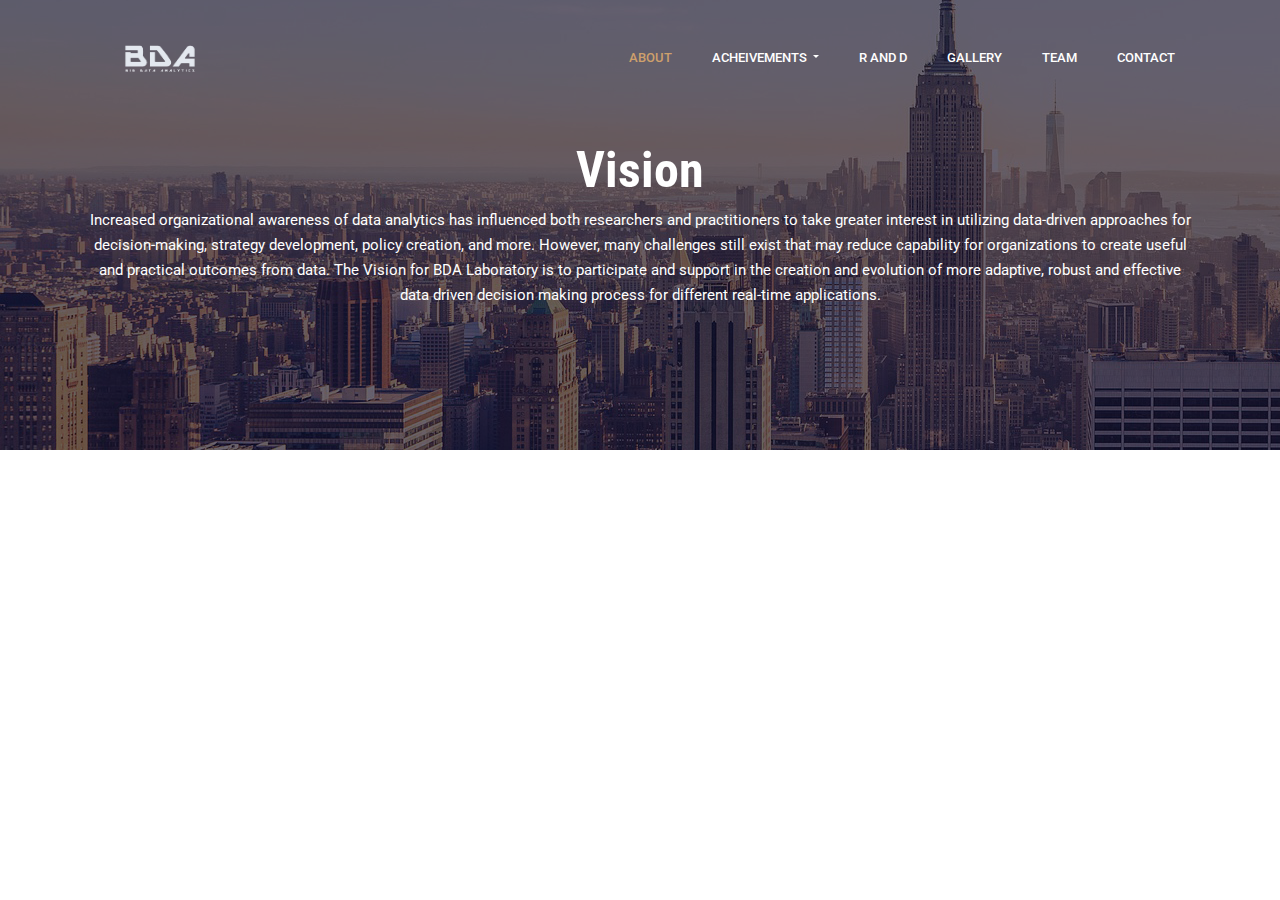
<file: about.html>
<!DOCTYPE html>
<html lang="zxx" class="no-js">

<head>
	<!-- Mobile Specific Meta -->
	<meta name="viewport" content="width=device-width, initial-scale=1, shrink-to-fit=no">
	<!-- Favicon-->
	<link rel="shortcut icon" href="img/fav.png">
	<!-- Author Meta -->
	<meta name="author" content="colorlib">
	<!-- Meta Description -->
	<meta name="description" content="">
	<!-- Meta Keyword -->
	<meta name="keywords" content="">
	<!-- meta character set -->
	<meta charset="UTF-8">
	<!-- Site Title -->
	<title>About</title>

	<link href="https://fonts.googleapis.com/css?family=Roboto+Condensed:300,400,700|Roboto:400,500" rel="stylesheet">
	<!--
			CSS
			============================================= -->
	<link rel="stylesheet" href="css/linearicons.css">
	<link rel="stylesheet" href="css/font-awesome.min.css">
	<link rel="stylesheet" href="css/bootstrap.css">
	<link rel="stylesheet" href="css/owl.carousel.css">
	<link rel="stylesheet" href="css/magnific-popup.css">
	<link rel="stylesheet" href="css/nice-select.css">
	<link rel="stylesheet" href="css/main.css">
</head>

<body>

	<!-- Start Header Area -->
	<header class="default-header">
		<nav class="navbar navbar-expand-lg navbar-light">
			<div class="container">
				<a class="navbar-brand" href="index.html">
					<img src="img/new.png" height=60px width=150px alt="">
				</a>
				<button class="navbar-toggler" type="button" data-toggle="collapse" data-target="#navbarSupportedContent"
				 aria-controls="navbarSupportedContent" aria-expanded="false" aria-label="Toggle navigation">
					<span class="fa fa-bars"></span>
				</button>

				<div class="collapse navbar-collapse justify-content-end align-items-center" id="navbarSupportedContent">
					<ul class="navbar-nav">
						
						<li><a class="active" href="about.html">About</a></li>
					
						<li class="dropdown">
							<a class="dropdown-toggle" href="achievements.html" id="navbardrop" >
								Acheivements
							</a>
							<!-- <div class="dropdown-menu">
								<a class="dropdown-item" href="projects.html">Projects</a>
								<a class="dropdown-item" href="elements.html">Elements</a>
							</div> -->
						</li>
						<li><a href="services.html">R and D</a></li>
						<li><a href="test.html">Gallery</a></li>
						<!-- <li class="dropdown">
							<a class="dropdown-toggle" href="#" id="navbardrop" data-toggle="dropdown">
								Blog
							</a>
							<div class="dropdown-menu">
								<a class="dropdown-item" href="blog-home.html">Blog</a>
								<a class="dropdown-item" href="blog-single.html">Blog Details</a>
							</div>
						</li> -->
						<li><a href="team.html">Team</a></li>
						<li><a href="contact.html">Contact</a></li>
					</ul>
				</div>
			</div>
		</nav>
	</header>
	<!-- End Header Area -->

	<!-- Start top-section Area -->
	<section class="banner-area relative">
		<div class="overlay overlay-bg"></div>
		<div class="container">
			<div class="row justify-content-between align-items-center text-center banner-content">
				<div class="col-lg-12">
					<h1 class="text-white">Vision</h1>
					<p>Increased organizational awareness of data analytics has influenced both researchers and practitioners to take greater interest in utilizing data-driven approaches for decision-making, strategy development, policy creation, and more. However, many challenges still exist that may reduce capability for organizations to create useful and practical outcomes from data. The Vision for BDA Laboratory is to participate and support in the creation and evolution of more adaptive, robust and effective data driven decision making process for different real-time applications.</p>
				</div>
			</div>
		</div>
	</section>
	<!-- End top-section Area -->

	<!-- Start features Area -->
<!-- 	<section class="features-area section-gap-top" id="news">
		<div class="container">
			<div class="row feature_inner">
				<div class="col-lg-3 col-md-6">
					<div class="feature-item">
						<i class="fi flaticon-compass"></i>
						<h4>Creative Design</h4>
						<p>Hac facilisi ac vitae consec tetu commodo vel magna suspendisse on senectus pharetra magnfauc </p>
					</div>
				</div>
				<div class="col-lg-3 col-md-6">
					<div class="feature-item">
						<i class="fi flaticon-desk"></i>
						<h4>Experienced Style</h4>
						<p>Hac facilisi ac vitae consec tetu commodo vel magna suspendisse on senectus pharetra magnfauc </p>
					</div>
				</div>
				<div class="col-lg-3 col-md-6">
					<div class="feature-item">
						<i class="fi flaticon-bathroom"></i>
						<h4>Product Research</h4>
						<p>Hac facilisi ac vitae consec tetu commodo vel magna suspendisse on senectus pharetra magnfauc </p>
					</div>
				</div>
				<div class="col-lg-3 col-md-6">
					<div class="feature-item">
						<i class="fi flaticon-beach"></i>
						<h4>Affordable Price</h4>
						<p>Hac facilisi ac vitae consec tetu commodo vel magna suspendisse on senectus pharetra magnfauc </p>
					</div>
				</div>
			</div>
		</div>
	</section>-->

	<!-- Start About Area -->
<!-- 	<section class="about-area section-gap-bottom">
		<div class="container">
			<div class="row align-items-center justify-content-center">
				<div class="col-lg-7 col-md-12 about-left">
					<img class="img-fluid" src="img/about.png" alt="">
				</div>
				<div class="col-lg-5 col-md-12 about-right">
					<div class="section-title text-left">
						<h4>About Us</h4>
						<h2>We are world <br /> number one Company</h2>
					</div>
					<div>
						<p>
							Face male he light it moveth darkness winged eveni seas after life every gathering is forth two kind lesser i
							from seas him open him From creepeth after, life is above image from replenish behold great
						</p>
					</div>
					<a href="#" class="primary-btn">Read More</a>
				</div>
			</div>
		</div>
	</section> -->
	<!-- End About Area -->

	<!-- Start testimonial Area -->
	<!-- <section class="testimonial-area relative section-gap-top bg-white" id="testimonial">
		<div class="container">
			<div class="row d-flex justify-content-center">
				<div class="col-lg-12">
					<div class="section-title text-center">
						<h4>Testimonials</h4>
						<h2>Happy Clients</h2>
					</div>
				</div>
			</div>
			<div class="row">
				<div class="active-testimonial">
					<div class="single-testimonial item d-flex flex-row">
						<div class="thumb">
							<img class="" src="img/testimonial/t1.png" alt="">
						</div>
						<div class="desc">
							<p>
								Give dry stars form. Us called an won't winged had land cru abundantly land Midst
							</p>
							<h4>Danyel Yarde</h4>
							<div class="bottom">
								<p>CEO & Founder</p>
							</div>
						</div>
					</div>
					<div class="single-testimonial item d-flex flex-row">
						<div class="thumb">
							<img class="" src="img/testimonial/t2.png" alt="">
						</div>
						<div class="desc">
							<p>
								Give dry stars form. Us called an won't winged had land cru abundantly land Midst
							</p>
							<h4>Manel djuice</h4>
							<div class="bottom">
								<p>CEO & Founder</p>
							</div>
						</div>
					</div>
					<div class="single-testimonial item d-flex flex-row">
						<div class="thumb">
							<img class="" src="img/testimonial/t3.png" alt="">
						</div>
						<div class="desc">
							<p>
								Give dry stars form. Us called an won't winged had land cru abundantly land Midst
							</p>
							<h4>Mark Alviro Wiens</h4>
							<div class="bottom">
								<p>CEO & Founder</p>
							</div>
						</div>
					</div>
					<div class="single-testimonial item d-flex flex-row">
						<div class="thumb">
							<img class="" src="img/testimonial/t2.png" alt="">
						</div>
						<div class="desc">
							<p>
								Give dry stars form. Us called an won't winged had land cru abundantly land Midst
							</p>
							<h4>Manel djuice</h4>
							<div class="bottom">
								<p>CEO & Founder</p>
							</div>
						</div>
					</div>
					<div class="single-testimonial item d-flex flex-row">
						<div class="thumb">
							<img class="" src="img/testimonial/t1.png" alt="">
						</div>
						<div class="desc">
							<p>
								Give dry stars form. Us called an won't winged had land cru abundantly land Midst
							</p>
							<h4>Mark Alviro Wiens</h4>
							<div class="bottom">
								<p>CEO & Founder</p>
							</div>
						</div>
					</div>
				</div>
			</div>
		</div>
	</section> -->
	<!-- End testimonial Area -->

	<!-- Start brands Area -->
<!-- 	<section class="brands-area">
		<div class="container no-padding">
			<div class="brand-wrap section-gap">
				<div class="row align-items-center active-brand-carusel justify-content-start no-gutters">
					<div class="col single-brand">
						<a href="#"><img class="mx-auto" src="img/brands/b1.png" alt=""></a>
					</div>
					<div class="col single-brand">
						<a href="#"><img class="mx-auto" src="img/brands/b2.png" alt=""></a>
					</div>
					<div class="col single-brand">
						<a href="#"><img class="mx-auto" src="img/brands/b3.png" alt=""></a>
					</div>
					<div class="col single-brand">
						<a href="#"><img class="mx-auto" src="img/brands/b4.png" alt=""></a>
					</div>
					<div class="col single-brand">
						<a href="#"><img class="mx-auto" src="img/brands/b5.png" alt=""></a>
					</div>
				</div>
			</div>
		</div>
	</section> --> 
	<!-- End brands Area -->

	<!-- start footer Area -->
	<!-- <footer class="footer-area section-gap">
		<div class="container">
			<div class="row">
				<div class="col-lg-2 col-md-6 single-footer-widget">
					<h4>Top Products</h4>
					<ul>
						<li><a href="#">Managed Website</a></li>
						<li><a href="#">Manage Reputation</a></li>
						<li><a href="#">Power Tools</a></li>
						<li><a href="#">Marketing Service</a></li>
					</ul>
				</div>
				<div class="col-lg-2 col-md-6 single-footer-widget">
					<h4>Quick Links</h4>
					<ul>
						<li><a href="#">Jobs</a></li>
						<li><a href="#">Brand Assets</a></li>
						<li><a href="#">Investor Relations</a></li>
						<li><a href="#">Terms of Service</a></li>
					</ul>
				</div>
				<div class="col-lg-2 col-md-6 single-footer-widget">
					<h4>Features</h4>
					<ul>
						<li><a href="#">Jobs</a></li>
						<li><a href="#">Brand Assets</a></li>
						<li><a href="#">Investor Relations</a></li>
						<li><a href="#">Terms of Service</a></li>
					</ul>
				</div>
				<div class="col-lg-2 col-md-6 single-footer-widget">
					<h4>Resources</h4>
					<ul>
						<li><a href="#">Guides</a></li>
						<li><a href="#">Research</a></li>
						<li><a href="#">Experts</a></li>
						<li><a href="#">Agencies</a></li>
					</ul>
				</div>
				<div class="col-lg-4 col-md-6 single-footer-widget">
					<h4>Newsletter</h4>
					<p>You can trust us. we only send promo offers,</p>
					<div class="form-wrap" id="mc_embed_signup">
						<form target="_blank" action="https://spondonit.us12.list-manage.com/subscribe/post?u=1462626880ade1ac87bd9c93a&amp;id=92a4423d01"
						 method="get" class="form-inline">
							<input class="form-control" name="EMAIL" placeholder="Your Email Address" onfocus="this.placeholder = ''" onblur="this.placeholder = 'Your Email Address'"
							 required="" type="email" />
							<button class="click-btn btn btn-default">
								<span>subscribe</span>
							</button>
							<div style="position: absolute; left: -5000px;">
								<input name="b_36c4fd991d266f23781ded980_aefe40901a" tabindex="-1" value="" type="text" />
							</div>

							<div class="info"></div>
						</form>
					</div>
				</div>
			</div>
			<div class="row footer-bottom d-flex justify-content-between">
				<p class="col-lg-8 col-sm-12 footer-text m-0 text-white">
					
Copyright &copy;<script>document.write(new Date().getFullYear());</script> All rights reserved | This template is made with <i class="fa fa-heart-o" aria-hidden="true"></i> by <a href="https://colorlib.com" target="_blank">Colorlib</a>
< Link back to Colorlib can't be removed. Template is licensed under CC BY 3.0. -->
	<!-- 			</p>
				<div class="col-lg-4 col-sm-12 footer-social">
					<a href="#"><i class="fa fa-facebook-f"></i></a>
					<a href="#"><i class="fa fa-twitter"></i></a>
					<a href="#"><i class="fa fa-dribbble"></i></a>
					<a href="#"><i class="fa fa-linkedin"></i></a>
				</div>
			</div>
		</div>
	</footer> -->
	<!-- End footer Area -->

	<script src="js/vendor/jquery-2.2.4.min.js"></script>
	<script src="https://cdnjs.cloudflare.com/ajax/libs/popper.js/1.11.0/umd/popper.min.js" integrity="sha384-b/U6ypiBEHpOf/4+1nzFpr53nxSS+GLCkfwBdFNTxtclqqenISfwAzpKaMNFNmj4"
	 crossorigin="anonymous"></script>
	<script src="js/vendor/bootstrap.min.js"></script>
	<script src="js/jquery.ajaxchimp.min.js"></script>
	<script src="js/parallax.min.js"></script>
	<script src="js/owl.carousel.min.js"></script>
	<script src="js/isotope.pkgd.min.js"></script>
	<script src="js/jquery.nice-select.min.js"></script>
	<script src="js/jquery.magnific-popup.min.js"></script>
	<script src="js/jquery.sticky.js"></script>
	<script src="js/main.js"></script>
</body>

</html>
</file>
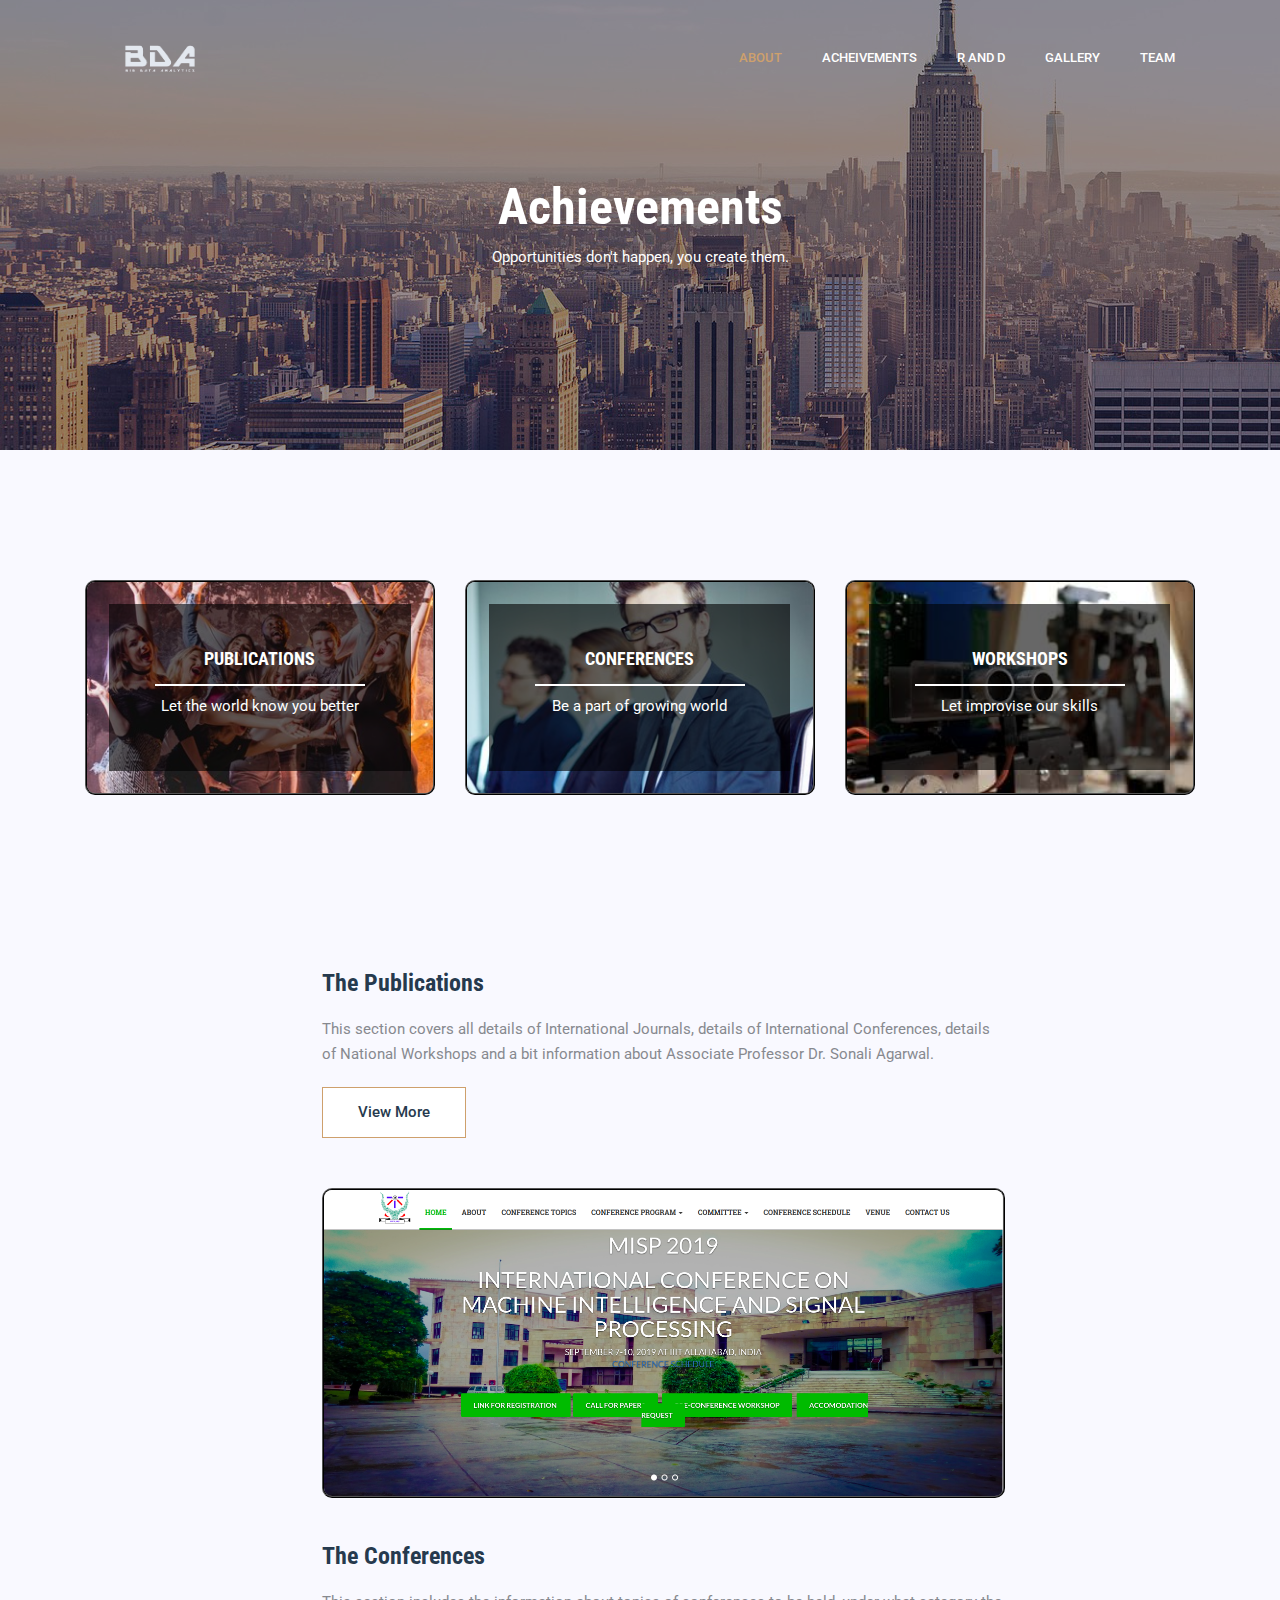
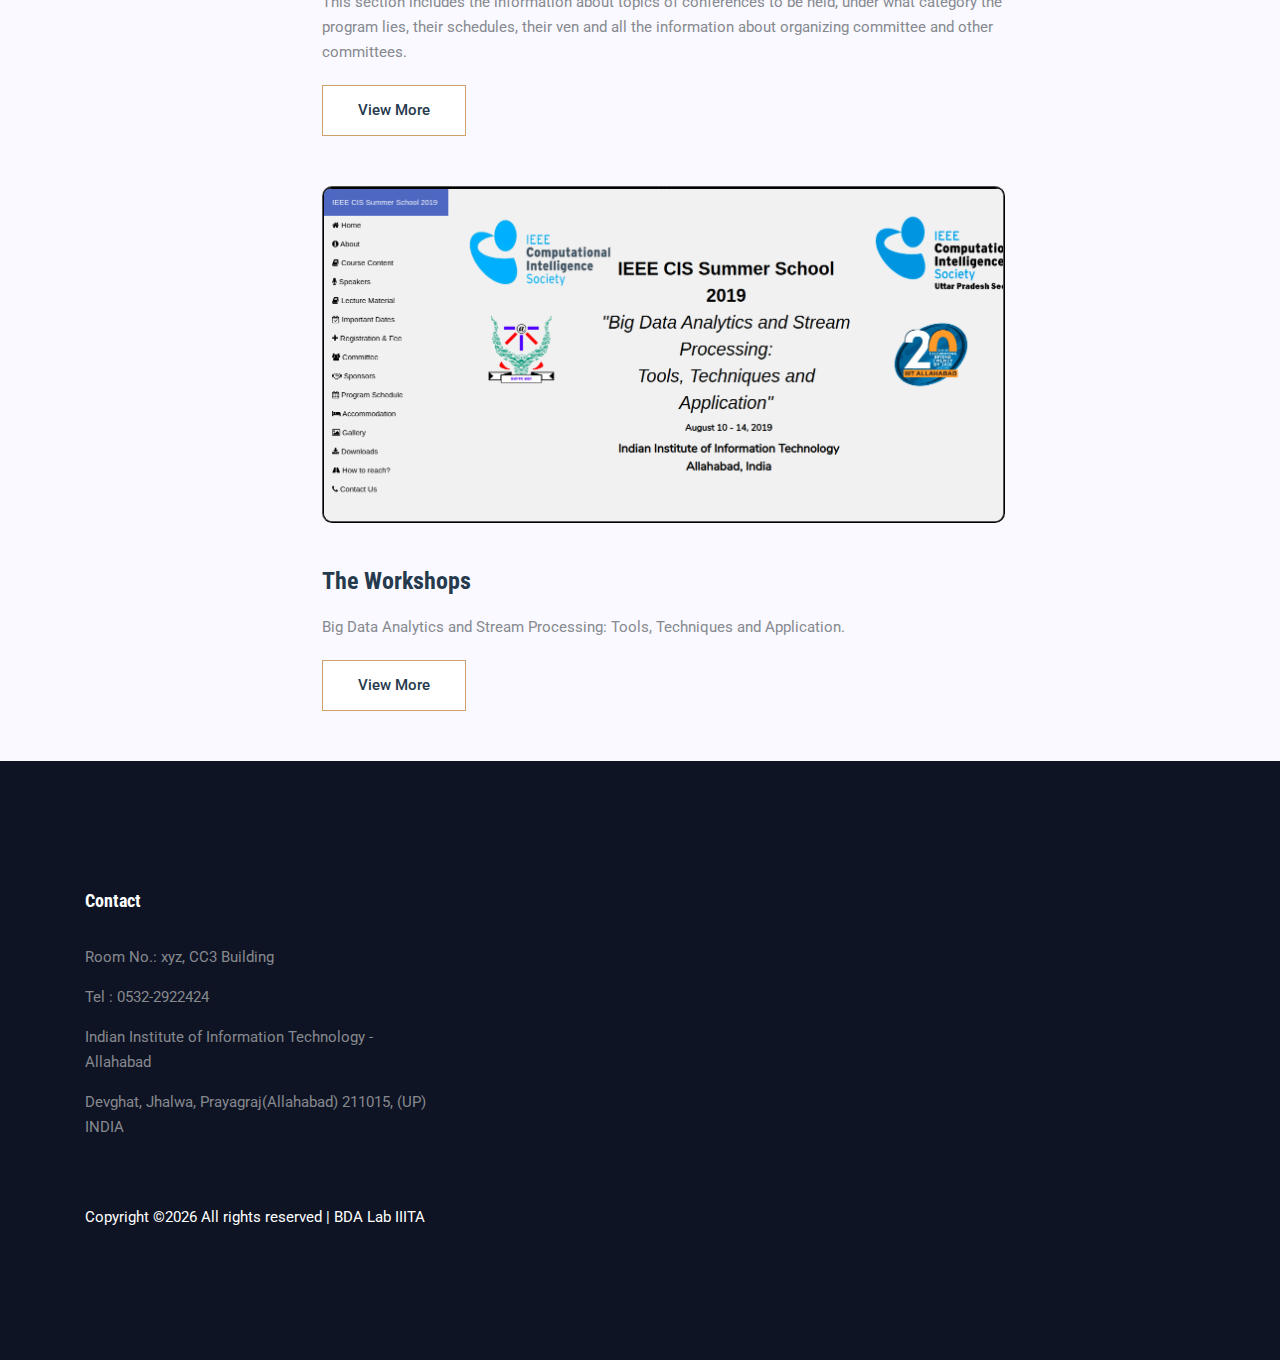
<file: achievements.html>
<!DOCTYPE html>
<html lang="zxx" class="no-js">

<head>
	<!-- Mobile Specific Meta -->
	<meta name="viewport" content="width=device-width, initial-scale=1, shrink-to-fit=no">
	<!-- Favicon-->
	<link rel="shortcut icon" href="img/fav.png">
	<!-- Author Meta -->
	<meta name="author" content="colorlib">
	<!-- Meta Description -->
	<meta name="description" content="">
	<!-- Meta Keyword -->
	<meta name="keywords" content="">
	<!-- meta character set -->
	<meta charset="UTF-8">
	<!-- Site Title -->
	<title>Achievements</title>

	<link href="https://fonts.googleapis.com/css?family=Roboto+Condensed:300,400,700|Roboto:400,500" rel="stylesheet">
	<!--
			CSS
			============================================= -->
	<link rel="stylesheet" href="css/linearicons.css">
	<link rel="stylesheet" href="css/font-awesome.min.css">
	<link rel="stylesheet" href="css/bootstrap.css">
	<link rel="stylesheet" href="css/owl.carousel.css">
	<link rel="stylesheet" href="css/magnific-popup.css">
	<link rel="stylesheet" href="css/nice-select.css">
	<link rel="stylesheet" href="css/main.css">
    <style>
        .img-fluid{
            border: 2px solid black;
            border-style: ridge;
            border-radius: 10px;
            max-width: 100%;
            max-height: 100%;
            margin-bottom: 25px;
        }
        .overlay{
            opacity: 0.7;
        }
    </style>
</head>

<body>

	<!-- Start Header Area -->
	<header class="default-header">
		<nav class="navbar navbar-expand-lg navbar-light">
			<div class="container">
				<a class="navbar-brand" href="index.html">
					<img src="img/new.png" height=60px width=150px alt="">
				</a>
				<button class="navbar-toggler" type="button" data-toggle="collapse" data-target="#navbarSupportedContent"
				 aria-controls="navbarSupportedContent" aria-expanded="false" aria-label="Toggle navigation">
					<span class="fa fa-bars"></span>
				</button>

				<div class="collapse navbar-collapse justify-content-end align-items-center" id="navbarSupportedContent">
					<ul class="navbar-nav">
						
						<li><a class="active" href="index.html">About</a></li>
					
						<li>
							<a href="achievements.html">Acheivements</a>
						</li>
						<li><a href="services.html">R and D</a></li>
						<li><a href="test.html">Gallery</a></li>
						<!-- <li class="dropdown">
							<a class="dropdown-toggle" href="#" id="navbardrop" data-toggle="dropdown">
								Blog
							</a>
							<div class="dropdown-menu">
								<a class="dropdown-item" href="blog-home.html">Blog</a>
								<a class="dropdown-item" href="blog-single.html">Blog Details</a>
							</div>
						</li> -->
						<li><a href="team.html">Team</a></li>
						<!-- <li><a href="contact.html">Contact</a></li> -->
					</ul>
				</div>
			</div>
		</nav>
	</header>
	<!-- End Header Area -->

	<!-- Start Banner Area -->
	<section class="banner-area relative">
		<div class="overlay overlay-bg"></div>
		<div class="container">
			<div class="row justify-content-between align-items-center text-center banner-content">
				<div class="col-lg-12">
					<h1 class="text-white">Achievements</h1>
					<p>Opportunities don't happen, you create them.</p>
				</div>
			</div>
		</div>
	</section>
	<!-- End Banner Area -->

	<!-- Start top-category-widget Area -->
	<section class="top-category-widget-area section-gap">
		<div class="container">
			<div class="row">
				<div class="col-lg-4">
					<div class="single-cat-widget">
						<div class="content relative">
							<div class="overlay overlay-bg"></div>
							<a  target="_blank">
								<div class="thumb">
									<img class="content-image img-fluid d-block mx-auto" src="img/blog/cat-widget1.jpg" alt="">
								</div>
								<div class="content-details">
									<h4 class="content-title mx-auto text-uppercase">Publications</h4>
									<span></span>
									<p>Let the world know you better</p>
								</div>
							</a>
						</div>
					</div>
				</div>
				<div class="col-lg-4">
					<div class="single-cat-widget">
						<div class="content relative">
							<div class="overlay overlay-bg"></div>
							<a href="#Conferences" target="_blank">
								<div class="thumb">
									<img class="content-image img-fluid d-block mx-auto" src="img/blog/cat-widget2.jpg" alt="">
								</div>
								<div class="content-details">
									<h4 class="content-title mx-auto text-uppercase">Conferences</h4>
									<span></span>
									<p>Be a part of growing world</p>
								</div>
							</a>
						</div>
					</div>
				</div>
				<div class="col-lg-4">
					<div class="single-cat-widget">
						<div class="content relative">
							<div class="overlay overlay-bg"></div>
							<a href="#Workshops" target="_blank">
								<div class="thumb">
									<img class="content-image img-fluid d-block mx-auto" src="img/blog/cat3.jpeg" alt="">
								</div>
								<div class="content-details">
									<h4 class="content-title mx-auto text-uppercase">Workshops</h4>
									<span></span>
									<p>Let improvise our skills</p>
								</div>
							</a>
						</div>
					</div>
				</div>
			</div>
		</div>
	</section>
	<!-- End top-category-widget Area -->

	<!-- Start post-content Area -->
	<section class="post-content-area">
		<div class="container">
			<div class="row">
				<div class="col-lg-10 posts-list">
					<div id="publications" class="single-post row">
						<div class="col-lg-3  col-md-3 meta-details">
						</div>
 						<div class="col-lg-9 col-md-9 ">
							<a class="posts-title" href="blog-single.html">
								<h3>The Publications</h3>
							</a>
							<p class="excert">
								This section covers all details of International Journals, details of International Conferences, details of National Workshops and a bit information about Associate Professor Dr. Sonali Agarwal.
							</p>
							<a href="publications.html" class="primary-btn">View More</a>
						</div>
					</div>

					<div id="Conferences" class="single-post row">
						<div class="col-lg-3  col-md-3 meta-details">
						</div>
						<div class="col-lg-9 col-md-9 ">
							<div class="feature-img">
								<img class="img-fluid" src="img/blog/misp.png" alt="">
							</div>
							<a class="posts-title" href="blog-single.html">
								<h3>The Conferences</h3>
							</a>
							<p class="excert">
								This section includes the information about topics of conferences to be held, under what category the program lies, their schedules, their ven and all the information about organizing committee and other committees. 
							</p>
							<a href="https://misp.iiita.ac.in/#header" class="primary-btn">View More</a>
						</div>
					</div>

					<div id="Workshops" class="single-post row">
						<div class="col-lg-3  col-md-3 meta-details">
						</div>
						<div class="col-lg-9 col-md-9">
							<div class="feature-img">
								<img class="img-fluid" src="img/blog/bdasp.png" alt="">
							</div>
							<a class="posts-title" href="blog-single.html">
								<h3>The Workshops</h3>
							</a>
							<p class="excert">
								Big Data Analytics and Stream Processing: Tools, Techniques and Application.
							</p>
							<a href="https://bdasp.iiita.ac.in/" class="primary-btn">View More</a>
						</div>
					</div>
				</div>
			</div>
		</div>
	</section>
	<!-- End post-content Area -->

	<!-- start footer Area -->
	<footer class="footer-area section-gap">
		<div class="container">
			<div class="row">
				
				<div class="col-lg-4 col-md-6 single-footer-widget">
					<h4>Contact</h4>
					<ul>
						<li>Room No.: xyz, CC3 Building</li>
						<li>Tel : 0532-2922424</li>
						<li>Indian Institute of Information Technology - Allahabad</li>
						<li>Devghat, Jhalwa, Prayagraj(Allahabad) 211015, (UP) INDIA</li>
					</ul>
				</div>
			</div>
			<div class="row footer-bottom d-flex justify-content-between">
				<p class="col-lg-8 col-sm-12 footer-text m-0 text-white">
					<!-- Link back to Colorlib can't be removed. Template is licensed under CC BY 3.0. -->
Copyright &copy;<script>document.write(new Date().getFullYear());</script> All rights reserved | BDA Lab IIITA
<!-- Link back to Colorlib can't be removed. Template is licensed under CC BY 3.0. -->
				</p>
			</div>
		</div>
	</footer>
	<!-- End footer Area -->

	<script src="js/vendor/jquery-2.2.4.min.js"></script>
	<script src="https://cdnjs.cloudflare.com/ajax/libs/popper.js/1.11.0/umd/popper.min.js" integrity="sha384-b/U6ypiBEHpOf/4+1nzFpr53nxSS+GLCkfwBdFNTxtclqqenISfwAzpKaMNFNmj4"
	 crossorigin="anonymous"></script>
	<script src="js/vendor/bootstrap.min.js"></script>
	<script src="js/jquery.ajaxchimp.min.js"></script>
	<script src="js/parallax.min.js"></script>
	<script src="js/owl.carousel.min.js"></script>
	<script src="js/isotope.pkgd.min.js"></script>
	<script src="js/jquery.nice-select.min.js"></script>
	<script src="js/jquery.magnific-popup.min.js"></script>
	<script src="js/jquery.sticky.js"></script>
	<script src="js/main.js"></script>
</body>

</html>
</file>
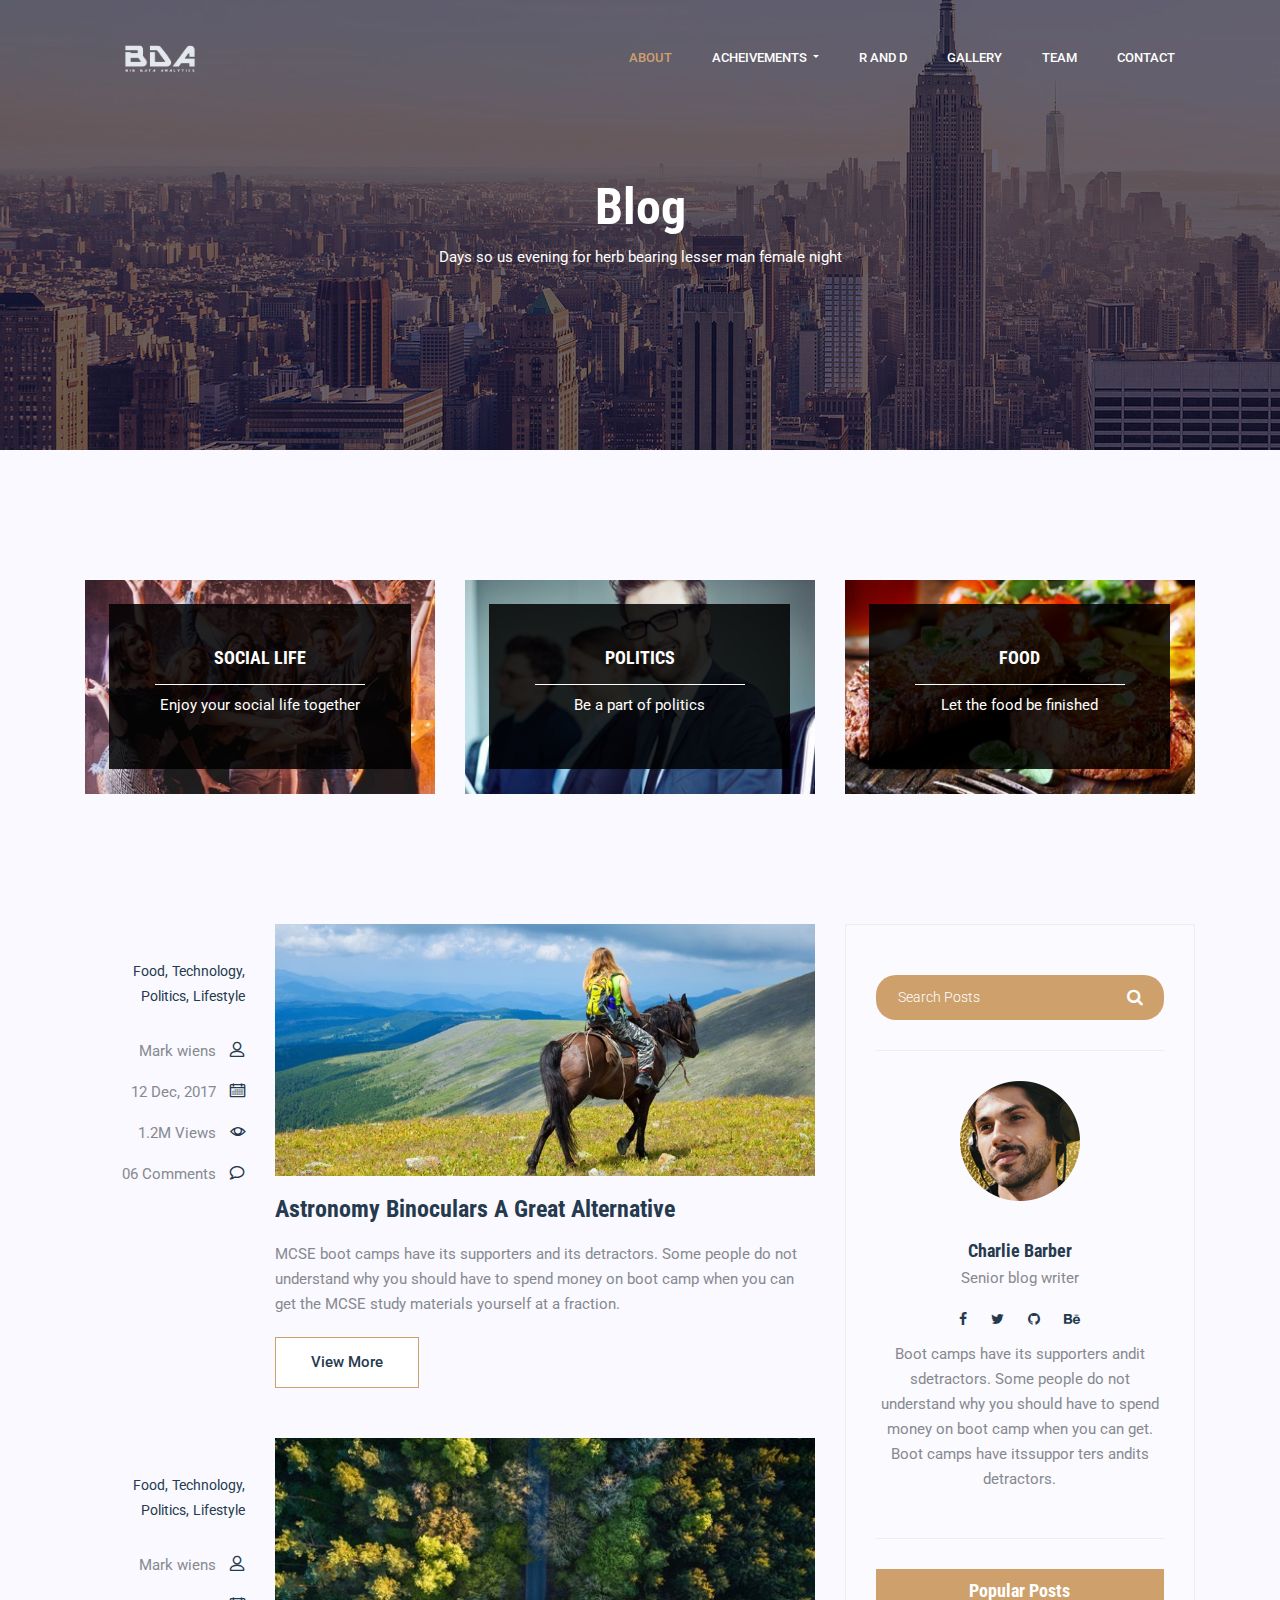
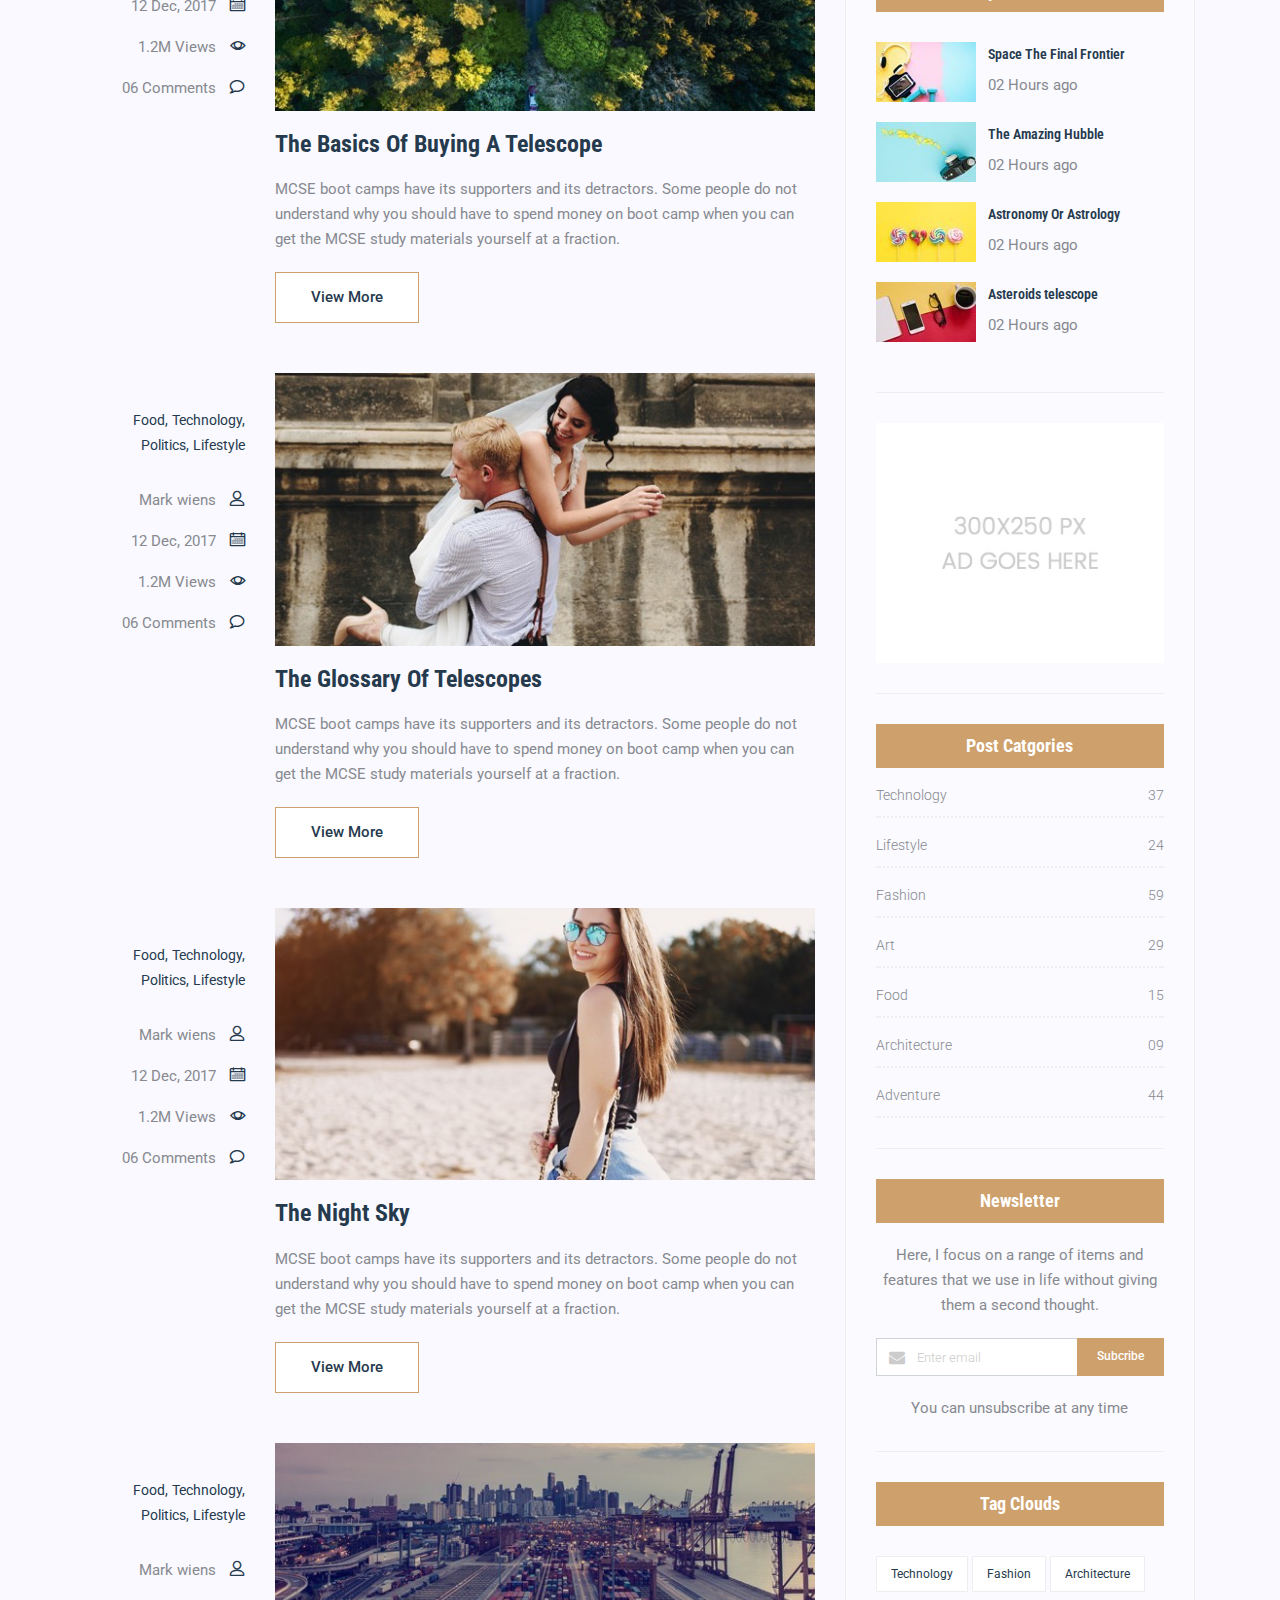
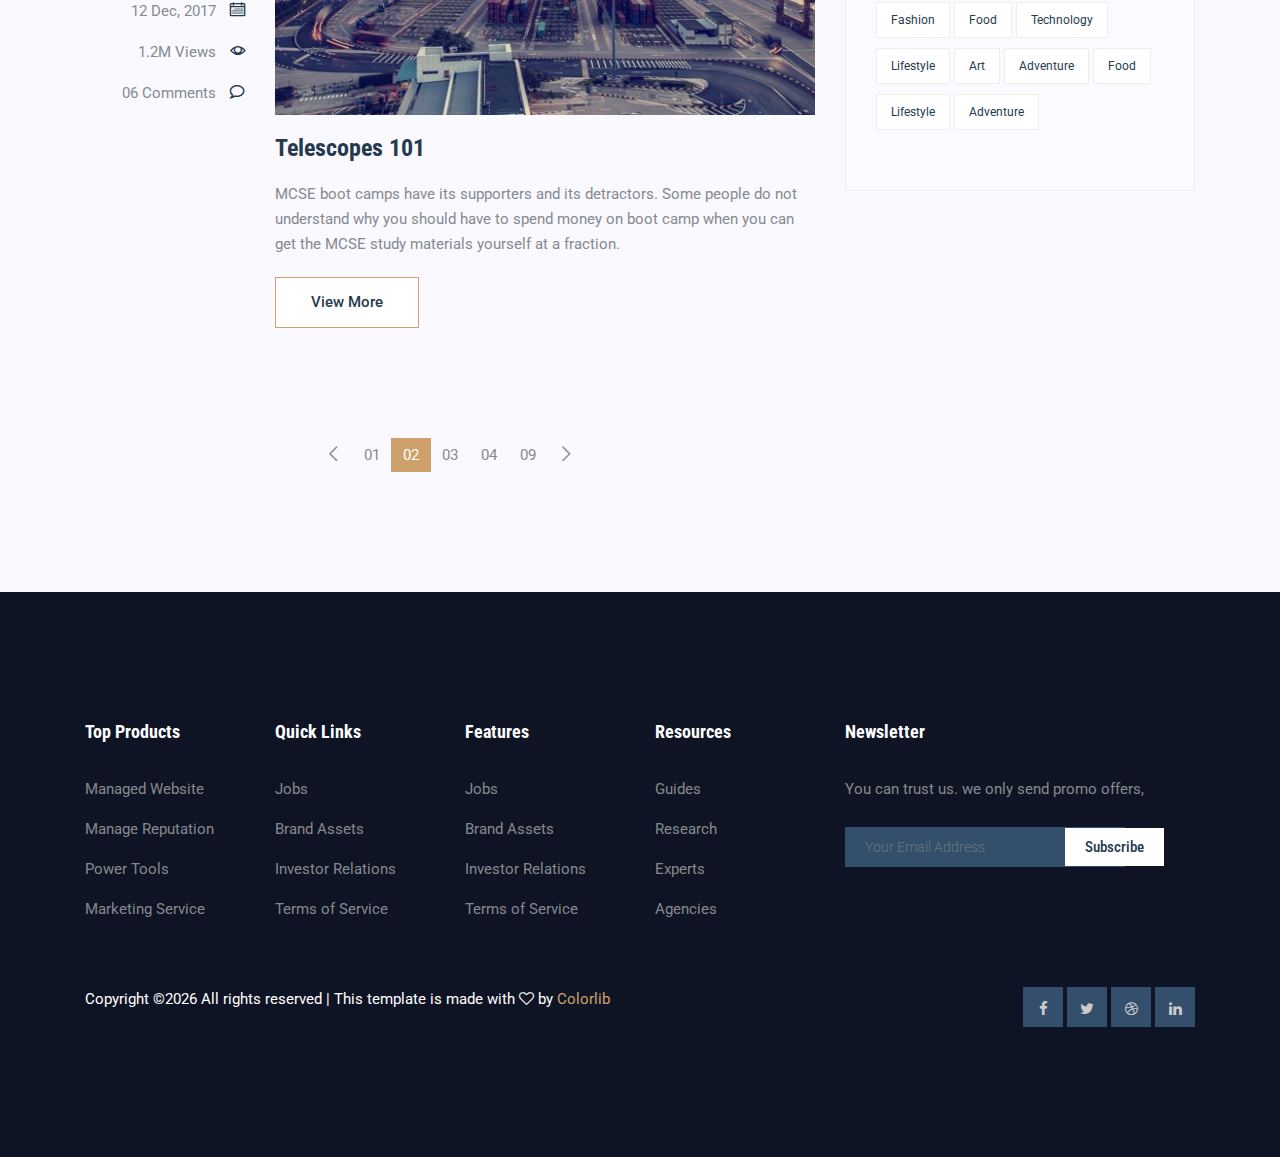
<file: blog-home.html>
<!DOCTYPE html>
<html lang="zxx" class="no-js">

<head>
	<!-- Mobile Specific Meta -->
	<meta name="viewport" content="width=device-width, initial-scale=1, shrink-to-fit=no">
	<!-- Favicon-->
	<link rel="shortcut icon" href="img/fav.png">
	<!-- Author Meta -->
	<meta name="author" content="colorlib">
	<!-- Meta Description -->
	<meta name="description" content="">
	<!-- Meta Keyword -->
	<meta name="keywords" content="">
	<!-- meta character set -->
	<meta charset="UTF-8">
	<!-- Site Title -->
	<title>Blog</title>

	<link href="https://fonts.googleapis.com/css?family=Roboto+Condensed:300,400,700|Roboto:400,500" rel="stylesheet">
	<!--
			CSS
			============================================= -->
	<link rel="stylesheet" href="css/linearicons.css">
	<link rel="stylesheet" href="css/font-awesome.min.css">
	<link rel="stylesheet" href="css/bootstrap.css">
	<link rel="stylesheet" href="css/owl.carousel.css">
	<link rel="stylesheet" href="css/magnific-popup.css">
	<link rel="stylesheet" href="css/nice-select.css">
	<link rel="stylesheet" href="css/main.css">
</head>

<body>

	<!-- Start Header Area -->
	<header class="default-header">
		<nav class="navbar navbar-expand-lg navbar-light">
			<div class="container">
				<a class="navbar-brand" href="index.html">
					<img src="img/new.png" height=60px width=150px alt="">
				</a>
				<button class="navbar-toggler" type="button" data-toggle="collapse" data-target="#navbarSupportedContent"
				 aria-controls="navbarSupportedContent" aria-expanded="false" aria-label="Toggle navigation">
					<span class="fa fa-bars"></span>
				</button>

				<div class="collapse navbar-collapse justify-content-end align-items-center" id="navbarSupportedContent">
					<ul class="navbar-nav">
						<li><a class="active" href="about.html">About</a></li>
					
						<li class="dropdown">
							<a class="dropdown-toggle" href="#" id="navbardrop" data-toggle="dropdown">
								Acheivements
							</a>
							<div class="dropdown-menu">
								<a class="dropdown-item" href="projects.html">Projects</a>
								<a class="dropdown-item" href="elements.html">Elements</a>
							</div>
						</li>
						<li><a href="services.html">R and D</a></li>
						<li><a href="index.html">Gallery</a></li>
						<!-- <li class="dropdown">
							<a class="dropdown-toggle" href="#" id="navbardrop" data-toggle="dropdown">
								Blog
							</a>
							<div class="dropdown-menu">
								<a class="dropdown-item" href="blog-home.html">Blog</a>
								<a class="dropdown-item" href="blog-single.html">Blog Details</a>
							</div>
						</li> -->
						<li><a href="blog-home.html">Team</a></li>
						<li><a href="contact.html">Contact</a></li>
					</ul>
				</div>
			</div>
		</nav>
	</header>
	<!-- End Header Area -->

	<!-- Start Banner Area -->
	<section class="banner-area relative">
		<div class="overlay overlay-bg"></div>
		<div class="container">
			<div class="row justify-content-between align-items-center text-center banner-content">
				<div class="col-lg-12">
					<h1 class="text-white">Blog</h1>
					<p>Days so us evening for herb bearing lesser man female night</p>
				</div>
			</div>
		</div>
	</section>
	<!-- End Banner Area -->

	<!-- Start top-category-widget Area -->
	<section class="top-category-widget-area section-gap">
		<div class="container">
			<div class="row">
				<div class="col-lg-4">
					<div class="single-cat-widget">
						<div class="content relative">
							<div class="overlay overlay-bg"></div>
							<a href="#" target="_blank">
								<div class="thumb">
									<img class="content-image img-fluid d-block mx-auto" src="img/blog/cat-widget1.jpg" alt="">
								</div>
								<div class="content-details">
									<h4 class="content-title mx-auto text-uppercase">Social life</h4>
									<span></span>
									<p>Enjoy your social life together</p>
								</div>
							</a>
						</div>
					</div>
				</div>
				<div class="col-lg-4">
					<div class="single-cat-widget">
						<div class="content relative">
							<div class="overlay overlay-bg"></div>
							<a href="#" target="_blank">
								<div class="thumb">
									<img class="content-image img-fluid d-block mx-auto" src="img/blog/cat-widget2.jpg" alt="">
								</div>
								<div class="content-details">
									<h4 class="content-title mx-auto text-uppercase">Politics</h4>
									<span></span>
									<p>Be a part of politics</p>
								</div>
							</a>
						</div>
					</div>
				</div>
				<div class="col-lg-4">
					<div class="single-cat-widget">
						<div class="content relative">
							<div class="overlay overlay-bg"></div>
							<a href="#" target="_blank">
								<div class="thumb">
									<img class="content-image img-fluid d-block mx-auto" src="img/blog/cat-widget3.jpg" alt="">
								</div>
								<div class="content-details">
									<h4 class="content-title mx-auto text-uppercase">Food</h4>
									<span></span>
									<p>Let the food be finished</p>
								</div>
							</a>
						</div>
					</div>
				</div>
			</div>
		</div>
	</section>
	<!-- End top-category-widget Area -->

	<!-- Start post-content Area -->
	<section class="post-content-area">
		<div class="container">
			<div class="row">
				<div class="col-lg-8 posts-list">
					<div class="single-post row">
						<div class="col-lg-3  col-md-3 meta-details">
							<ul class="tags">
								<li><a href="#">Food,</a></li>
								<li><a href="#">Technology,</a></li>
								<li><a href="#">Politics,</a></li>
								<li><a href="#">Lifestyle</a></li>
							</ul>
							<div class="user-details row">
								<p class="user-name col-lg-12 col-md-12 col-6"><a href="#">Mark wiens</a> <span class="lnr lnr-user"></span></p>
								<p class="date col-lg-12 col-md-12 col-6"><a href="#">12 Dec, 2017</a> <span class="lnr lnr-calendar-full"></span></p>
								<p class="view col-lg-12 col-md-12 col-6"><a href="#">1.2M Views</a> <span class="lnr lnr-eye"></span></p>
								<p class="comments col-lg-12 col-md-12 col-6"><a href="#">06 Comments</a> <span class="lnr lnr-bubble"></span></p>
							</div>
						</div>
						<div class="col-lg-9 col-md-9 ">
							<div class="feature-img">
								<img class="img-fluid" src="img/blog/feature-img1.jpg" alt="">
							</div>
							<a class="posts-title" href="blog-single.html">
								<h3>Astronomy Binoculars A Great Alternative</h3>
							</a>
							<p class="excert">
								MCSE boot camps have its supporters and its detractors. Some people do not understand why you should have to
								spend money
								on boot camp when you can get the MCSE study materials yourself at a fraction.
							</p>
							<a href="blog-single.html" class="primary-btn">View More</a>
						</div>
					</div>
					<div class="single-post row">
						<div class="col-lg-3  col-md-3 meta-details">
							<ul class="tags">
								<li><a href="#">Food,</a></li>
								<li><a href="#">Technology,</a></li>
								<li><a href="#">Politics,</a></li>
								<li><a href="#">Lifestyle</a></li>
							</ul>
							<div class="user-details row">
								<p class="user-name col-lg-12 col-md-12 col-6"><a href="#">Mark wiens</a> <span class="lnr lnr-user"></span></p>
								<p class="date col-lg-12 col-md-12 col-6"><a href="#">12 Dec, 2017</a> <span class="lnr lnr-calendar-full"></span></p>
								<p class="view col-lg-12 col-md-12 col-6"><a href="#">1.2M Views</a> <span class="lnr lnr-eye"></span></p>
								<p class="comments col-lg-12 col-md-12 col-6"><a href="#">06 Comments</a> <span class="lnr lnr-bubble"></span></p>
							</div>
						</div>
						<div class="col-lg-9 col-md-9 ">
							<div class="feature-img">
								<img class="img-fluid" src="img/blog/feature-img2.jpg" alt="">
							</div>
							<a class="posts-title" href="blog-single.html">
								<h3>The Basics Of Buying A Telescope</h3>
							</a>
							<p class="excert">
								MCSE boot camps have its supporters and its detractors. Some people do not understand why you should have to
								spend money
								on boot camp when you can get the MCSE study materials yourself at a fraction.
							</p>
							<a href="blog-single.html" class="primary-btn">View More</a>
						</div>
					</div>
					<div class="single-post row">
						<div class="col-lg-3  col-md-3 meta-details">
							<ul class="tags">
								<li><a href="#">Food,</a></li>
								<li><a href="#">Technology,</a></li>
								<li><a href="#">Politics,</a></li>
								<li><a href="#">Lifestyle</a></li>
							</ul>
							<div class="user-details row">
								<p class="user-name col-lg-12 col-md-12 col-6"><a href="#">Mark wiens</a> <span class="lnr lnr-user"></span></p>
								<p class="date col-lg-12 col-md-12 col-6"><a href="#">12 Dec, 2017</a> <span class="lnr lnr-calendar-full"></span></p>
								<p class="view col-lg-12 col-md-12 col-6"><a href="#">1.2M Views</a> <span class="lnr lnr-eye"></span></p>
								<p class="comments col-lg-12 col-md-12 col-6"><a href="#">06 Comments</a> <span class="lnr lnr-bubble"></span></p>
							</div>
						</div>
						<div class="col-lg-9 col-md-9">
							<div class="feature-img">
								<img class="img-fluid" src="img/blog/feature-img3.jpg" alt="">
							</div>
							<a class="posts-title" href="blog-single.html">
								<h3>The Glossary Of Telescopes</h3>
							</a>
							<p class="excert">
								MCSE boot camps have its supporters and its detractors. Some people do not understand why you should have to
								spend money
								on boot camp when you can get the MCSE study materials yourself at a fraction.
							</p>
							<a href="blog-single.html" class="primary-btn">View More</a>
						</div>
					</div>
					<div class="single-post row">
						<div class="col-lg-3  col-md-3 meta-details">
							<ul class="tags">
								<li><a href="#">Food,</a></li>
								<li><a href="#">Technology,</a></li>
								<li><a href="#">Politics,</a></li>
								<li><a href="#">Lifestyle</a></li>
							</ul>
							<div class="user-details row">
								<p class="user-name col-lg-12 col-md-12 col-6"><a href="#">Mark wiens</a> <span class="lnr lnr-user"></span></p>
								<p class="date col-lg-12 col-md-12 col-6"><a href="#">12 Dec, 2017</a> <span class="lnr lnr-calendar-full"></span></p>
								<p class="view col-lg-12 col-md-12 col-6"><a href="#">1.2M Views</a> <span class="lnr lnr-eye"></span></p>
								<p class="comments col-lg-12 col-md-12 col-6"><a href="#">06 Comments</a> <span class="lnr lnr-bubble"></span></p>
							</div>
						</div>
						<div class="col-lg-9 col-md-9">
							<div class="feature-img">
								<img class="img-fluid" src="img/blog/feature-img4.jpg" alt="">
							</div>
							<a class="posts-title" href="blog-single.html">
								<h3>The Night Sky</h3>
							</a>
							<p class="excert">
								MCSE boot camps have its supporters and its detractors. Some people do not understand why you should have to
								spend money
								on boot camp when you can get the MCSE study materials yourself at a fraction.
							</p>
							<a href="blog-single.html" class="primary-btn">View More</a>
						</div>
					</div>
					<div class="single-post row">
						<div class="col-lg-3 col-md-3 meta-details">
							<ul class="tags">
								<li><a href="#">Food,</a></li>
								<li><a href="#">Technology,</a></li>
								<li><a href="#">Politics,</a></li>
								<li><a href="#">Lifestyle</a></li>
							</ul>
							<div class="user-details row">
								<p class="user-name col-lg-12 col-md-12 col-6"><a href="#">Mark wiens</a> <span class="lnr lnr-user"></span></p>
								<p class="date col-lg-12 col-md-12 col-6"><a href="#">12 Dec, 2017</a> <span class="lnr lnr-calendar-full"></span></p>
								<p class="view col-lg-12 col-md-12 col-6"><a href="#">1.2M Views</a> <span class="lnr lnr-eye"></span></p>
								<p class="comments col-lg-12 col-md-12 col-6"><a href="#">06 Comments</a> <span class="lnr lnr-bubble"></span></p>
							</div>
						</div>
						<div class="col-lg-9 col-md-9">
							<div class="feature-img">
								<img class="img-fluid" src="img/blog/feature-img5.jpg" alt="">
							</div>
							<a class="posts-title" href="blog-single.html">
								<h3>Telescopes 101</h3>
							</a>
							<p class="excert">
								MCSE boot camps have its supporters and its detractors. Some people do not understand why you should have to
								spend money
								on boot camp when you can get the MCSE study materials yourself at a fraction.
							</p>
							<a href="blog-single.html" class="primary-btn">View More</a>
						</div>
					</div>
					<nav class="blog-pagination justify-content-center d-flex">
						<ul class="pagination">
							<li class="page-item">
								<a href="#" class="page-link" aria-label="Previous">
									<span aria-hidden="true">
										<span class="lnr lnr-chevron-left"></span>
									</span>
								</a>
							</li>
							<li class="page-item"><a href="#" class="page-link">01</a></li>
							<li class="page-item active"><a href="#" class="page-link">02</a></li>
							<li class="page-item"><a href="#" class="page-link">03</a></li>
							<li class="page-item"><a href="#" class="page-link">04</a></li>
							<li class="page-item"><a href="#" class="page-link">09</a></li>
							<li class="page-item">
								<a href="#" class="page-link" aria-label="Next">
									<span aria-hidden="true">
										<span class="lnr lnr-chevron-right"></span>
									</span>
								</a>
							</li>
						</ul>
					</nav>
				</div>
				<div class="col-lg-4 sidebar-widgets">
					<div class="widget-wrap">
						<div class="single-sidebar-widget search-widget">
							<form class="search-form" action="#">
								<input placeholder="Search Posts" name="search" type="text" onfocus="this.placeholder = ''" onblur="this.placeholder = 'Search Posts'">
								<button type="submit"><i class="fa fa-search"></i></button>
							</form>
						</div>
						<div class="single-sidebar-widget user-info-widget">
							<img src="img/blog/user-info.png" alt="">
							<a href="#">
								<h4>Charlie Barber</h4>
							</a>
							<p>
								Senior blog writer
							</p>
							<ul class="social-links">
								<li><a href="#"><i class="fa fa-facebook"></i></a></li>
								<li><a href="#"><i class="fa fa-twitter"></i></a></li>
								<li><a href="#"><i class="fa fa-github"></i></a></li>
								<li><a href="#"><i class="fa fa-behance"></i></a></li>
							</ul>
							<p>
								Boot camps have its supporters andit sdetractors. Some people do not understand why you should have to spend
								money on boot
								camp when you can get. Boot camps have itssuppor ters andits detractors.
							</p>
						</div>
						<div class="single-sidebar-widget popular-post-widget">
							<h4 class="popular-title">Popular Posts</h4>
							<div class="popular-post-list">
								<div class="single-post-list d-flex flex-row align-items-center">
									<div class="thumb">
										<img class="img-fluid" src="img/blog/pp1.jpg" alt="">
									</div>
									<div class="details">
										<a href="blog-single.html">
											<h6>Space The Final Frontier</h6>
										</a>
										<p>02 Hours ago</p>
									</div>
								</div>
								<div class="single-post-list d-flex flex-row align-items-center">
									<div class="thumb">
										<img class="img-fluid" src="img/blog/pp2.jpg" alt="">
									</div>
									<div class="details">
										<a href="blog-single.html">
											<h6>The Amazing Hubble</h6>
										</a>
										<p>02 Hours ago</p>
									</div>
								</div>
								<div class="single-post-list d-flex flex-row align-items-center">
									<div class="thumb">
										<img class="img-fluid" src="img/blog/pp3.jpg" alt="">
									</div>
									<div class="details">
										<a href="blog-single.html">
											<h6>Astronomy Or Astrology</h6>
										</a>
										<p>02 Hours ago</p>
									</div>
								</div>
								<div class="single-post-list d-flex flex-row align-items-center">
									<div class="thumb">
										<img class="img-fluid" src="img/blog/pp4.jpg" alt="">
									</div>
									<div class="details">
										<a href="blog-single.html">
											<h6>Asteroids telescope</h6>
										</a>
										<p>02 Hours ago</p>
									</div>
								</div>
							</div>
						</div>
						<div class="single-sidebar-widget ads-widget">
							<a href="#"><img class="img-fluid" src="img/blog/ads-banner.jpg" alt=""></a>
						</div>
						<div class="single-sidebar-widget post-category-widget">
							<h4 class="category-title">Post Catgories</h4>
							<ul class="cat-list">
								<li>
									<a href="#" class="d-flex justify-content-between">
										<p>Technology</p>
										<p>37</p>
									</a>
								</li>
								<li>
									<a href="#" class="d-flex justify-content-between">
										<p>Lifestyle</p>
										<p>24</p>
									</a>
								</li>
								<li>
									<a href="#" class="d-flex justify-content-between">
										<p>Fashion</p>
										<p>59</p>
									</a>
								</li>
								<li>
									<a href="#" class="d-flex justify-content-between">
										<p>Art</p>
										<p>29</p>
									</a>
								</li>
								<li>
									<a href="#" class="d-flex justify-content-between">
										<p>Food</p>
										<p>15</p>
									</a>
								</li>
								<li>
									<a href="#" class="d-flex justify-content-between">
										<p>Architecture</p>
										<p>09</p>
									</a>
								</li>
								<li>
									<a href="#" class="d-flex justify-content-between">
										<p>Adventure</p>
										<p>44</p>
									</a>
								</li>
							</ul>
						</div>
						<div class="single-sidebar-widget newsletter-widget">
							<h4 class="newsletter-title">Newsletter</h4>
							<p>
								Here, I focus on a range of items and features that we use in life without giving them a second thought.
							</p>
							<div class="form-group d-flex flex-row">
								<div class="col-autos">
									<div class="input-group">
										<div class="input-group-prepend">
											<div class="input-group-text"><i class="fa fa-envelope" aria-hidden="true"></i>
											</div>
										</div>
										<input type="text" class="form-control" id="inlineFormInputGroup" placeholder="Enter email" onfocus="this.placeholder = ''"
										 onblur="this.placeholder = 'Enter email'">
									</div>
								</div>
								<a href="#" class="bbtns">Subcribe</a>
							</div>
							<p class="text-bottom">
								You can unsubscribe at any time
							</p>
						</div>
						<div class="single-sidebar-widget tag-cloud-widget">
							<h4 class="tagcloud-title">Tag Clouds</h4>
							<ul>
								<li><a href="#">Technology</a></li>
								<li><a href="#">Fashion</a></li>
								<li><a href="#">Architecture</a></li>
								<li><a href="#">Fashion</a></li>
								<li><a href="#">Food</a></li>
								<li><a href="#">Technology</a></li>
								<li><a href="#">Lifestyle</a></li>
								<li><a href="#">Art</a></li>
								<li><a href="#">Adventure</a></li>
								<li><a href="#">Food</a></li>
								<li><a href="#">Lifestyle</a></li>
								<li><a href="#">Adventure</a></li>
							</ul>
						</div>
					</div>
				</div>
			</div>
		</div>
	</section>
	<!-- End post-content Area -->

	<!-- start footer Area -->
	<footer class="footer-area section-gap">
		<div class="container">
			<div class="row">
				<div class="col-lg-2 col-md-6 single-footer-widget">
					<h4>Top Products</h4>
					<ul>
						<li><a href="#">Managed Website</a></li>
						<li><a href="#">Manage Reputation</a></li>
						<li><a href="#">Power Tools</a></li>
						<li><a href="#">Marketing Service</a></li>
					</ul>
				</div>
				<div class="col-lg-2 col-md-6 single-footer-widget">
					<h4>Quick Links</h4>
					<ul>
						<li><a href="#">Jobs</a></li>
						<li><a href="#">Brand Assets</a></li>
						<li><a href="#">Investor Relations</a></li>
						<li><a href="#">Terms of Service</a></li>
					</ul>
				</div>
				<div class="col-lg-2 col-md-6 single-footer-widget">
					<h4>Features</h4>
					<ul>
						<li><a href="#">Jobs</a></li>
						<li><a href="#">Brand Assets</a></li>
						<li><a href="#">Investor Relations</a></li>
						<li><a href="#">Terms of Service</a></li>
					</ul>
				</div>
				<div class="col-lg-2 col-md-6 single-footer-widget">
					<h4>Resources</h4>
					<ul>
						<li><a href="#">Guides</a></li>
						<li><a href="#">Research</a></li>
						<li><a href="#">Experts</a></li>
						<li><a href="#">Agencies</a></li>
					</ul>
				</div>
				<div class="col-lg-4 col-md-6 single-footer-widget">
					<h4>Newsletter</h4>
					<p>You can trust us. we only send promo offers,</p>
					<div class="form-wrap" id="mc_embed_signup">
						<form target="_blank" action="https://spondonit.us12.list-manage.com/subscribe/post?u=1462626880ade1ac87bd9c93a&amp;id=92a4423d01"
						 method="get" class="form-inline">
							<input class="form-control" name="EMAIL" placeholder="Your Email Address" onfocus="this.placeholder = ''" onblur="this.placeholder = 'Your Email Address'"
							 required="" type="email" />
							<button class="click-btn btn btn-default">
								<span>subscribe</span>
							</button>
							<div style="position: absolute; left: -5000px;">
								<input name="b_36c4fd991d266f23781ded980_aefe40901a" tabindex="-1" value="" type="text" />
							</div>

							<div class="info"></div>
						</form>
					</div>
				</div>
			</div>
			<div class="row footer-bottom d-flex justify-content-between">
				<p class="col-lg-8 col-sm-12 footer-text m-0 text-white">
					<!-- Link back to Colorlib can't be removed. Template is licensed under CC BY 3.0. -->
Copyright &copy;<script>document.write(new Date().getFullYear());</script> All rights reserved | This template is made with <i class="fa fa-heart-o" aria-hidden="true"></i> by <a href="https://colorlib.com" target="_blank">Colorlib</a>
<!-- Link back to Colorlib can't be removed. Template is licensed under CC BY 3.0. -->
				</p>
				<div class="col-lg-4 col-sm-12 footer-social">
					<a href="#"><i class="fa fa-facebook-f"></i></a>
					<a href="#"><i class="fa fa-twitter"></i></a>
					<a href="#"><i class="fa fa-dribbble"></i></a>
					<a href="#"><i class="fa fa-linkedin"></i></a>
				</div>
			</div>
		</div>
	</footer>
	<!-- End footer Area -->

	<script src="js/vendor/jquery-2.2.4.min.js"></script>
	<script src="https://cdnjs.cloudflare.com/ajax/libs/popper.js/1.11.0/umd/popper.min.js" integrity="sha384-b/U6ypiBEHpOf/4+1nzFpr53nxSS+GLCkfwBdFNTxtclqqenISfwAzpKaMNFNmj4"
	 crossorigin="anonymous"></script>
	<script src="js/vendor/bootstrap.min.js"></script>
	<script src="js/jquery.ajaxchimp.min.js"></script>
	<script src="js/parallax.min.js"></script>
	<script src="js/owl.carousel.min.js"></script>
	<script src="js/isotope.pkgd.min.js"></script>
	<script src="js/jquery.nice-select.min.js"></script>
	<script src="js/jquery.magnific-popup.min.js"></script>
	<script src="js/jquery.sticky.js"></script>
	<script src="js/main.js"></script>
</body>

</html>
</file>
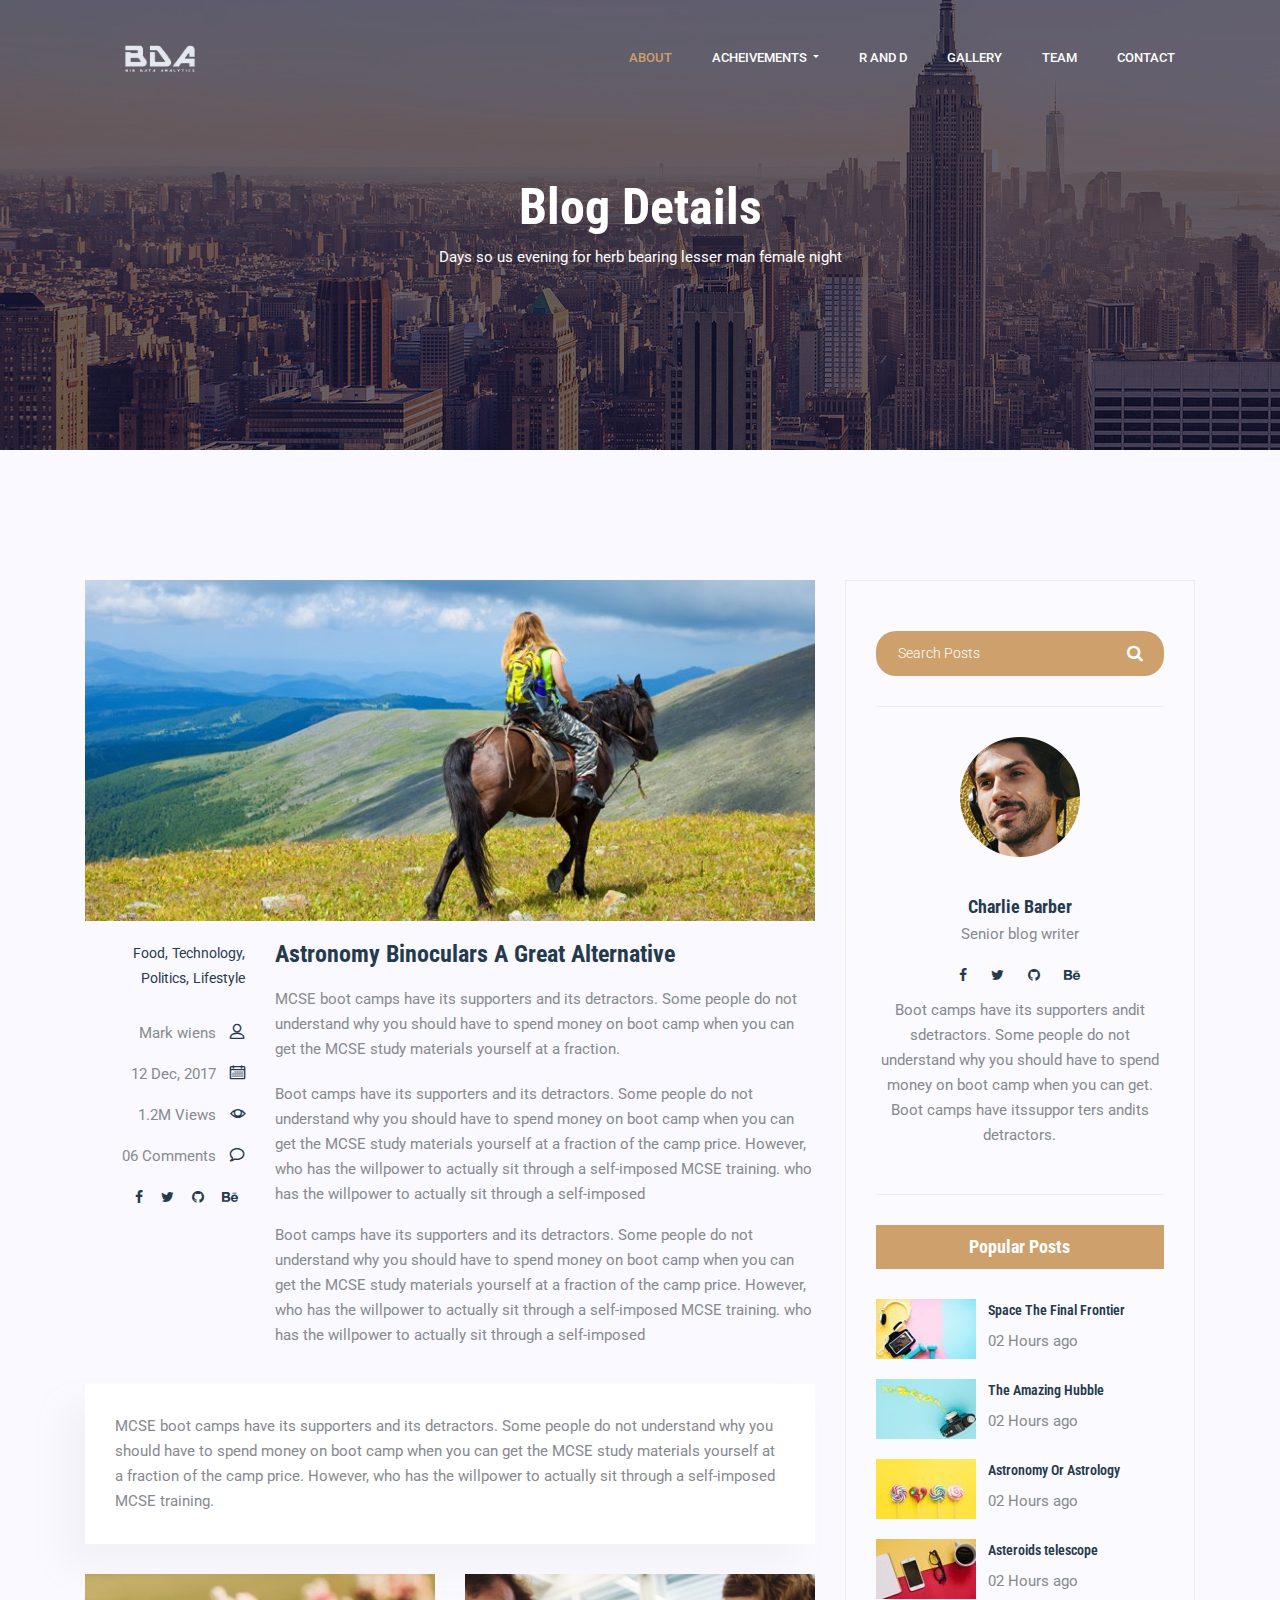
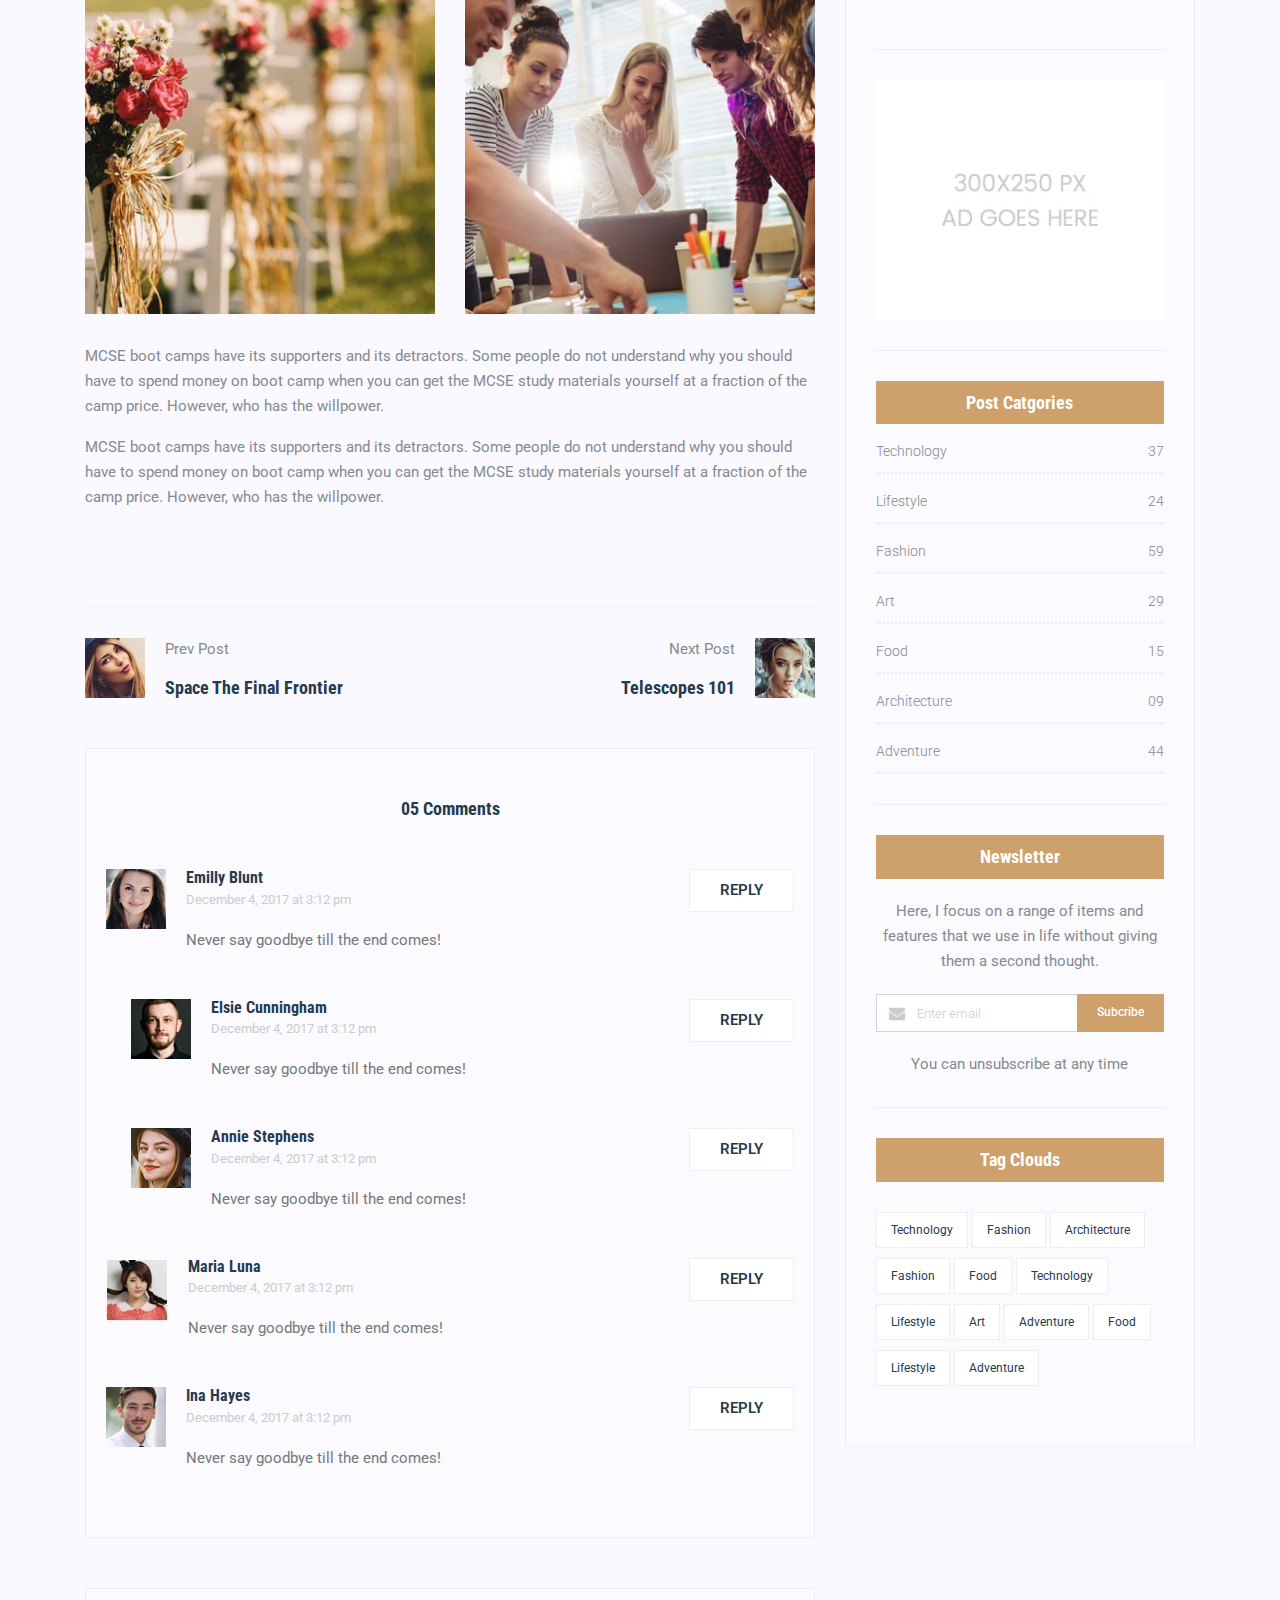
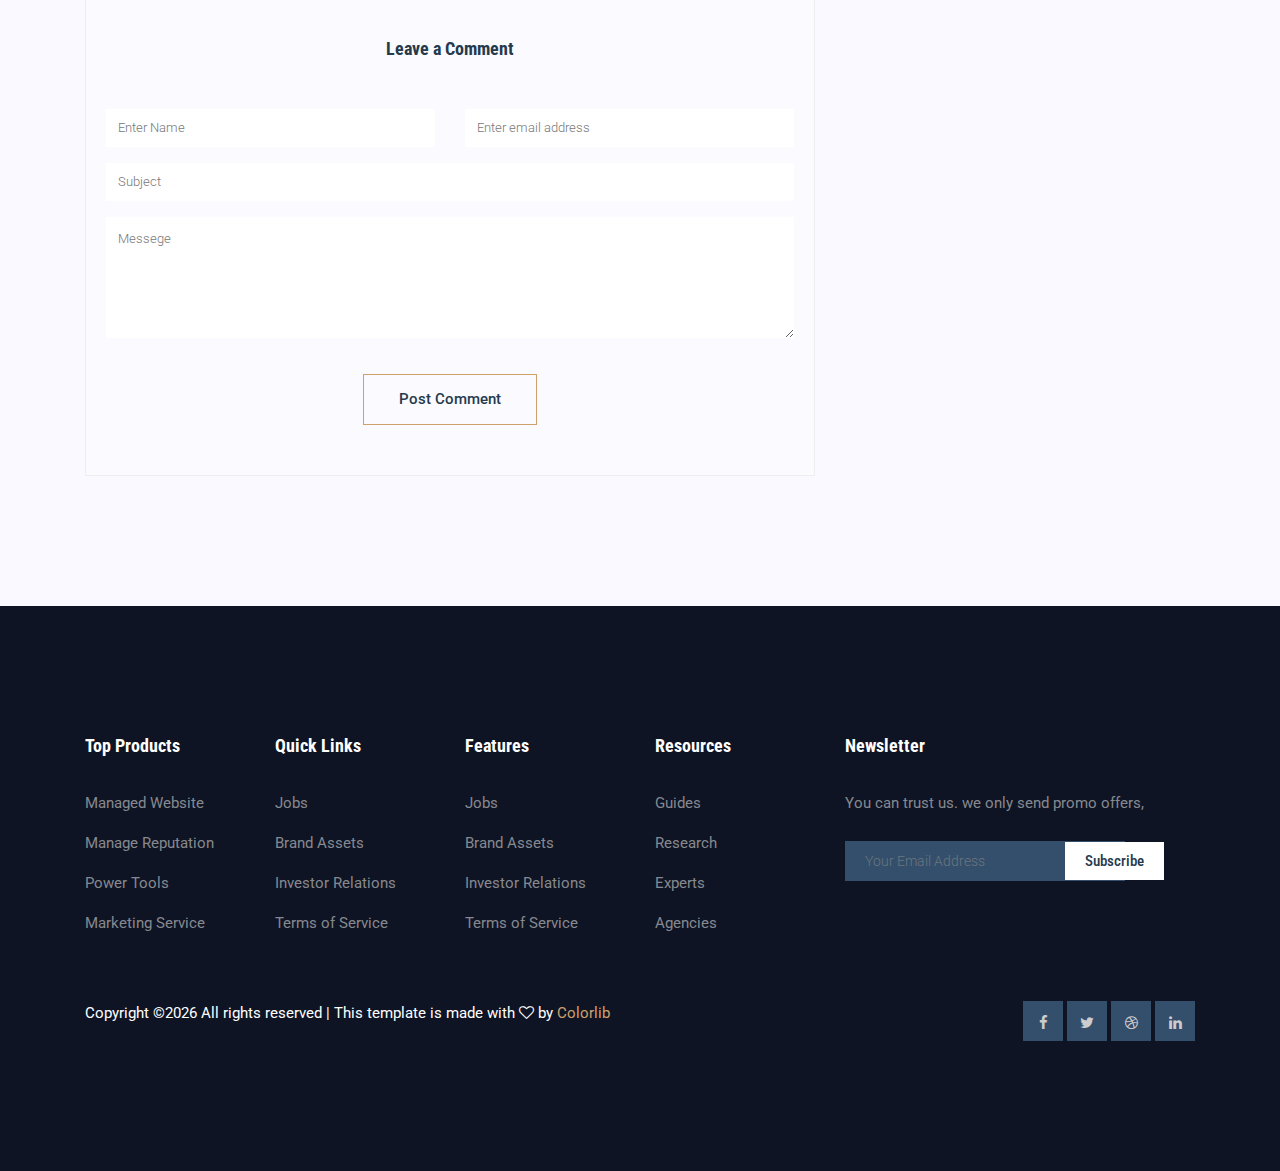
<file: blog-single.html>
<!DOCTYPE html>
<html lang="zxx" class="no-js">

<head>
	<!-- Mobile Specific Meta -->
	<meta name="viewport" content="width=device-width, initial-scale=1, shrink-to-fit=no">
	<!-- Favicon-->
	<link rel="shortcut icon" href="img/fav.png">
	<!-- Author Meta -->
	<meta name="author" content="colorlib">
	<!-- Meta Description -->
	<meta name="description" content="">
	<!-- Meta Keyword -->
	<meta name="keywords" content="">
	<!-- meta character set -->
	<meta charset="UTF-8">
	<!-- Site Title -->
	<title>Blog Details</title>

	<link href="https://fonts.googleapis.com/css?family=Roboto+Condensed:300,400,700|Roboto:400,500" rel="stylesheet">
	<!--
			CSS
			============================================= -->
	<link rel="stylesheet" href="css/linearicons.css">
	<link rel="stylesheet" href="css/font-awesome.min.css">
	<link rel="stylesheet" href="css/bootstrap.css">
	<link rel="stylesheet" href="css/owl.carousel.css">
	<link rel="stylesheet" href="css/magnific-popup.css">
	<link rel="stylesheet" href="css/nice-select.css">
	<link rel="stylesheet" href="css/main.css">
</head>

<body>

	<!-- Start Header Area -->
	<header class="default-header">
		<nav class="navbar navbar-expand-lg navbar-light">
			<div class="container">
				<a class="navbar-brand" href="index.html">
					<img src="img/new.png" height=60px width=150px alt="">
				</a>
				<button class="navbar-toggler" type="button" data-toggle="collapse" data-target="#navbarSupportedContent"
				 aria-controls="navbarSupportedContent" aria-expanded="false" aria-label="Toggle navigation">
					<span class="fa fa-bars"></span>
				</button>

				<div class="collapse navbar-collapse justify-content-end align-items-center" id="navbarSupportedContent">
					<ul class="navbar-nav">
						<li><a class="active" href="about.html">About</a></li>
					
						<li class="dropdown">
							<a class="dropdown-toggle" href="#" id="navbardrop" data-toggle="dropdown">
								Acheivements
							</a>
							<div class="dropdown-menu">
								<a class="dropdown-item" href="projects.html">Projects</a>
								<a class="dropdown-item" href="elements.html">Elements</a>
							</div>
						</li>
						<li><a href="services.html">R and D</a></li>
						<li><a href="index.html">Gallery</a></li>
						<!-- <li class="dropdown">
							<a class="dropdown-toggle" href="#" id="navbardrop" data-toggle="dropdown">
								Blog
							</a>
							<div class="dropdown-menu">
								<a class="dropdown-item" href="blog-home.html">Blog</a>
								<a class="dropdown-item" href="blog-single.html">Blog Details</a>
							</div>
						</li> -->
						<li><a href="blog-home.html">Team</a></li>
						<li><a href="contact.html">Contact</a></li>
					</ul>
				</div>
			</div>
		</nav>
	</header>
	<!-- End Header Area -->

	<!-- Start Banner Area -->
	<section class="banner-area relative">
		<div class="overlay overlay-bg"></div>
		<div class="container">
			<div class="row justify-content-between align-items-center text-center banner-content">
				<div class="col-lg-12">
					<h1 class="text-white">Blog Details</h1>
					<p>Days so us evening for herb bearing lesser man female night</p>
				</div>
			</div>
		</div>
	</section>
	<!-- End Banner Area -->

	<!-- Start post-content Area -->
	<section class="post-content-area single-post-area section-gap">
		<div class="container">
			<div class="row">
				<div class="col-lg-8 posts-list">
					<div class="single-post row">
						<div class="col-lg-12">
							<div class="feature-img">
								<img class="img-fluid" src="img/blog/feature-img1.jpg" alt="">
							</div>
						</div>
						<div class="col-lg-3  col-md-3 meta-details">
							<ul class="tags">
								<li><a href="#">Food,</a></li>
								<li><a href="#">Technology,</a></li>
								<li><a href="#">Politics,</a></li>
								<li><a href="#">Lifestyle</a></li>
							</ul>
							<div class="user-details row">
								<p class="user-name col-lg-12 col-md-12 col-6"><a href="#">Mark wiens</a> <span class="lnr lnr-user"></span></p>
								<p class="date col-lg-12 col-md-12 col-6"><a href="#">12 Dec, 2017</a> <span class="lnr lnr-calendar-full"></span></p>
								<p class="view col-lg-12 col-md-12 col-6"><a href="#">1.2M Views</a> <span class="lnr lnr-eye"></span></p>
								<p class="comments col-lg-12 col-md-12 col-6"><a href="#">06 Comments</a> <span class="lnr lnr-bubble"></span></p>
								<ul class="social-links col-lg-12 col-md-12 col-6">
									<li><a href="#"><i class="fa fa-facebook"></i></a></li>
									<li><a href="#"><i class="fa fa-twitter"></i></a></li>
									<li><a href="#"><i class="fa fa-github"></i></a></li>
									<li><a href="#"><i class="fa fa-behance"></i></a></li>
								</ul>
							</div>
						</div>
						<div class="col-lg-9 col-md-9">
							<h3 class="mt-20 mb-20">Astronomy Binoculars A Great Alternative</h3>
							<p class="excert">
								MCSE boot camps have its supporters and its detractors. Some people do not understand why you should have to spend money
								on boot camp when you can get the MCSE study materials yourself at a fraction.
							</p>
							<p>
								Boot camps have its supporters and its detractors. Some people do not understand why you should have to spend money on boot
								camp when you can get the MCSE study materials yourself at a fraction of the camp price. However, who has the willpower
								to actually sit through a self-imposed MCSE training. who has the willpower to actually sit through a self-imposed
							</p>
							<p>
								Boot camps have its supporters and its detractors. Some people do not understand why you should have to spend money on boot
								camp when you can get the MCSE study materials yourself at a fraction of the camp price. However, who has the willpower
								to actually sit through a self-imposed MCSE training. who has the willpower to actually sit through a self-imposed
							</p>
						</div>
						<div class="col-lg-12">
							<div class="quotes">
								MCSE boot camps have its supporters and its detractors. Some people do not understand why you should have to spend money
								on boot camp when you can get the MCSE study materials yourself at a fraction of the camp price. However, who has
								the willpower to actually sit through a self-imposed MCSE training.
							</div>
							<div class="row mt-30 mb-30">
								<div class="col-6">
									<img class="img-fluid" src="img/blog/post-img1.jpg" alt="">
								</div>
								<div class="col-6">
									<img class="img-fluid" src="img/blog/post-img2.jpg" alt="">
								</div>
								<div class="col-lg-12 mt-30">
									<p>
										MCSE boot camps have its supporters and its detractors. Some people do not understand why you should have to spend money
										on boot camp when you can get the MCSE study materials yourself at a fraction of the camp price. However, who has
										the willpower.
									</p>
									<p>
										MCSE boot camps have its supporters and its detractors. Some people do not understand why you should have to spend money
										on boot camp when you can get the MCSE study materials yourself at a fraction of the camp price. However, who has
										the willpower.
									</p>
								</div>
							</div>
						</div>
					</div>
					<div class="navigation-area">
						<div class="row">
							<div class="col-lg-6 col-md-6 col-12 nav-left flex-row d-flex justify-content-start align-items-center">
								<div class="thumb">
									<a href="#"><img class="img-fluid" src="img/blog/prev.jpg" alt=""></a>
								</div>
								<div class="arrow">
									<a href="#"><span class="lnr text-white lnr-arrow-left"></span></a>
								</div>
								<div class="detials">
									<p>Prev Post</p>
									<a href="#"><h4>Space The Final Frontier</h4></a>
								</div>
							</div>
							<div class="col-lg-6 col-md-6 col-12 nav-right flex-row d-flex justify-content-end align-items-center">
								<div class="detials">
									<p>Next Post</p>
									<a href="#"><h4>Telescopes 101</h4></a>
								</div>
								<div class="arrow">
									<a href="#"><span class="lnr text-white lnr-arrow-right"></span></a>
								</div>
								<div class="thumb">
									<a href="#"><img class="img-fluid" src="img/blog/next.jpg" alt=""></a>
								</div>
							</div>
						</div>
					</div>
					<div class="comments-area">
						<h4>05 Comments</h4>
						<div class="comment-list">
							<div class="single-comment justify-content-between d-flex">
								<div class="user justify-content-between d-flex">
									<div class="thumb">
										<img src="img/blog/c1.jpg" alt="">
									</div>
									<div class="desc">
										<h5><a href="#">Emilly Blunt</a></h5>
										<p class="date">December 4, 2017 at 3:12 pm </p>
										<p class="comment">
											Never say goodbye till the end comes!
										</p>
									</div>
								</div>
								<div class="reply-btn">
									<a href="" class="btn-reply text-uppercase">reply</a>
								</div>
							</div>
						</div>
						<div class="comment-list left-padding">
							<div class="single-comment justify-content-between d-flex">
								<div class="user justify-content-between d-flex">
									<div class="thumb">
										<img src="img/blog/c2.jpg" alt="">
									</div>
									<div class="desc">
										<h5><a href="#">Elsie Cunningham</a></h5>
										<p class="date">December 4, 2017 at 3:12 pm </p>
										<p class="comment">
											Never say goodbye till the end comes!
										</p>
									</div>
								</div>
								<div class="reply-btn">
									<a href="" class="btn-reply text-uppercase">reply</a>
								</div>
							</div>
						</div>
						<div class="comment-list left-padding">
							<div class="single-comment justify-content-between d-flex">
								<div class="user justify-content-between d-flex">
									<div class="thumb">
										<img src="img/blog/c3.jpg" alt="">
									</div>
									<div class="desc">
										<h5><a href="#">Annie Stephens</a></h5>
										<p class="date">December 4, 2017 at 3:12 pm </p>
										<p class="comment">
											Never say goodbye till the end comes!
										</p>
									</div>
								</div>
								<div class="reply-btn">
									<a href="" class="btn-reply text-uppercase">reply</a>
								</div>
							</div>
						</div>
						<div class="comment-list">
							<div class="single-comment justify-content-between d-flex">
								<div class="user justify-content-between d-flex">
									<div class="thumb">
										<img src="img/blog/c4.jpg" alt="">
									</div>
									<div class="desc">
										<h5><a href="#">Maria Luna</a></h5>
										<p class="date">December 4, 2017 at 3:12 pm </p>
										<p class="comment">
											Never say goodbye till the end comes!
										</p>
									</div>
								</div>
								<div class="reply-btn">
									<a href="" class="btn-reply text-uppercase">reply</a>
								</div>
							</div>
						</div>
						<div class="comment-list">
							<div class="single-comment justify-content-between d-flex">
								<div class="user justify-content-between d-flex">
									<div class="thumb">
										<img src="img/blog/c5.jpg" alt="">
									</div>
									<div class="desc">
										<h5><a href="#">Ina Hayes</a></h5>
										<p class="date">December 4, 2017 at 3:12 pm </p>
										<p class="comment">
											Never say goodbye till the end comes!
										</p>
									</div>
								</div>
								<div class="reply-btn">
									<a href="" class="btn-reply text-uppercase">reply</a>
								</div>
							</div>
						</div>
					</div>
					<div class="comment-form">
						<h4>Leave a Comment</h4>
						<form>
							<div class="form-group form-inline">
								<div class="form-group col-lg-6 col-md-12 name">
									<input type="text" class="form-control" id="name" placeholder="Enter Name" onfocus="this.placeholder = ''" onblur="this.placeholder = 'Enter Name'">
								</div>
								<div class="form-group col-lg-6 col-md-12 email">
									<input type="email" class="form-control" id="email" placeholder="Enter email address" onfocus="this.placeholder = ''" onblur="this.placeholder = 'Enter email address'">
								</div>
							</div>
							<div class="form-group">
								<input type="text" class="form-control" id="subject" placeholder="Subject" onfocus="this.placeholder = ''" onblur="this.placeholder = 'Subject'">
							</div>
							<div class="form-group">
								<textarea class="form-control mb-10" rows="5" name="message" placeholder="Messege" onfocus="this.placeholder = ''" onblur="this.placeholder = 'Messege'"
								 required=""></textarea>
							</div>
							<a href="#" class="primary-btn">Post Comment</a>
						</form>
					</div>
				</div>
				<div class="col-lg-4 sidebar-widgets">
					<div class="widget-wrap">
						<div class="single-sidebar-widget search-widget">
							<form class="search-form" action="#">
								<input placeholder="Search Posts" name="search" type="text" onfocus="this.placeholder = ''" onblur="this.placeholder = 'Search Posts'">
								<button type="submit"><i class="fa fa-search"></i></button>
							</form>
						</div>
						<div class="single-sidebar-widget user-info-widget">
							<img src="img/blog/user-info.png" alt="">
							<a href="#"><h4>Charlie Barber</h4></a>
							<p>
								Senior blog writer
							</p>
							<ul class="social-links">
								<li><a href="#"><i class="fa fa-facebook"></i></a></li>
								<li><a href="#"><i class="fa fa-twitter"></i></a></li>
								<li><a href="#"><i class="fa fa-github"></i></a></li>
								<li><a href="#"><i class="fa fa-behance"></i></a></li>
							</ul>
							<p>
								Boot camps have its supporters andit sdetractors. Some people do not understand why you should have to spend money on boot
								camp when you can get. Boot camps have itssuppor ters andits detractors.
							</p>
						</div>
						<div class="single-sidebar-widget popular-post-widget">
							<h4 class="popular-title">Popular Posts</h4>
							<div class="popular-post-list">
								<div class="single-post-list d-flex flex-row align-items-center">
									<div class="thumb">
										<img class="img-fluid" src="img/blog/pp1.jpg" alt="">
									</div>
									<div class="details">
										<a href="blog-single.html"><h6>Space The Final Frontier</h6></a>
										<p>02 Hours ago</p>
									</div>
								</div>
								<div class="single-post-list d-flex flex-row align-items-center">
									<div class="thumb">
										<img class="img-fluid" src="img/blog/pp2.jpg" alt="">
									</div>
									<div class="details">
										<a href="blog-single.html"><h6>The Amazing Hubble</h6></a>
										<p>02 Hours ago</p>
									</div>
								</div>
								<div class="single-post-list d-flex flex-row align-items-center">
									<div class="thumb">
										<img class="img-fluid" src="img/blog/pp3.jpg" alt="">
									</div>
									<div class="details">
										<a href="blog-single.html"><h6>Astronomy Or Astrology</h6></a>
										<p>02 Hours ago</p>
									</div>
								</div>
								<div class="single-post-list d-flex flex-row align-items-center">
									<div class="thumb">
										<img class="img-fluid" src="img/blog/pp4.jpg" alt="">
									</div>
									<div class="details">
										<a href="blog-single.html"><h6>Asteroids telescope</h6></a>
										<p>02 Hours ago</p>
									</div>
								</div>
							</div>
						</div>
						<div class="single-sidebar-widget ads-widget">
							<a href="#"><img class="img-fluid" src="img/blog/ads-banner.jpg" alt=""></a>
						</div>
						<div class="single-sidebar-widget post-category-widget">
							<h4 class="category-title">Post Catgories</h4>
							<ul class="cat-list">
								<li>
									<a href="#" class="d-flex justify-content-between">
										<p>Technology</p>
										<p>37</p>
									</a>
								</li>
								<li>
									<a href="#" class="d-flex justify-content-between">
										<p>Lifestyle</p>
										<p>24</p>
									</a>
								</li>
								<li>
									<a href="#" class="d-flex justify-content-between">
										<p>Fashion</p>
										<p>59</p>
									</a>
								</li>
								<li>
									<a href="#" class="d-flex justify-content-between">
										<p>Art</p>
										<p>29</p>
									</a>
								</li>
								<li>
									<a href="#" class="d-flex justify-content-between">
										<p>Food</p>
										<p>15</p>
									</a>
								</li>
								<li>
									<a href="#" class="d-flex justify-content-between">
										<p>Architecture</p>
										<p>09</p>
									</a>
								</li>
								<li>
									<a href="#" class="d-flex justify-content-between">
										<p>Adventure</p>
										<p>44</p>
									</a>
								</li>
							</ul>
						</div>
						<div class="single-sidebar-widget newsletter-widget">
							<h4 class="newsletter-title">Newsletter</h4>
							<p>
								Here, I focus on a range of items and features that we use in life without giving them a second thought.
							</p>
							<div class="form-group d-flex flex-row">
								<div class="col-autos">
									<div class="input-group">
										<div class="input-group-prepend">
											<div class="input-group-text"><i class="fa fa-envelope" aria-hidden="true"></i>
											</div>
										</div>
										<input type="text" class="form-control" id="inlineFormInputGroup" placeholder="Enter email" onfocus="this.placeholder = ''"
										 onblur="this.placeholder = 'Enter email'">
									</div>
								</div>
								<a href="#" class="bbtns">Subcribe</a>
							</div>
							<p class="text-bottom">
								You can unsubscribe at any time
							</p>
						</div>
						<div class="single-sidebar-widget tag-cloud-widget">
							<h4 class="tagcloud-title">Tag Clouds</h4>
							<ul>
								<li><a href="#">Technology</a></li>
								<li><a href="#">Fashion</a></li>
								<li><a href="#">Architecture</a></li>
								<li><a href="#">Fashion</a></li>
								<li><a href="#">Food</a></li>
								<li><a href="#">Technology</a></li>
								<li><a href="#">Lifestyle</a></li>
								<li><a href="#">Art</a></li>
								<li><a href="#">Adventure</a></li>
								<li><a href="#">Food</a></li>
								<li><a href="#">Lifestyle</a></li>
								<li><a href="#">Adventure</a></li>
							</ul>
						</div>
					</div>
				</div>
			</div>
		</div>
	</section>
	<!-- End post-content Area -->

	<!-- start footer Area -->
	<footer class="footer-area section-gap">
			<div class="container">
				<div class="row">
					<div class="col-lg-2 col-md-6 single-footer-widget">
						<h4>Top Products</h4>
						<ul>
							<li><a href="#">Managed Website</a></li>
							<li><a href="#">Manage Reputation</a></li>
							<li><a href="#">Power Tools</a></li>
							<li><a href="#">Marketing Service</a></li>
						</ul>
					</div>
					<div class="col-lg-2 col-md-6 single-footer-widget">
						<h4>Quick Links</h4>
						<ul>
							<li><a href="#">Jobs</a></li>
							<li><a href="#">Brand Assets</a></li>
							<li><a href="#">Investor Relations</a></li>
							<li><a href="#">Terms of Service</a></li>
						</ul>
					</div>
					<div class="col-lg-2 col-md-6 single-footer-widget">
						<h4>Features</h4>
						<ul>
							<li><a href="#">Jobs</a></li>
							<li><a href="#">Brand Assets</a></li>
							<li><a href="#">Investor Relations</a></li>
							<li><a href="#">Terms of Service</a></li>
						</ul>
					</div>
					<div class="col-lg-2 col-md-6 single-footer-widget">
						<h4>Resources</h4>
						<ul>
							<li><a href="#">Guides</a></li>
							<li><a href="#">Research</a></li>
							<li><a href="#">Experts</a></li>
							<li><a href="#">Agencies</a></li>
						</ul>
					</div>
					<div class="col-lg-4 col-md-6 single-footer-widget">
						<h4>Newsletter</h4>
						<p>You can trust us. we only send promo offers,</p>
						<div class="form-wrap" id="mc_embed_signup">
							<form target="_blank" action="https://spondonit.us12.list-manage.com/subscribe/post?u=1462626880ade1ac87bd9c93a&amp;id=92a4423d01"
							 method="get" class="form-inline">
								<input class="form-control" name="EMAIL" placeholder="Your Email Address" onfocus="this.placeholder = ''" onblur="this.placeholder = 'Your Email Address'"
								 required="" type="email" />
								<button class="click-btn btn btn-default">
									<span>subscribe</span>
								</button>
								<div style="position: absolute; left: -5000px;">
									<input name="b_36c4fd991d266f23781ded980_aefe40901a" tabindex="-1" value="" type="text" />
								</div>
	
								<div class="info"></div>
							</form>
						</div>
					</div>
				</div>
				<div class="row footer-bottom d-flex justify-content-between">
					<p class="col-lg-8 col-sm-12 footer-text m-0 text-white">
						<!-- Link back to Colorlib can't be removed. Template is licensed under CC BY 3.0. -->
Copyright &copy;<script>document.write(new Date().getFullYear());</script> All rights reserved | This template is made with <i class="fa fa-heart-o" aria-hidden="true"></i> by <a href="https://colorlib.com" target="_blank">Colorlib</a>
<!-- Link back to Colorlib can't be removed. Template is licensed under CC BY 3.0. -->
					</p>
					<div class="col-lg-4 col-sm-12 footer-social">
						<a href="#"><i class="fa fa-facebook-f"></i></a>
						<a href="#"><i class="fa fa-twitter"></i></a>
						<a href="#"><i class="fa fa-dribbble"></i></a>
						<a href="#"><i class="fa fa-linkedin"></i></a>
					</div>
				</div>
			</div>
		</footer>
		<!-- End footer Area -->
	
		<script src="js/vendor/jquery-2.2.4.min.js"></script>
		<script src="https://cdnjs.cloudflare.com/ajax/libs/popper.js/1.11.0/umd/popper.min.js" integrity="sha384-b/U6ypiBEHpOf/4+1nzFpr53nxSS+GLCkfwBdFNTxtclqqenISfwAzpKaMNFNmj4"
		 crossorigin="anonymous"></script>
		<script src="js/vendor/bootstrap.min.js"></script>
		<script src="js/jquery.ajaxchimp.min.js"></script>
		<script src="js/parallax.min.js"></script>
		<script src="js/owl.carousel.min.js"></script>
		<script src="js/isotope.pkgd.min.js"></script>
		<script src="js/jquery.nice-select.min.js"></script>
		<script src="js/jquery.magnific-popup.min.js"></script>
		<script src="js/jquery.sticky.js"></script>
		<script src="js/main.js"></script>
	</body>
	
	</html>
</file>
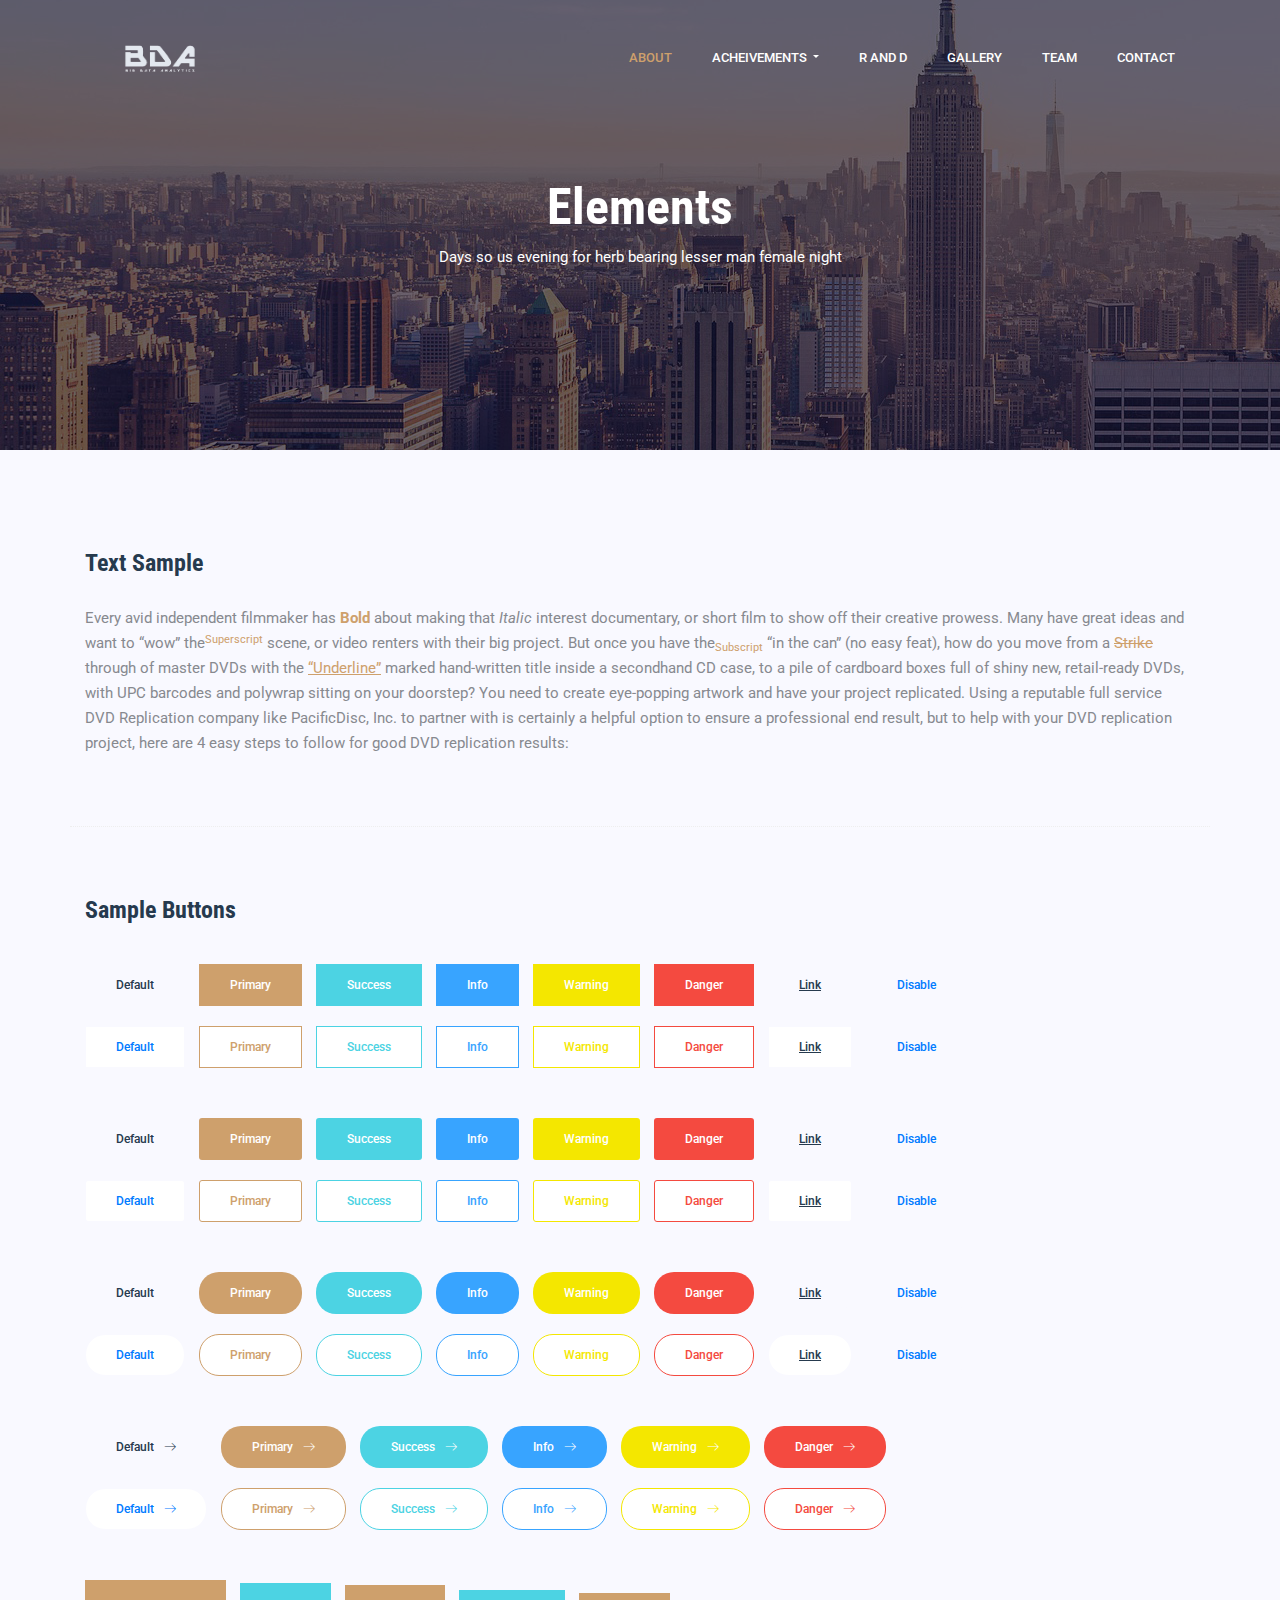
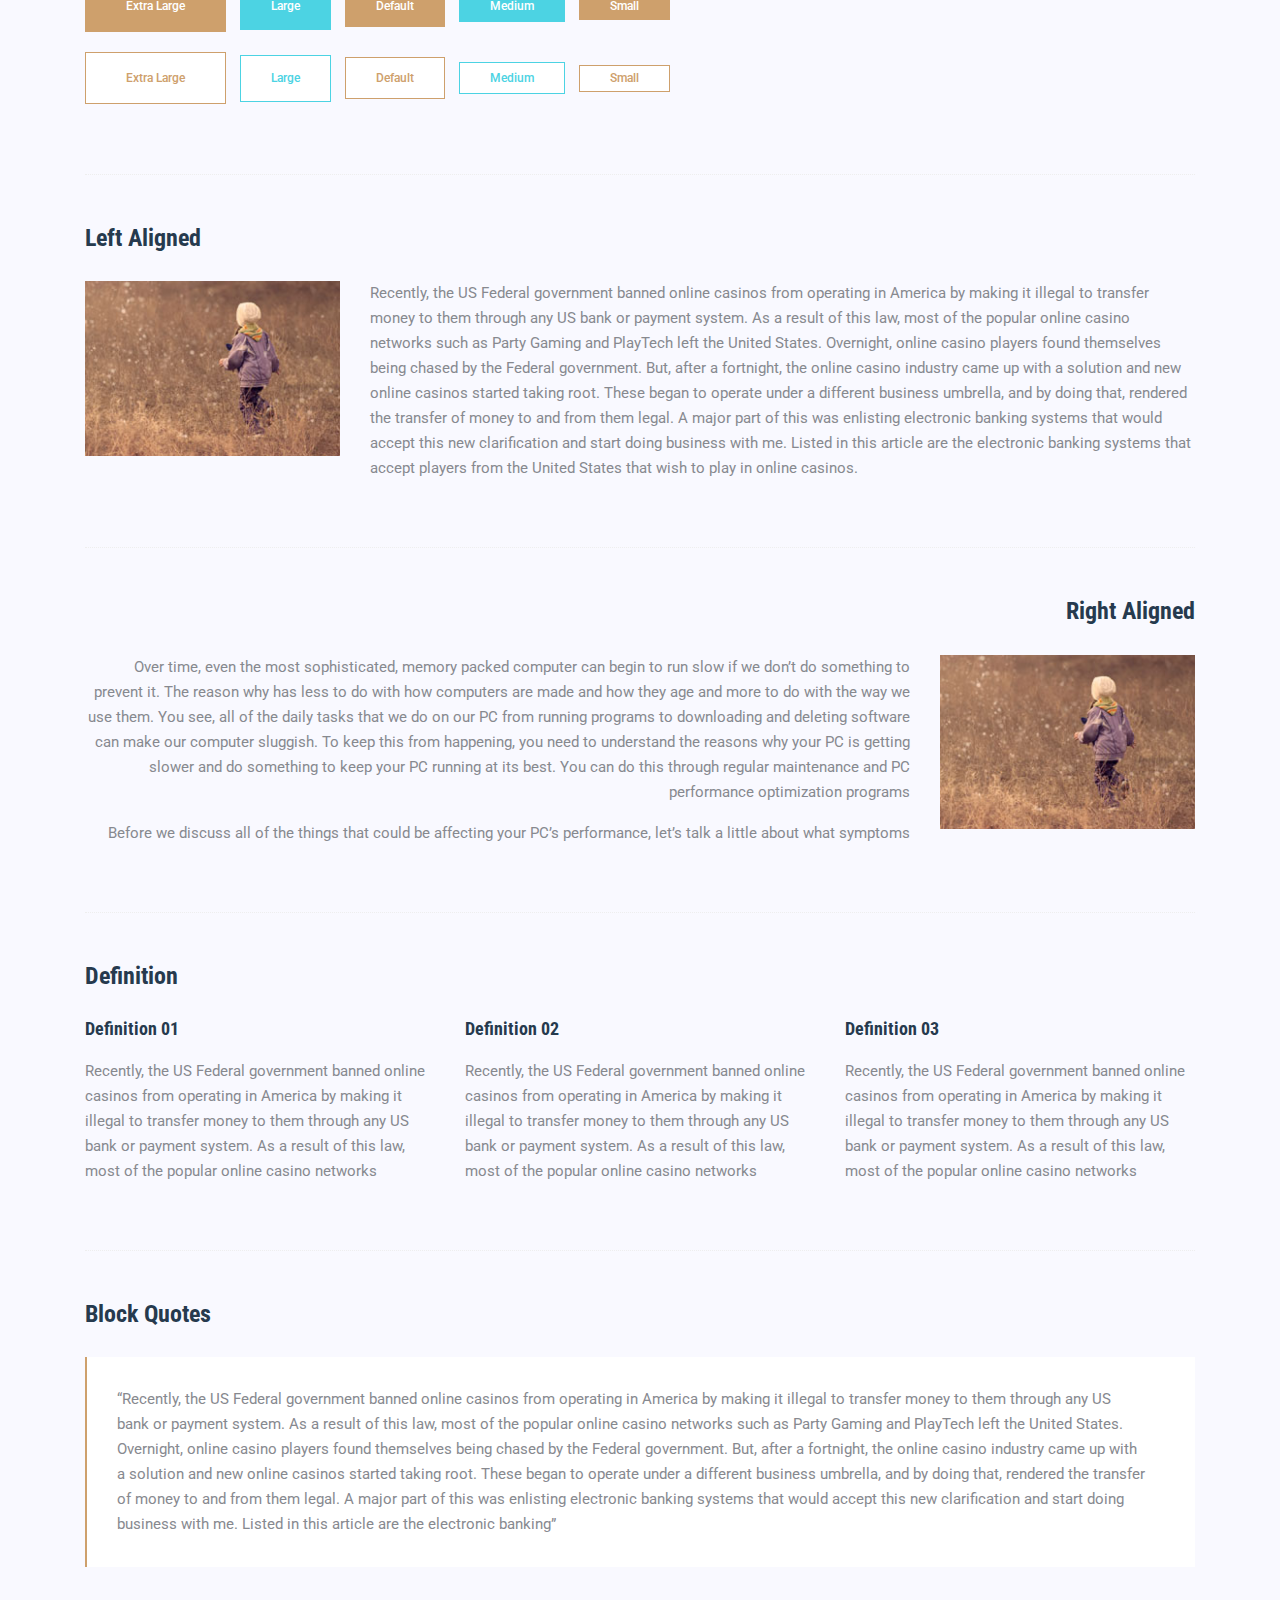
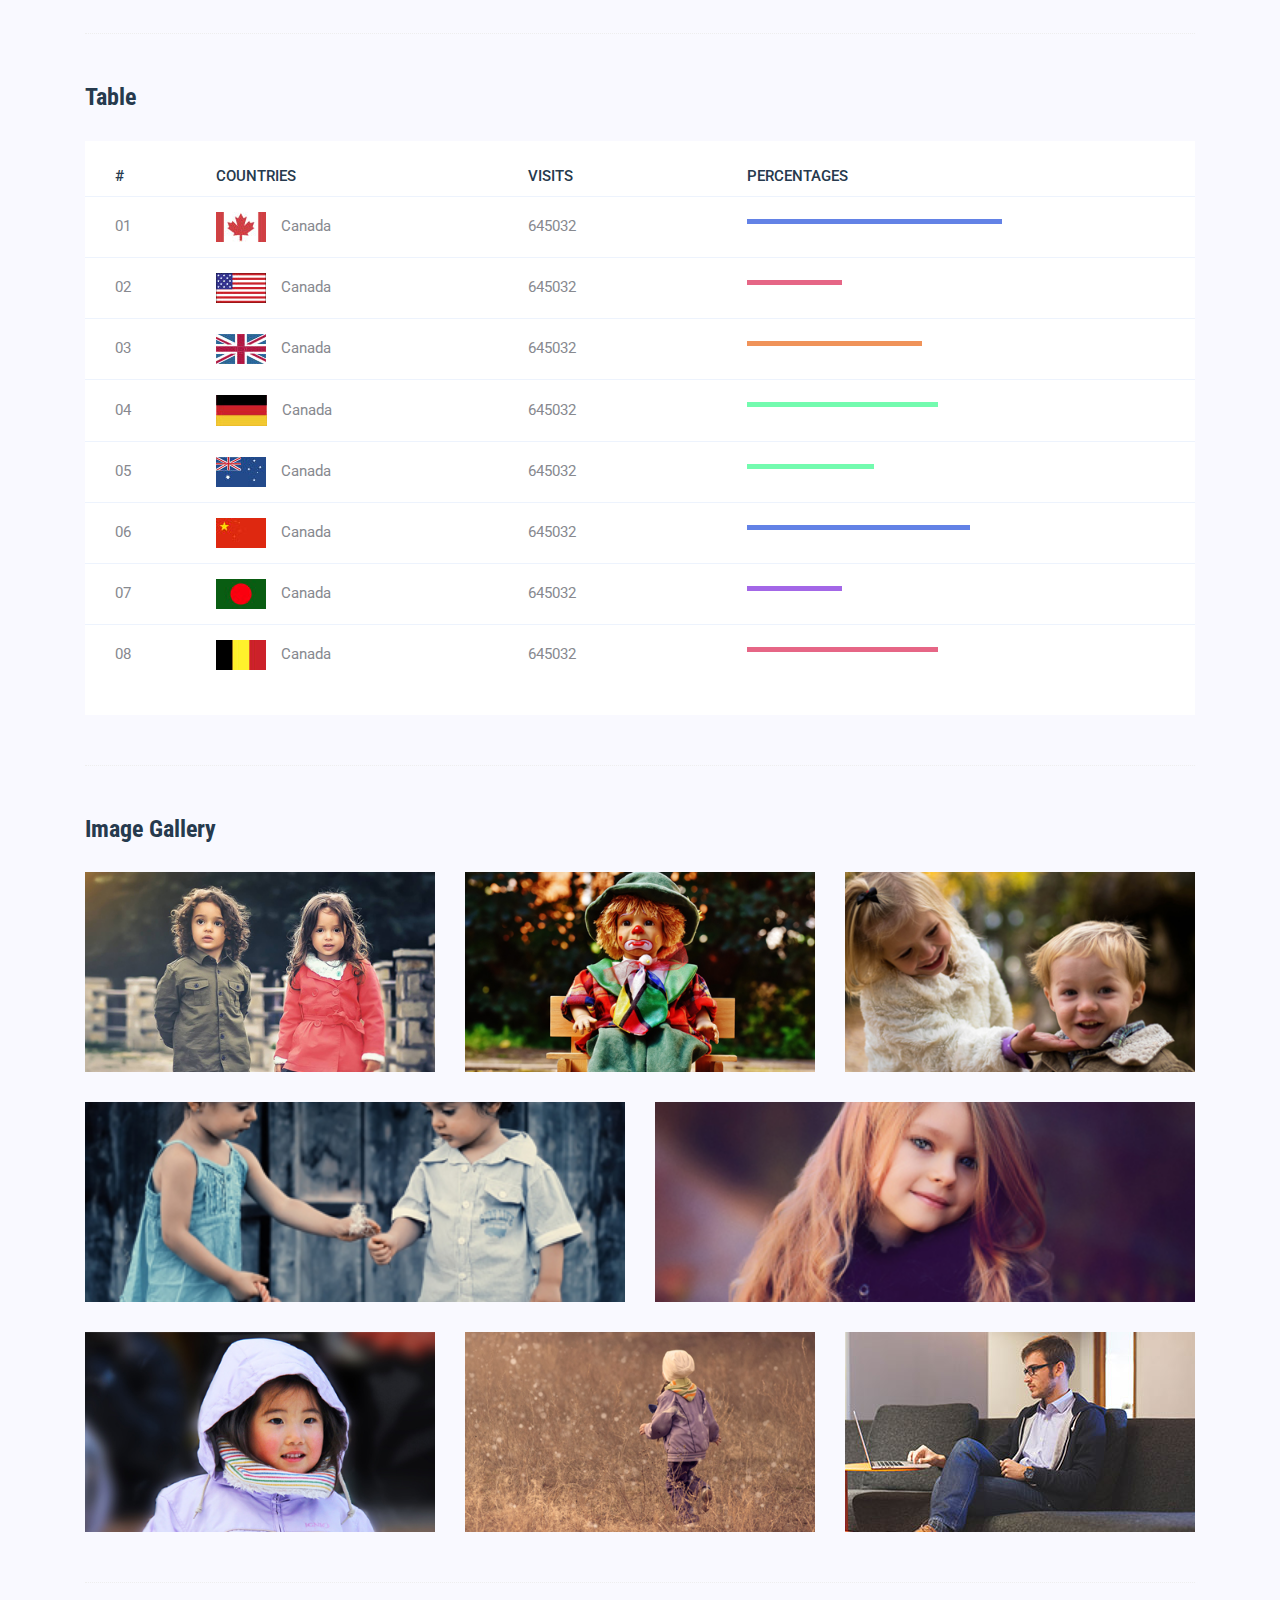
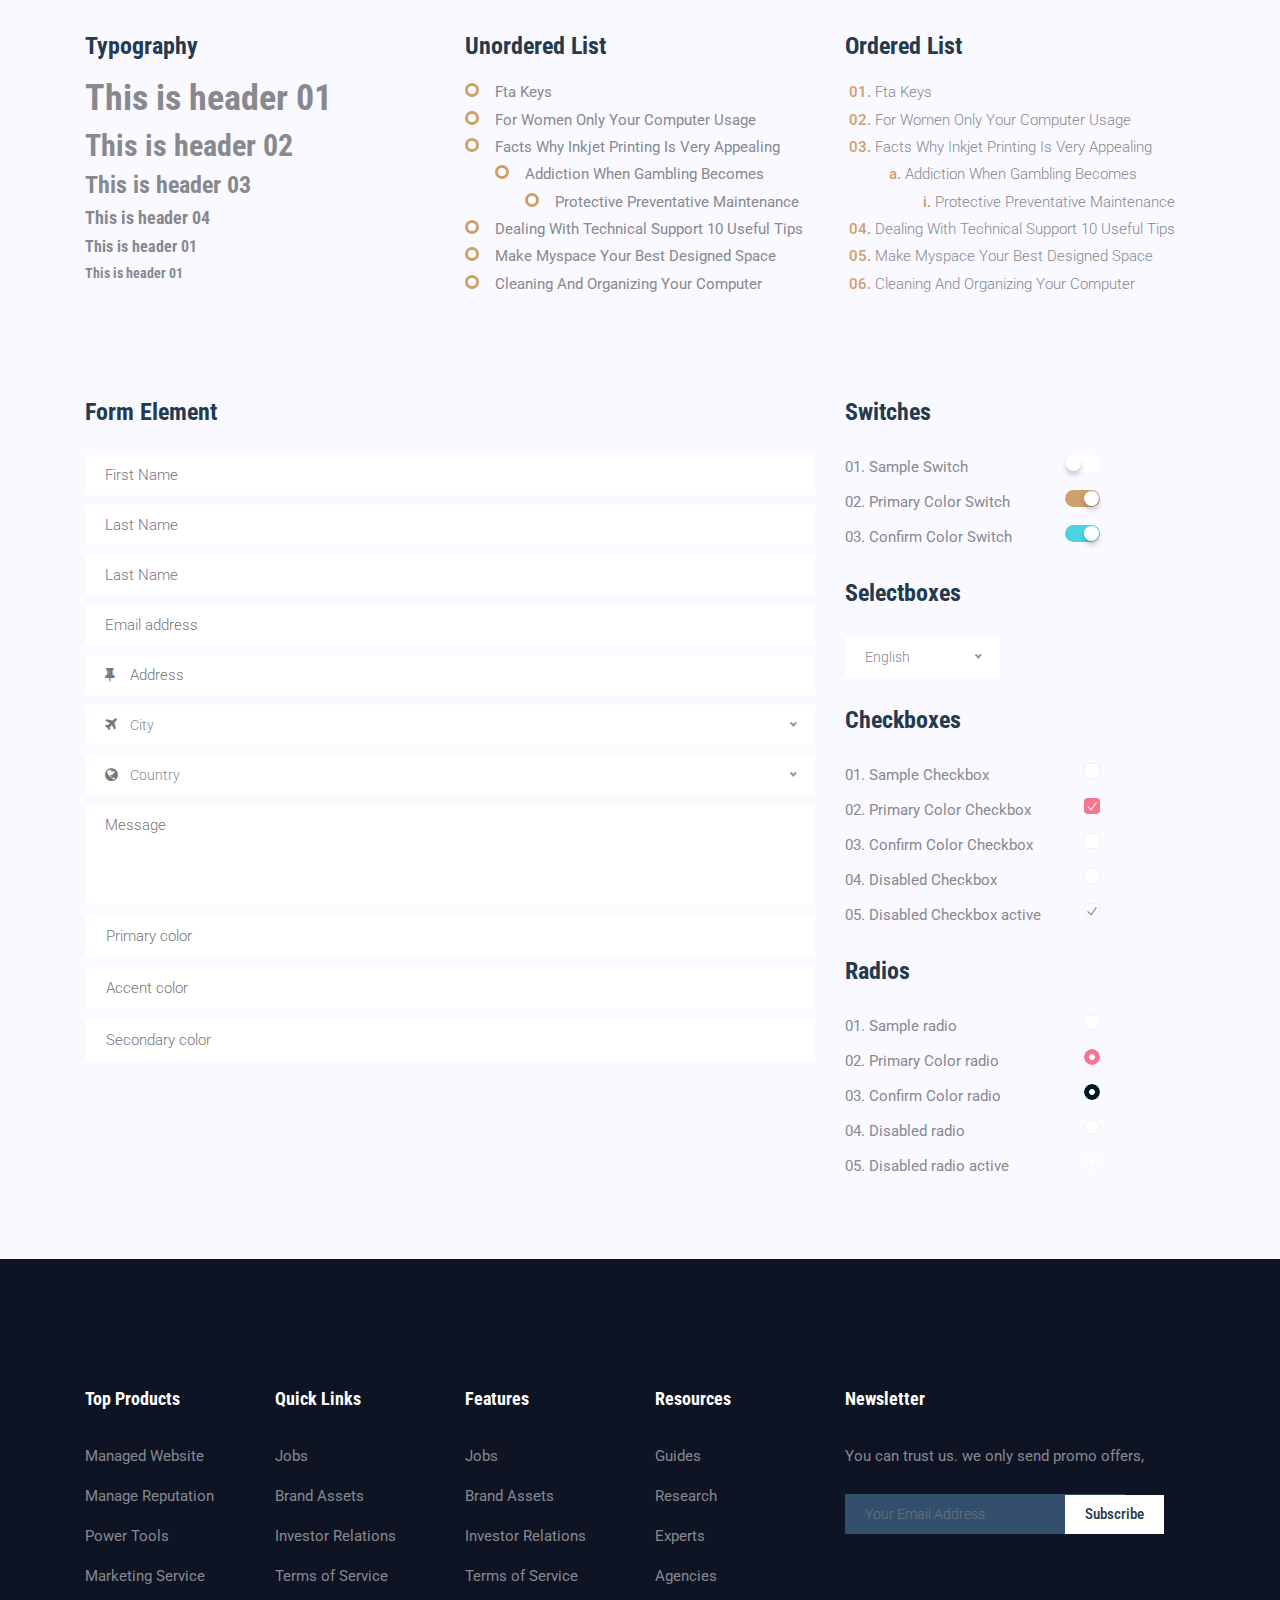
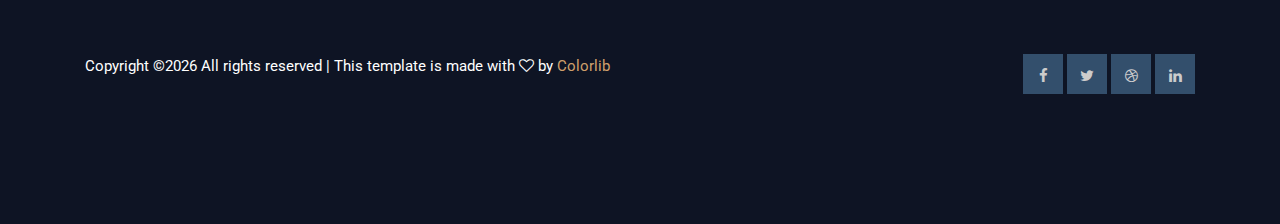
<file: elements.html>
<!DOCTYPE html>
<html lang="zxx" class="no-js">

<head>
	<!-- Mobile Specific Meta -->
	<meta name="viewport" content="width=device-width, initial-scale=1, shrink-to-fit=no">
	<!-- Favicon-->
	<link rel="shortcut icon" href="img/fav.png">
	<!-- Author Meta -->
	<meta name="author" content="colorlib">
	<!-- Meta Description -->
	<meta name="description" content="">
	<!-- Meta Keyword -->
	<meta name="keywords" content="">
	<!-- meta character set -->
	<meta charset="UTF-8">
	<!-- Site Title -->
	<title>Elements</title>

	<link href="https://fonts.googleapis.com/css?family=Roboto+Condensed:300,400,700|Roboto:400,500" rel="stylesheet">
	<!--
			CSS
			============================================= -->
	<link rel="stylesheet" href="css/linearicons.css">
	<link rel="stylesheet" href="css/font-awesome.min.css">
	<link rel="stylesheet" href="css/bootstrap.css">
	<link rel="stylesheet" href="css/owl.carousel.css">
	<link rel="stylesheet" href="css/magnific-popup.css">
	<link rel="stylesheet" href="css/nice-select.css">
	<link rel="stylesheet" href="css/main.css">
</head>

<body>

	<!-- Start Header Area -->
	<header class="default-header">
		<nav class="navbar navbar-expand-lg navbar-light">
			<div class="container">
				<a class="navbar-brand" href="index.html">
					<img src="img/new.png" height=60px width=150px alt="">
				</a>
				<button class="navbar-toggler" type="button" data-toggle="collapse" data-target="#navbarSupportedContent"
				 aria-controls="navbarSupportedContent" aria-expanded="false" aria-label="Toggle navigation">
					<span class="fa fa-bars"></span>
				</button>

				<div class="collapse navbar-collapse justify-content-end align-items-center" id="navbarSupportedContent">
					<ul class="navbar-nav">
						<li><a class="active" href="about.html">About</a></li>
					
						<li class="dropdown">
							<a class="dropdown-toggle" href="#" id="navbardrop" data-toggle="dropdown">
								Acheivements
							</a>
							<div class="dropdown-menu">
								<a class="dropdown-item" href="projects.html">Projects</a>
								<a class="dropdown-item" href="elements.html">Elements</a>
							</div>
						</li>
						<li><a href="services.html">R and D</a></li>
						<li><a href="index.html">Gallery</a></li>
						<!-- <li class="dropdown">
							<a class="dropdown-toggle" href="#" id="navbardrop" data-toggle="dropdown">
								Blog
							</a>
							<div class="dropdown-menu">
								<a class="dropdown-item" href="blog-home.html">Blog</a>
								<a class="dropdown-item" href="blog-single.html">Blog Details</a>
							</div>
						</li> -->
						<li><a href="blog-home.html">Team</a></li>
						<li><a href="contact.html">Contact</a></li>
					</ul>
				</div>
			</div>
		</nav>
	</header>
	<!-- End Header Area -->

	<!-- Start top-section Area -->
	<section class="banner-area relative">
		<div class="overlay overlay-bg"></div>
		<div class="container">
			<div class="row justify-content-between align-items-center text-center banner-content">
				<div class="col-lg-12">
					<h1 class="text-white">Elements</h1>
					<p>Days so us evening for herb bearing lesser man female night</p>
				</div>
			</div>
		</div>
	</section>
	<!-- End top-section Area -->

	<!-- Start Sample Area -->
	<section class="sample-text-area">
		<div class="container">
			<h3 class="text-heading">Text Sample</h3>
			<p class="sample-text">
				Every avid independent filmmaker has <b>Bold</b> about making that <i>Italic</i> interest documentary, or short film
				to show off their creative prowess. Many have great ideas and want to “wow” the<sup>Superscript</sup> scene, or video
				renters with their big project. But once you have the<sub>Subscript</sub> “in the can” (no easy feat), how do you move
				from a <del>Strike</del> through of master DVDs with the <u>“Underline”</u> marked hand-written title inside a secondhand
				CD case, to a pile of cardboard boxes full of shiny new, retail-ready DVDs, with UPC barcodes and polywrap sitting on
				your doorstep? You need to create eye-popping artwork and have your project replicated. Using a reputable full service
				DVD Replication company like PacificDisc, Inc. to partner with is certainly a helpful option to ensure a professional
				end result, but to help with your DVD replication project, here are 4 easy steps to follow for good DVD replication results:

			</p>
		</div>
	</section>
	<!-- End Sample Area -->
	<!-- Start Button -->
	<section class="button-area">
		<div class="container border-top-generic">
			<h3 class="text-heading">Sample Buttons</h3>
			<div class="button-group-area">
				<a href="#" class="genric-btn default">Default</a>
				<a href="#" class="genric-btn primary">Primary</a>
				<a href="#" class="genric-btn success">Success</a>
				<a href="#" class="genric-btn info">Info</a>
				<a href="#" class="genric-btn warning">Warning</a>
				<a href="#" class="genric-btn danger">Danger</a>
				<a href="#" class="genric-btn link">Link</a>
				<a href="#" class="genric-btn disable">Disable</a>
			</div>
			<div class="button-group-area mt-10">
				<a href="#" class="genric-btn default-border">Default</a>
				<a href="#" class="genric-btn primary-border">Primary</a>
				<a href="#" class="genric-btn success-border">Success</a>
				<a href="#" class="genric-btn info-border">Info</a>
				<a href="#" class="genric-btn warning-border">Warning</a>
				<a href="#" class="genric-btn danger-border">Danger</a>
				<a href="#" class="genric-btn link-border">Link</a>
				<a href="#" class="genric-btn disable">Disable</a>
			</div>
			<div class="button-group-area mt-40">
				<a href="#" class="genric-btn default radius">Default</a>
				<a href="#" class="genric-btn primary radius">Primary</a>
				<a href="#" class="genric-btn success radius">Success</a>
				<a href="#" class="genric-btn info radius">Info</a>
				<a href="#" class="genric-btn warning radius">Warning</a>
				<a href="#" class="genric-btn danger radius">Danger</a>
				<a href="#" class="genric-btn link radius">Link</a>
				<a href="#" class="genric-btn disable radius">Disable</a>
			</div>
			<div class="button-group-area mt-10">
				<a href="#" class="genric-btn default-border radius">Default</a>
				<a href="#" class="genric-btn primary-border radius">Primary</a>
				<a href="#" class="genric-btn success-border radius">Success</a>
				<a href="#" class="genric-btn info-border radius">Info</a>
				<a href="#" class="genric-btn warning-border radius">Warning</a>
				<a href="#" class="genric-btn danger-border radius">Danger</a>
				<a href="#" class="genric-btn link-border radius">Link</a>
				<a href="#" class="genric-btn disable radius">Disable</a>
			</div>
			<div class="button-group-area mt-40">
				<a href="#" class="genric-btn default circle">Default</a>
				<a href="#" class="genric-btn primary circle">Primary</a>
				<a href="#" class="genric-btn success circle">Success</a>
				<a href="#" class="genric-btn info circle">Info</a>
				<a href="#" class="genric-btn warning circle">Warning</a>
				<a href="#" class="genric-btn danger circle">Danger</a>
				<a href="#" class="genric-btn link circle">Link</a>
				<a href="#" class="genric-btn disable circle">Disable</a>
			</div>
			<div class="button-group-area mt-10">
				<a href="#" class="genric-btn default-border circle">Default</a>
				<a href="#" class="genric-btn primary-border circle">Primary</a>
				<a href="#" class="genric-btn success-border circle">Success</a>
				<a href="#" class="genric-btn info-border circle">Info</a>
				<a href="#" class="genric-btn warning-border circle">Warning</a>
				<a href="#" class="genric-btn danger-border circle">Danger</a>
				<a href="#" class="genric-btn link-border circle">Link</a>
				<a href="#" class="genric-btn disable circle">Disable</a>
			</div>
			<div class="button-group-area mt-40">
				<a href="#" class="genric-btn default circle arrow">Default<span class="lnr lnr-arrow-right"></span></a>
				<a href="#" class="genric-btn primary circle arrow">Primary<span class="lnr lnr-arrow-right"></span></a>
				<a href="#" class="genric-btn success circle arrow">Success<span class="lnr lnr-arrow-right"></span></a>
				<a href="#" class="genric-btn info circle arrow">Info<span class="lnr lnr-arrow-right"></span></a>
				<a href="#" class="genric-btn warning circle arrow">Warning<span class="lnr lnr-arrow-right"></span></a>
				<a href="#" class="genric-btn danger circle arrow">Danger<span class="lnr lnr-arrow-right"></span></a>
			</div>
			<div class="button-group-area mt-10">
				<a href="#" class="genric-btn default-border circle arrow">Default<span class="lnr lnr-arrow-right"></span></a>
				<a href="#" class="genric-btn primary-border circle arrow">Primary<span class="lnr lnr-arrow-right"></span></a>
				<a href="#" class="genric-btn success-border circle arrow">Success<span class="lnr lnr-arrow-right"></span></a>
				<a href="#" class="genric-btn info-border circle arrow">Info<span class="lnr lnr-arrow-right"></span></a>
				<a href="#" class="genric-btn warning-border circle arrow">Warning<span class="lnr lnr-arrow-right"></span></a>
				<a href="#" class="genric-btn danger-border circle arrow">Danger<span class="lnr lnr-arrow-right"></span></a>
			</div>
			<div class="button-group-area mt-40">
				<a href="#" class="genric-btn primary e-large">Extra Large</a>
				<a href="#" class="genric-btn success large">Large</a>
				<a href="#" class="genric-btn primary">Default</a>
				<a href="#" class="genric-btn success medium">Medium</a>
				<a href="#" class="genric-btn primary small">Small</a>
			</div>
			<div class="button-group-area mt-10">
				<a href="#" class="genric-btn primary-border e-large">Extra Large</a>
				<a href="#" class="genric-btn success-border large">Large</a>
				<a href="#" class="genric-btn primary-border">Default</a>
				<a href="#" class="genric-btn success-border medium">Medium</a>
				<a href="#" class="genric-btn primary-border small">Small</a>
			</div>
		</div>
	</section>
	<!-- End Button -->
	<!-- Start Align Area -->
	<section class="whole-wrap">
		<div class="container">
			<div class="section-top-border">
				<h3 class="mb-30">Left Aligned</h3>
				<div class="row">
					<div class="col-md-3">
						<img src="img/elements/d.jpg" alt="" class="img-fluid">
					</div>
					<div class="col-md-9 mt-sm-20 left-align-p">
						<p>Recently, the US Federal government banned online casinos from operating in America by making it illegal to transfer
							money to them through any US bank or payment system. As a result of this law, most of the popular online casino networks
							such as Party Gaming and PlayTech left the United States. Overnight, online casino players found themselves being
							chased by the Federal government. But, after a fortnight, the online casino industry came up with a solution and new
							online casinos started taking root. These began to operate under a different business umbrella, and by doing that,
							rendered the transfer of money to and from them legal. A major part of this was enlisting electronic banking systems
							that would accept this new clarification and start doing business with me. Listed in this article are the electronic
							banking systems that accept players from the United States that wish to play in online casinos.</p>
					</div>
				</div>
			</div>
			<div class="section-top-border text-right">
				<h3 class="mb-30">Right Aligned</h3>
				<div class="row">
					<div class="col-md-9">
						<p class="text-right">Over time, even the most sophisticated, memory packed computer can begin to run slow if we don’t
							do something to prevent it. The reason why has less to do with how computers are made and how they age and more to
							do with the way we use them. You see, all of the daily tasks that we do on our PC from running programs to downloading
							and deleting software can make our computer sluggish. To keep this from happening, you need to understand the reasons
							why your PC is getting slower and do something to keep your PC running at its best. You can do this through regular
							maintenance and PC performance optimization programs</p>
						<p class="text-right">Before we discuss all of the things that could be affecting your PC’s performance, let’s talk
							a little about what symptoms</p>
					</div>
					<div class="col-md-3">
						<img src="img/elements/d.jpg" alt="" class="img-fluid">
					</div>
				</div>
			</div>
			<div class="section-top-border">
				<h3 class="mb-30">Definition</h3>
				<div class="row">
					<div class="col-md-4">
						<div class="single-defination">
							<h4 class="mb-20">Definition 01</h4>
							<p>Recently, the US Federal government banned online casinos from operating in America by making it illegal to transfer
								money to them through any US bank or payment system. As a result of this law, most of the popular online casino networks</p>
						</div>
					</div>
					<div class="col-md-4">
						<div class="single-defination">
							<h4 class="mb-20">Definition 02</h4>
							<p>Recently, the US Federal government banned online casinos from operating in America by making it illegal to transfer
								money to them through any US bank or payment system. As a result of this law, most of the popular online casino networks</p>
						</div>
					</div>
					<div class="col-md-4">
						<div class="single-defination">
							<h4 class="mb-20">Definition 03</h4>
							<p>Recently, the US Federal government banned online casinos from operating in America by making it illegal to transfer
								money to them through any US bank or payment system. As a result of this law, most of the popular online casino networks</p>
						</div>
					</div>
				</div>
			</div>
			<div class="section-top-border">
				<h3 class="mb-30">Block Quotes</h3>
				<div class="row">
					<div class="col-lg-12">
						<blockquote class="generic-blockquote">
							“Recently, the US Federal government banned online casinos from operating in America by making it illegal to transfer money
							to them through any US bank or payment system. As a result of this law, most of the popular online casino networks
							such as Party Gaming and PlayTech left the United States. Overnight, online casino players found themselves being
							chased by the Federal government. But, after a fortnight, the online casino industry came up with a solution and new
							online casinos started taking root. These began to operate under a different business umbrella, and by doing that,
							rendered the transfer of money to and from them legal. A major part of this was enlisting electronic banking systems
							that would accept this new clarification and start doing business with me. Listed in this article are the electronic
							banking”
						</blockquote>
					</div>
				</div>
			</div>
			<div class="section-top-border">
				<h3 class="mb-30">Table</h3>
				<div class="progress-table-wrap">
					<div class="progress-table">
						<div class="table-head">
							<div class="serial">#</div>
							<div class="country">Countries</div>
							<div class="visit">Visits</div>
							<div class="percentage">Percentages</div>
						</div>
						<div class="table-row">
							<div class="serial">01</div>
							<div class="country"> <img src="img/elements/f1.jpg" alt="flag">Canada</div>
							<div class="visit">645032</div>
							<div class="percentage">
								<div class="progress">
									<div class="progress-bar color-1" role="progressbar" style="width: 80%" aria-valuenow="80" aria-valuemin="0" aria-valuemax="100"></div>
								</div>
							</div>
						</div>
						<div class="table-row">
							<div class="serial">02</div>
							<div class="country"> <img src="img/elements/f2.jpg" alt="flag">Canada</div>
							<div class="visit">645032</div>
							<div class="percentage">
								<div class="progress">
									<div class="progress-bar color-2" role="progressbar" style="width: 30%" aria-valuenow="30" aria-valuemin="0" aria-valuemax="100"></div>
								</div>
							</div>
						</div>
						<div class="table-row">
							<div class="serial">03</div>
							<div class="country"> <img src="img/elements/f3.jpg" alt="flag">Canada</div>
							<div class="visit">645032</div>
							<div class="percentage">
								<div class="progress">
									<div class="progress-bar color-3" role="progressbar" style="width: 55%" aria-valuenow="55" aria-valuemin="0" aria-valuemax="100"></div>
								</div>
							</div>
						</div>
						<div class="table-row">
							<div class="serial">04</div>
							<div class="country"> <img src="img/elements/f4.jpg" alt="flag">Canada</div>
							<div class="visit">645032</div>
							<div class="percentage">
								<div class="progress">
									<div class="progress-bar color-4" role="progressbar" style="width: 60%" aria-valuenow="60" aria-valuemin="0" aria-valuemax="100"></div>
								</div>
							</div>
						</div>
						<div class="table-row">
							<div class="serial">05</div>
							<div class="country"> <img src="img/elements/f5.jpg" alt="flag">Canada</div>
							<div class="visit">645032</div>
							<div class="percentage">
								<div class="progress">
									<div class="progress-bar color-5" role="progressbar" style="width: 40%" aria-valuenow="40" aria-valuemin="0" aria-valuemax="100"></div>
								</div>
							</div>
						</div>
						<div class="table-row">
							<div class="serial">06</div>
							<div class="country"> <img src="img/elements/f6.jpg" alt="flag">Canada</div>
							<div class="visit">645032</div>
							<div class="percentage">
								<div class="progress">
									<div class="progress-bar color-6" role="progressbar" style="width: 70%" aria-valuenow="70" aria-valuemin="0" aria-valuemax="100"></div>
								</div>
							</div>
						</div>
						<div class="table-row">
							<div class="serial">07</div>
							<div class="country"> <img src="img/elements/f7.jpg" alt="flag">Canada</div>
							<div class="visit">645032</div>
							<div class="percentage">
								<div class="progress">
									<div class="progress-bar color-7" role="progressbar" style="width: 30%" aria-valuenow="30" aria-valuemin="0" aria-valuemax="100"></div>
								</div>
							</div>
						</div>
						<div class="table-row">
							<div class="serial">08</div>
							<div class="country"> <img src="img/elements/f8.jpg" alt="flag">Canada</div>
							<div class="visit">645032</div>
							<div class="percentage">
								<div class="progress">
									<div class="progress-bar color-8" role="progressbar" style="width: 60%" aria-valuenow="60" aria-valuemin="0" aria-valuemax="100"></div>
								</div>
							</div>
						</div>
					</div>
				</div>
			</div>
			<div class="section-top-border">
				<h3>Image Gallery</h3>
				<div class="row gallery-item">
					<div class="col-md-4">
						<a href="img/elements/g1.jpg" class="img-gal"><div class="single-gallery-image" style="background: url(img/elements/g1.jpg);"></div></a>
					</div>
					<div class="col-md-4">
						<a href="img/elements/g2.jpg" class="img-gal"><div class="single-gallery-image" style="background: url(img/elements/g2.jpg);"></div></a>
					</div>
					<div class="col-md-4">
						<a href="img/elements/g3.jpg" class="img-gal"><div class="single-gallery-image" style="background: url(img/elements/g3.jpg);"></div></a>
					</div>
					<div class="col-md-6">
						<a href="img/elements/g4.jpg" class="img-gal"><div class="single-gallery-image" style="background: url(img/elements/g4.jpg);"></div></a>
					</div>
					<div class="col-md-6">
						<a href="img/elements/g5.jpg" class="img-gal"><div class="single-gallery-image" style="background: url(img/elements/g5.jpg);"></div></a>
					</div>
					<div class="col-md-4">
						<a href="img/elements/g6.jpg" class="img-gal"><div class="single-gallery-image" style="background: url(img/elements/g6.jpg);"></div></a>
					</div>
					<div class="col-md-4">
						<a href="img/elements/g7.jpg" class="img-gal"><div class="single-gallery-image" style="background: url(img/elements/g7.jpg);"></div></a>
					</div>
					<div class="col-md-4">
						<a href="img/elements/g8.jpg" class="img-gal"><div class="single-gallery-image" style="background: url(img/elements/g8.jpg);"></div></a>
					</div>
				</div>
			</div>
			<div class="section-top-border">
				<div class="row">
					<div class="col-md-4 typo-sec">
						<h3 class="mb-20">Typography</h3>
						<div class="typography">
							<h1 class="typo-list">This is header 01</h1>
							<h2 class="typo-list">This is header 02</h2>
							<h3 class="typo-list">This is header 03</h3>
							<h4 class="typo-list">This is header 04</h4>
							<h5 class="typo-list">This is header 01</h5>
							<h6 class="typo-list">This is header 01</h6>
						</div>
					</div>
					<div class="col-md-4 mt-sm-30 typo-sec">
						<h3 class="mb-20">Unordered List</h3>
						<div class="">
							<ul class="unordered-list">
								<li>Fta Keys</li>
								<li>For Women Only Your Computer Usage</li>
								<li>Facts Why Inkjet Printing Is Very Appealing
									<ul>
										<li>Addiction When Gambling Becomes
											<ul>
												<li>Protective Preventative Maintenance</li>
											</ul>
										</li>
									</ul>
								</li>
								<li>Dealing With Technical Support 10 Useful Tips</li>
								<li>Make Myspace Your Best Designed Space</li>
								<li>Cleaning And Organizing Your Computer</li>
							</ul>
						</div>
					</div>
					<div class="col-md-4 mt-sm-30 typo-sec">
						<h3 class="mb-20">Ordered List</h3>
						<div class="">
							<ol class="ordered-list">
								<li><span>Fta Keys</span></li>
								<li><span>For Women Only Your Computer Usage</span></li>
								<li><span>Facts Why Inkjet Printing Is Very Appealing</span>
									<ol class="ordered-list-alpha">
										<li><span>Addiction When Gambling Becomes</span>
											<ol class="ordered-list-roman">
												<li><span>Protective Preventative Maintenance</span></li>
											</ol>
										</li>
									</ol>
								</li>
								<li><span>Dealing With Technical Support 10 Useful Tips</span></li>
								<li><span>Make Myspace Your Best Designed Space</span></li>
								<li><span>Cleaning And Organizing Your Computer</span></li>
							</ol>
						</div>
					</div>
				</div>
			</div>
			<div class="section-top-border">
				<div class="row">
					<div class="col-lg-8 col-md-8">
						<h3 class="mb-30">Form Element</h3>
						<form action="#">
							<div class="mt-10">
								<input type="text" name="first_name" placeholder="First Name" onfocus="this.placeholder = ''" onblur="this.placeholder = 'First Name'"
								 required class="single-input">
							</div>
							<div class="mt-10">
								<input type="text" name="last_name" placeholder="Last Name" onfocus="this.placeholder = ''" onblur="this.placeholder = 'Last Name'"
								 required class="single-input">
							</div>
							<div class="mt-10">
								<input type="text" name="last_name" placeholder="Last Name" onfocus="this.placeholder = ''" onblur="this.placeholder = 'Last Name'"
								 required class="single-input">
							</div>
							<div class="mt-10">
								<input type="email" name="EMAIL" placeholder="Email address" onfocus="this.placeholder = ''" onblur="this.placeholder = 'Email address'"
								 required class="single-input">
							</div>
							<div class="input-group-icon mt-10">
								<div class="icon"><i class="fa fa-thumb-tack" aria-hidden="true"></i></div>
								<input type="text" name="address" placeholder="Address" onfocus="this.placeholder = ''" onblur="this.placeholder = 'Address'"
								 required class="single-input">
							</div>
							<div class="input-group-icon mt-10">
								<div class="icon"><i class="fa fa-plane" aria-hidden="true"></i></div>
								<div class="form-select" id="default-select">
									<select>
										<option value="1">City</option>
										<option value="1">Dhaka</option>
										<option value="1">Dilli</option>
										<option value="1">Newyork</option>
										<option value="1">Islamabad</option>
									</select>
								</div>
							</div>
							<div class="input-group-icon mt-10">
								<div class="icon"><i class="fa fa-globe" aria-hidden="true"></i></div>
								<div class="form-select" id="default-select2">
									<select>
										<option value="1">Country</option>
										<option value="1">Bangladesh</option>
										<option value="1">India</option>
										<option value="1">England</option>
										<option value="1">Srilanka</option>
									</select>
								</div>
							</div>

							<div class="mt-10">
								<textarea class="single-textarea" placeholder="Message" onfocus="this.placeholder = ''" onblur="this.placeholder = 'Message'"
								 required></textarea>
							</div>
							<div class="mt-10">
								<input type="text" name="first_name" placeholder="Primary color" onfocus="this.placeholder = ''" onblur="this.placeholder = 'Primary color'"
								 required class="single-input-primary">
							</div>
							<div class="mt-10">
								<input type="text" name="first_name" placeholder="Accent color" onfocus="this.placeholder = ''" onblur="this.placeholder = 'Accent color'"
								 required class="single-input-accent">
							</div>
							<div class="mt-10">
								<input type="text" name="first_name" placeholder="Secondary color" onfocus="this.placeholder = ''" onblur="this.placeholder = 'Secondary color'"
								 required class="single-input-secondary">
							</div>
						</form>
					</div>
					<div class="col-lg-3 col-md-4 mt-sm-30 element-wrap">
						<div class="single-element-widget">
							<h3 class="mb-30">Switches</h3>
							<div class="switch-wrap d-flex justify-content-between">
								<p>01. Sample Switch</p>
								<div class="primary-switch">
									<input type="checkbox" id="default-switch">
									<label for="default-switch"></label>
								</div>
							</div>
							<div class="switch-wrap d-flex justify-content-between">
								<p>02. Primary Color Switch</p>
								<div class="primary-switch">
									<input type="checkbox" id="primary-switch" checked>
									<label for="primary-switch"></label>
								</div>
							</div>
							<div class="switch-wrap d-flex justify-content-between">
								<p>03. Confirm Color Switch</p>
								<div class="confirm-switch">
									<input type="checkbox" id="confirm-switch" checked>
									<label for="confirm-switch"></label>
								</div>
							</div>
						</div>
						<div class="single-element-widget">
							<h3 class="mb-30">Selectboxes</h3>
							<div class="default-select" id="default-select">
								<select>
									<option value="1">English</option>
									<option value="1">Spanish</option>
									<option value="1">Arabic</option>
									<option value="1">Portuguise</option>
									<option value="1">Bengali</option>
								</select>
							</div>
						</div>
						<div class="single-element-widget">
							<h3 class="mb-30">Checkboxes</h3>
							<div class="switch-wrap d-flex justify-content-between">
								<p>01. Sample Checkbox</p>
								<div class="primary-checkbox">
									<input type="checkbox" id="default-checkbox">
									<label for="default-checkbox"></label>
								</div>
							</div>
							<div class="switch-wrap d-flex justify-content-between">
								<p>02. Primary Color Checkbox</p>
								<div class="primary-checkbox">
									<input type="checkbox" id="primary-checkbox" checked>
									<label for="primary-checkbox"></label>
								</div>
							</div>
							<div class="switch-wrap d-flex justify-content-between">
								<p>03. Confirm Color Checkbox</p>
								<div class="confirm-checkbox">
									<input type="checkbox" id="confirm-checkbox">
									<label for="confirm-checkbox"></label>
								</div>
							</div>
							<div class="switch-wrap d-flex justify-content-between">
								<p>04. Disabled Checkbox</p>
								<div class="disabled-checkbox">
									<input type="checkbox" id="disabled-checkbox" disabled>
									<label for="disabled-checkbox"></label>
								</div>
							</div>
							<div class="switch-wrap d-flex justify-content-between">
								<p>05. Disabled Checkbox active</p>
								<div class="disabled-checkbox">
									<input type="checkbox" id="disabled-checkbox-active" checked disabled>
									<label for="disabled-checkbox-active"></label>
								</div>
							</div>
						</div>
						<div class="single-element-widget">
							<h3 class="mb-30">Radios</h3>
							<div class="switch-wrap d-flex justify-content-between">
								<p>01. Sample radio</p>
								<div class="primary-radio">
									<input type="checkbox" id="default-radio">
									<label for="default-radio"></label>
								</div>
							</div>
							<div class="switch-wrap d-flex justify-content-between">
								<p>02. Primary Color radio</p>
								<div class="primary-radio">
									<input type="checkbox" id="primary-radio" checked>
									<label for="primary-radio"></label>
								</div>
							</div>
							<div class="switch-wrap d-flex justify-content-between">
								<p>03. Confirm Color radio</p>
								<div class="confirm-radio">
									<input type="checkbox" id="confirm-radio" checked>
									<label for="confirm-radio"></label>
								</div>
							</div>
							<div class="switch-wrap d-flex justify-content-between">
								<p>04. Disabled radio</p>
								<div class="disabled-radio">
									<input type="checkbox" id="disabled-radio" disabled>
									<label for="disabled-radio"></label>
								</div>
							</div>
							<div class="switch-wrap d-flex justify-content-between">
								<p>05. Disabled radio active</p>
								<div class="disabled-radio">
									<input type="checkbox" id="disabled-radio-active" checked disabled>
									<label for="disabled-radio-active"></label>
								</div>
							</div>
						</div>
					</div>
				</div>
			</div>
		</div>
	</section>
	<!-- End Align Area -->

	<!-- start footer Area -->
	<footer class="footer-area section-gap">
		<div class="container">
			<div class="row">
				<div class="col-lg-2 col-md-6 single-footer-widget">
					<h4>Top Products</h4>
					<ul>
						<li><a href="#">Managed Website</a></li>
						<li><a href="#">Manage Reputation</a></li>
						<li><a href="#">Power Tools</a></li>
						<li><a href="#">Marketing Service</a></li>
					</ul>
				</div>
				<div class="col-lg-2 col-md-6 single-footer-widget">
					<h4>Quick Links</h4>
					<ul>
						<li><a href="#">Jobs</a></li>
						<li><a href="#">Brand Assets</a></li>
						<li><a href="#">Investor Relations</a></li>
						<li><a href="#">Terms of Service</a></li>
					</ul>
				</div>
				<div class="col-lg-2 col-md-6 single-footer-widget">
					<h4>Features</h4>
					<ul>
						<li><a href="#">Jobs</a></li>
						<li><a href="#">Brand Assets</a></li>
						<li><a href="#">Investor Relations</a></li>
						<li><a href="#">Terms of Service</a></li>
					</ul>
				</div>
				<div class="col-lg-2 col-md-6 single-footer-widget">
					<h4>Resources</h4>
					<ul>
						<li><a href="#">Guides</a></li>
						<li><a href="#">Research</a></li>
						<li><a href="#">Experts</a></li>
						<li><a href="#">Agencies</a></li>
					</ul>
				</div>
				<div class="col-lg-4 col-md-6 single-footer-widget">
					<h4>Newsletter</h4>
					<p>You can trust us. we only send promo offers,</p>
					<div class="form-wrap" id="mc_embed_signup">
						<form target="_blank" action="https://spondonit.us12.list-manage.com/subscribe/post?u=1462626880ade1ac87bd9c93a&amp;id=92a4423d01"
						 method="get" class="form-inline">
							<input class="form-control" name="EMAIL" placeholder="Your Email Address" onfocus="this.placeholder = ''" onblur="this.placeholder = 'Your Email Address'"
							 required="" type="email" />
							<button class="click-btn btn btn-default">
								<span>subscribe</span>
							</button>
							<div style="position: absolute; left: -5000px;">
								<input name="b_36c4fd991d266f23781ded980_aefe40901a" tabindex="-1" value="" type="text" />
							</div>

							<div class="info"></div>
						</form>
					</div>
				</div>
			</div>
			<div class="row footer-bottom d-flex justify-content-between">
				<p class="col-lg-8 col-sm-12 footer-text m-0 text-white">
					<!-- Link back to Colorlib can't be removed. Template is licensed under CC BY 3.0. -->
Copyright &copy;<script>document.write(new Date().getFullYear());</script> All rights reserved | This template is made with <i class="fa fa-heart-o" aria-hidden="true"></i> by <a href="https://colorlib.com" target="_blank">Colorlib</a>
<!-- Link back to Colorlib can't be removed. Template is licensed under CC BY 3.0. -->
				</p>
				<div class="col-lg-4 col-sm-12 footer-social">
					<a href="#"><i class="fa fa-facebook-f"></i></a>
					<a href="#"><i class="fa fa-twitter"></i></a>
					<a href="#"><i class="fa fa-dribbble"></i></a>
					<a href="#"><i class="fa fa-linkedin"></i></a>
				</div>
			</div>
		</div>
	</footer>
	<!-- End footer Area -->

	<script src="js/vendor/jquery-2.2.4.min.js"></script>
	<script src="https://cdnjs.cloudflare.com/ajax/libs/popper.js/1.11.0/umd/popper.min.js" integrity="sha384-b/U6ypiBEHpOf/4+1nzFpr53nxSS+GLCkfwBdFNTxtclqqenISfwAzpKaMNFNmj4"
	 crossorigin="anonymous"></script>
	<script src="js/vendor/bootstrap.min.js"></script>
	<script src="js/jquery.ajaxchimp.min.js"></script>
	<script src="js/parallax.min.js"></script>
	<script src="js/owl.carousel.min.js"></script>
	<script src="js/isotope.pkgd.min.js"></script>
	<script src="js/jquery.nice-select.min.js"></script>
	<script src="js/jquery.magnific-popup.min.js"></script>
	<script src="js/jquery.sticky.js"></script>
	<script src="js/main.js"></script>
</body>

</html>
</file>
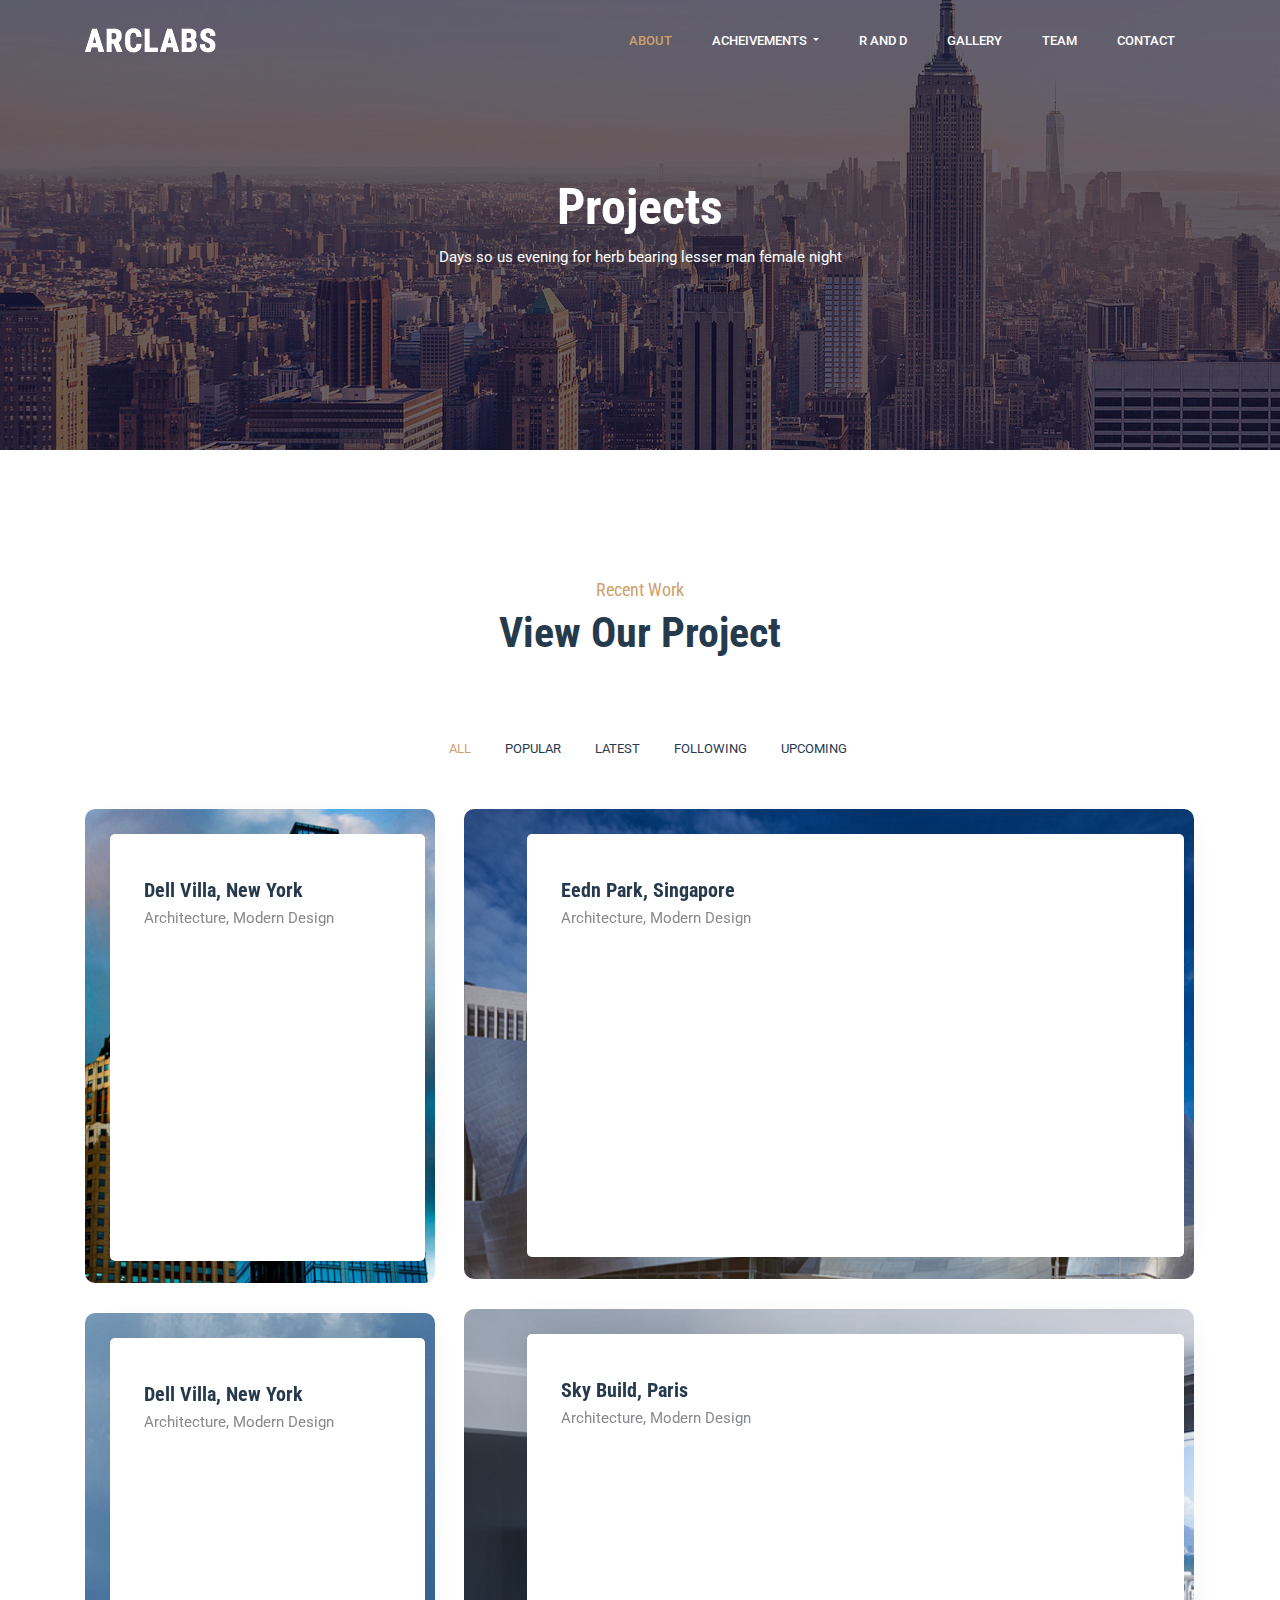
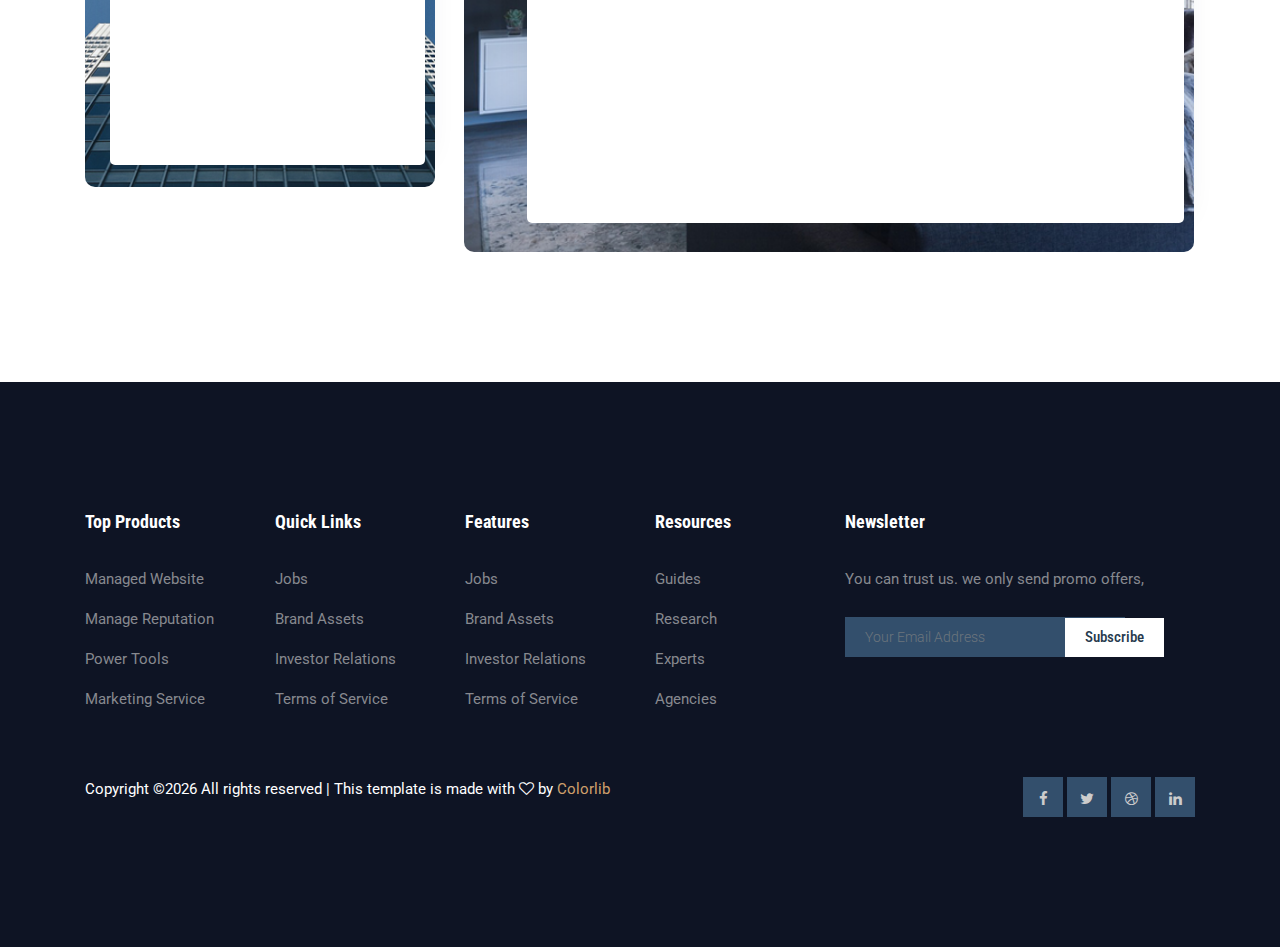
<file: projects.html>
<!DOCTYPE html>
<html lang="zxx" class="no-js">

<head>
	<!-- Mobile Specific Meta -->
	<meta name="viewport" content="width=device-width, initial-scale=1, shrink-to-fit=no">
	<!-- Favicon-->
	<link rel="shortcut icon" href="img/fav.png">
	<!-- Author Meta -->
	<meta name="author" content="colorlib">
	<!-- Meta Description -->
	<meta name="description" content="">
	<!-- Meta Keyword -->
	<meta name="keywords" content="">
	<!-- meta character set -->
	<meta charset="UTF-8">
	<!-- Site Title -->
	<title>Projects</title>

	<link href="https://fonts.googleapis.com/css?family=Roboto+Condensed:300,400,700|Roboto:400,500" rel="stylesheet">
	<!--
			CSS
			============================================= -->
	<link rel="stylesheet" href="css/linearicons.css">
	<link rel="stylesheet" href="css/font-awesome.min.css">
	<link rel="stylesheet" href="css/bootstrap.css">
	<link rel="stylesheet" href="css/owl.carousel.css">
	<link rel="stylesheet" href="css/magnific-popup.css">
	<link rel="stylesheet" href="css/nice-select.css">
	<link rel="stylesheet" href="css/main.css">
</head>

<body>

	<!-- Start Header Area -->
	<header class="default-header">
		<nav class="navbar navbar-expand-lg navbar-light">
			<div class="container">
				<a class="navbar-brand" href="index.html">
					<img src="img/logo.png" alt="">
				</a>
				<button class="navbar-toggler" type="button" data-toggle="collapse" data-target="#navbarSupportedContent"
				 aria-controls="navbarSupportedContent" aria-expanded="false" aria-label="Toggle navigation">
					<span class="fa fa-bars"></span>
				</button>

				<div class="collapse navbar-collapse justify-content-end align-items-center" id="navbarSupportedContent">
					<ul class="navbar-nav">
						<li><a class="active" href="about.html">About</a></li>
					
						<li class="dropdown">
							<a class="dropdown-toggle" href="#" id="navbardrop" data-toggle="dropdown">
								Acheivements
							</a>
							<div class="dropdown-menu">
								<a class="dropdown-item" href="projects.html">Projects</a>
								<a class="dropdown-item" href="elements.html">Elements</a>
							</div>
						</li>
						<li><a href="services.html">R and D</a></li>
						<li><a href="index.html">Gallery</a></li>
						<!-- <li class="dropdown">
							<a class="dropdown-toggle" href="#" id="navbardrop" data-toggle="dropdown">
								Blog
							</a>
							<div class="dropdown-menu">
								<a class="dropdown-item" href="blog-home.html">Blog</a>
								<a class="dropdown-item" href="blog-single.html">Blog Details</a>
							</div>
						</li> -->
						<li><a href="blog-home.html">Team</a></li>
						<li><a href="contact.html">Contact</a></li>
					</ul>
				</div>
			</div>
		</nav>
	</header>
	<!-- End Header Area -->

	<!-- Start top-section Area -->
	<section class="banner-area relative">
		<div class="overlay overlay-bg"></div>
		<div class="container">
			<div class="row justify-content-between align-items-center text-center banner-content">
				<div class="col-lg-12">
					<h1 class="text-white">Projects</h1>
					<p>Days so us evening for herb bearing lesser man female night</p>
				</div>
			</div>
		</div>
	</section>
	<!-- End top-section Area -->

	<!-- Start Project Area -->
	<section class="project-area section-gap-top" id="project">
		<div class="container">
			<div class="row d-flex justify-content-center">
				<div class="col-lg-8">
					<div class="section-title text-center">
						<h4>Recent Work</h4>
						<h2>View Our Project</h2>
					</div>
				</div>
				<div class="col-lg-12">
					<div class="filters mb-5">
						<ul>
							<li class="active" data-filter=".all">All</li>
							<li data-filter=".popular">Popular</li>
							<li data-filter=".latest">Latest</li>
							<li data-filter=".following">Following</li>
							<li data-filter=".upcoming">Upcoming</li>
						</ul>
					</div>
				</div>
			</div>
			<div class="filters-content">
				<div class="row grid">
					<div class="col-lg-4 col-md-6 grid-sizer"></div>

					<div class="col-lg-4 col-md-6 grid-item all following" data-wow-delay="0s">
						<div class="single-project">
							<div class="relative">
								<div class="thumb">
									<img class="image img-fluid" src="img/projects/p1.png" alt="">
								</div>
								<div class="middle">
									<h4>Dell Villa, New York</h4>
									<div class="cat">Architecture, Modern Design</div>
								</div>
								<a class="overlay" href="#"></a>
							</div>
						</div>
					</div>

					<div class="col-lg-8 grid-item col-md-6 all upcoming latest">
						<div class="single-project">
							<div class="relative">
								<div class="thumb">
									<img class="image img-fluid" src="img/projects/p2.png" alt="">
								</div>
								<div class="middle">
									<h4>Eedn Park, Singapore</h4>
									<div class="cat">Architecture, Modern Design</div>
								</div>
								<a class="overlay" href="#"></a>
							</div>
						</div>
					</div>

					<div class="col-lg-8 grid-item col-md-6 all popular">
						<div class="single-project">
							<div class="relative">
								<div class="thumb">
									<img class="image img-fluid" src="img/projects/p3.png" alt="">
								</div>
								<div class="middle">
									<h4>Sky Build, Paris</h4>
									<div class="cat">Architecture, Modern Design</div>
								</div>
								<a class="overlay" href="#"></a>
							</div>
						</div>
					</div>

					<div class="col-lg-4 grid-item col-md-6 all latest following">
						<div class="single-project">
							<div class="relative">
								<div class="thumb">
									<img class="image img-fluid" src="img/projects/p4.png" alt="">
								</div>
								<div class="middle">
									<h4>Dell Villa, New York</h4>
									<div class="cat">Architecture, Modern Design</div>
								</div>
								<a class="overlay" href="#"></a>
							</div>
						</div>
					</div>

				</div>
			</div>
		</div>
	</section>
	<!-- End Project Area -->

	<!-- start footer Area -->
	<footer class="footer-area section-gap">
		<div class="container">
			<div class="row">
				<div class="col-lg-2 col-md-6 single-footer-widget">
					<h4>Top Products</h4>
					<ul>
						<li><a href="#">Managed Website</a></li>
						<li><a href="#">Manage Reputation</a></li>
						<li><a href="#">Power Tools</a></li>
						<li><a href="#">Marketing Service</a></li>
					</ul>
				</div>
				<div class="col-lg-2 col-md-6 single-footer-widget">
					<h4>Quick Links</h4>
					<ul>
						<li><a href="#">Jobs</a></li>
						<li><a href="#">Brand Assets</a></li>
						<li><a href="#">Investor Relations</a></li>
						<li><a href="#">Terms of Service</a></li>
					</ul>
				</div>
				<div class="col-lg-2 col-md-6 single-footer-widget">
					<h4>Features</h4>
					<ul>
						<li><a href="#">Jobs</a></li>
						<li><a href="#">Brand Assets</a></li>
						<li><a href="#">Investor Relations</a></li>
						<li><a href="#">Terms of Service</a></li>
					</ul>
				</div>
				<div class="col-lg-2 col-md-6 single-footer-widget">
					<h4>Resources</h4>
					<ul>
						<li><a href="#">Guides</a></li>
						<li><a href="#">Research</a></li>
						<li><a href="#">Experts</a></li>
						<li><a href="#">Agencies</a></li>
					</ul>
				</div>
				<div class="col-lg-4 col-md-6 single-footer-widget">
					<h4>Newsletter</h4>
					<p>You can trust us. we only send promo offers,</p>
					<div class="form-wrap" id="mc_embed_signup">
						<form target="_blank" action="https://spondonit.us12.list-manage.com/subscribe/post?u=1462626880ade1ac87bd9c93a&amp;id=92a4423d01"
						 method="get" class="form-inline">
							<input class="form-control" name="EMAIL" placeholder="Your Email Address" onfocus="this.placeholder = ''" onblur="this.placeholder = 'Your Email Address'"
							 required="" type="email" />
							<button class="click-btn btn btn-default">
								<span>subscribe</span>
							</button>
							<div style="position: absolute; left: -5000px;">
								<input name="b_36c4fd991d266f23781ded980_aefe40901a" tabindex="-1" value="" type="text" />
							</div>

							<div class="info"></div>
						</form>
					</div>
				</div>
			</div>
			<div class="row footer-bottom d-flex justify-content-between">
				<p class="col-lg-8 col-sm-12 footer-text m-0 text-white">
					<!-- Link back to Colorlib can't be removed. Template is licensed under CC BY 3.0. -->
Copyright &copy;<script>document.write(new Date().getFullYear());</script> All rights reserved | This template is made with <i class="fa fa-heart-o" aria-hidden="true"></i> by <a href="https://colorlib.com" target="_blank">Colorlib</a>
<!-- Link back to Colorlib can't be removed. Template is licensed under CC BY 3.0. -->
				</p>
				<div class="col-lg-4 col-sm-12 footer-social">
					<a href="#"><i class="fa fa-facebook-f"></i></a>
					<a href="#"><i class="fa fa-twitter"></i></a>
					<a href="#"><i class="fa fa-dribbble"></i></a>
					<a href="#"><i class="fa fa-linkedin"></i></a>
				</div>
			</div>
		</div>
	</footer>
	<!-- End footer Area -->

	<script src="js/vendor/jquery-2.2.4.min.js"></script>
	<script src="https://cdnjs.cloudflare.com/ajax/libs/popper.js/1.11.0/umd/popper.min.js" integrity="sha384-b/U6ypiBEHpOf/4+1nzFpr53nxSS+GLCkfwBdFNTxtclqqenISfwAzpKaMNFNmj4"
	 crossorigin="anonymous"></script>
	<script src="js/vendor/bootstrap.min.js"></script>
	<script src="js/jquery.ajaxchimp.min.js"></script>
	<script src="js/parallax.min.js"></script>
	<script src="js/owl.carousel.min.js"></script>
	<script src="js/isotope.pkgd.min.js"></script>
	<script src="js/jquery.nice-select.min.js"></script>
	<script src="js/jquery.magnific-popup.min.js"></script>
	<script src="js/jquery.sticky.js"></script>
	<script src="js/main.js"></script>
</body>

</html>
</file>
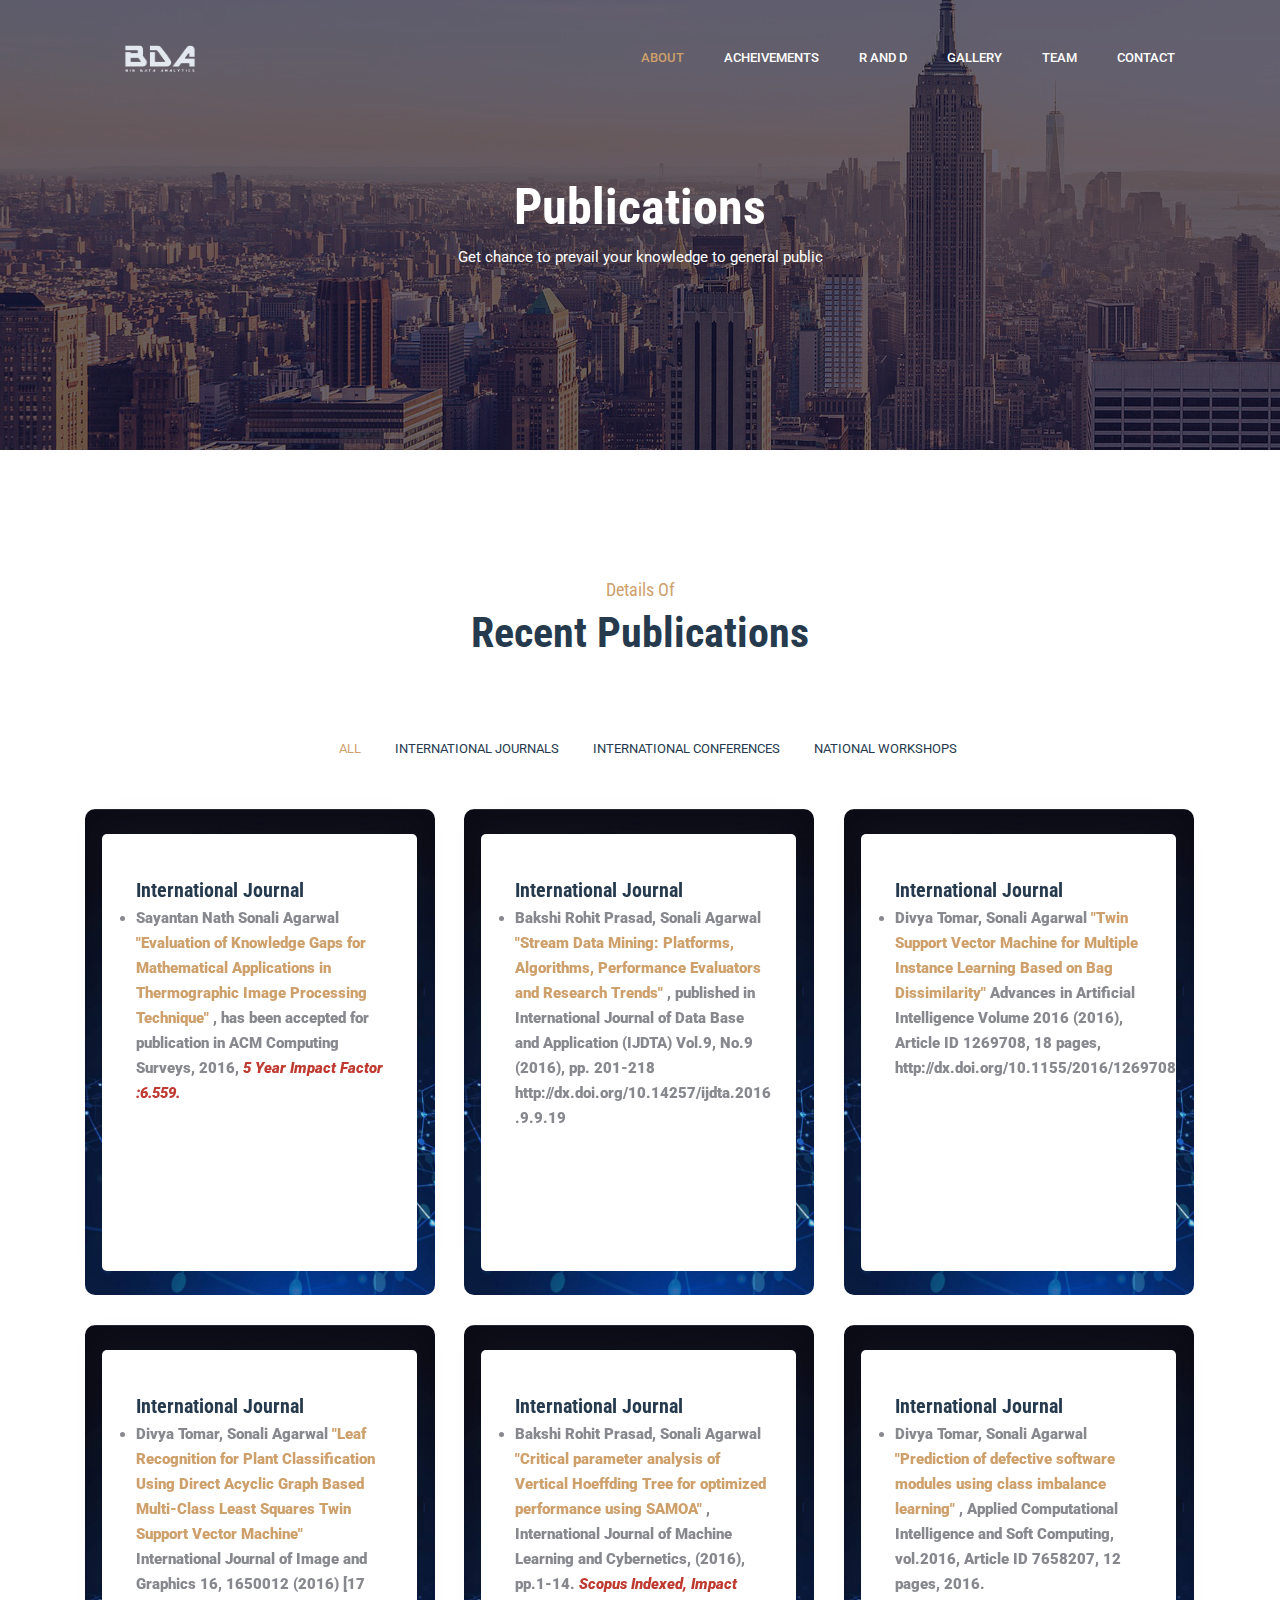
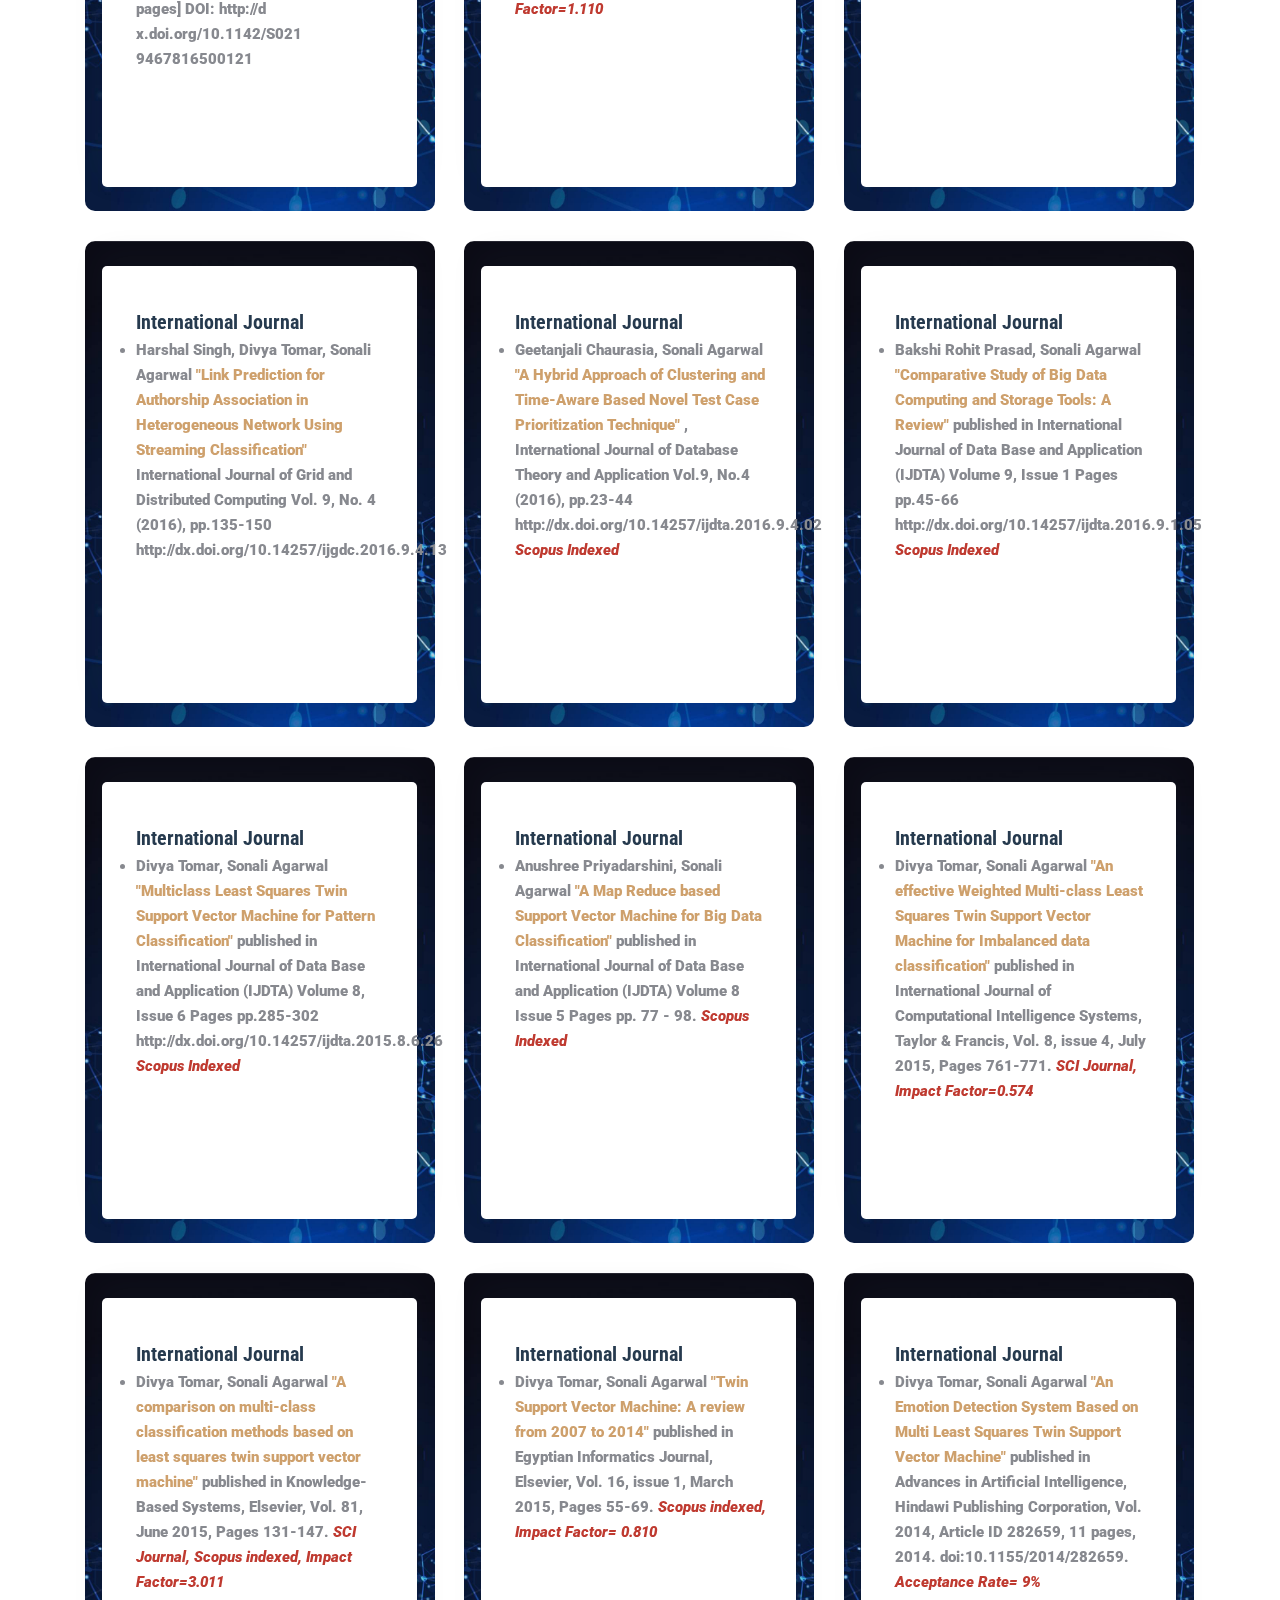
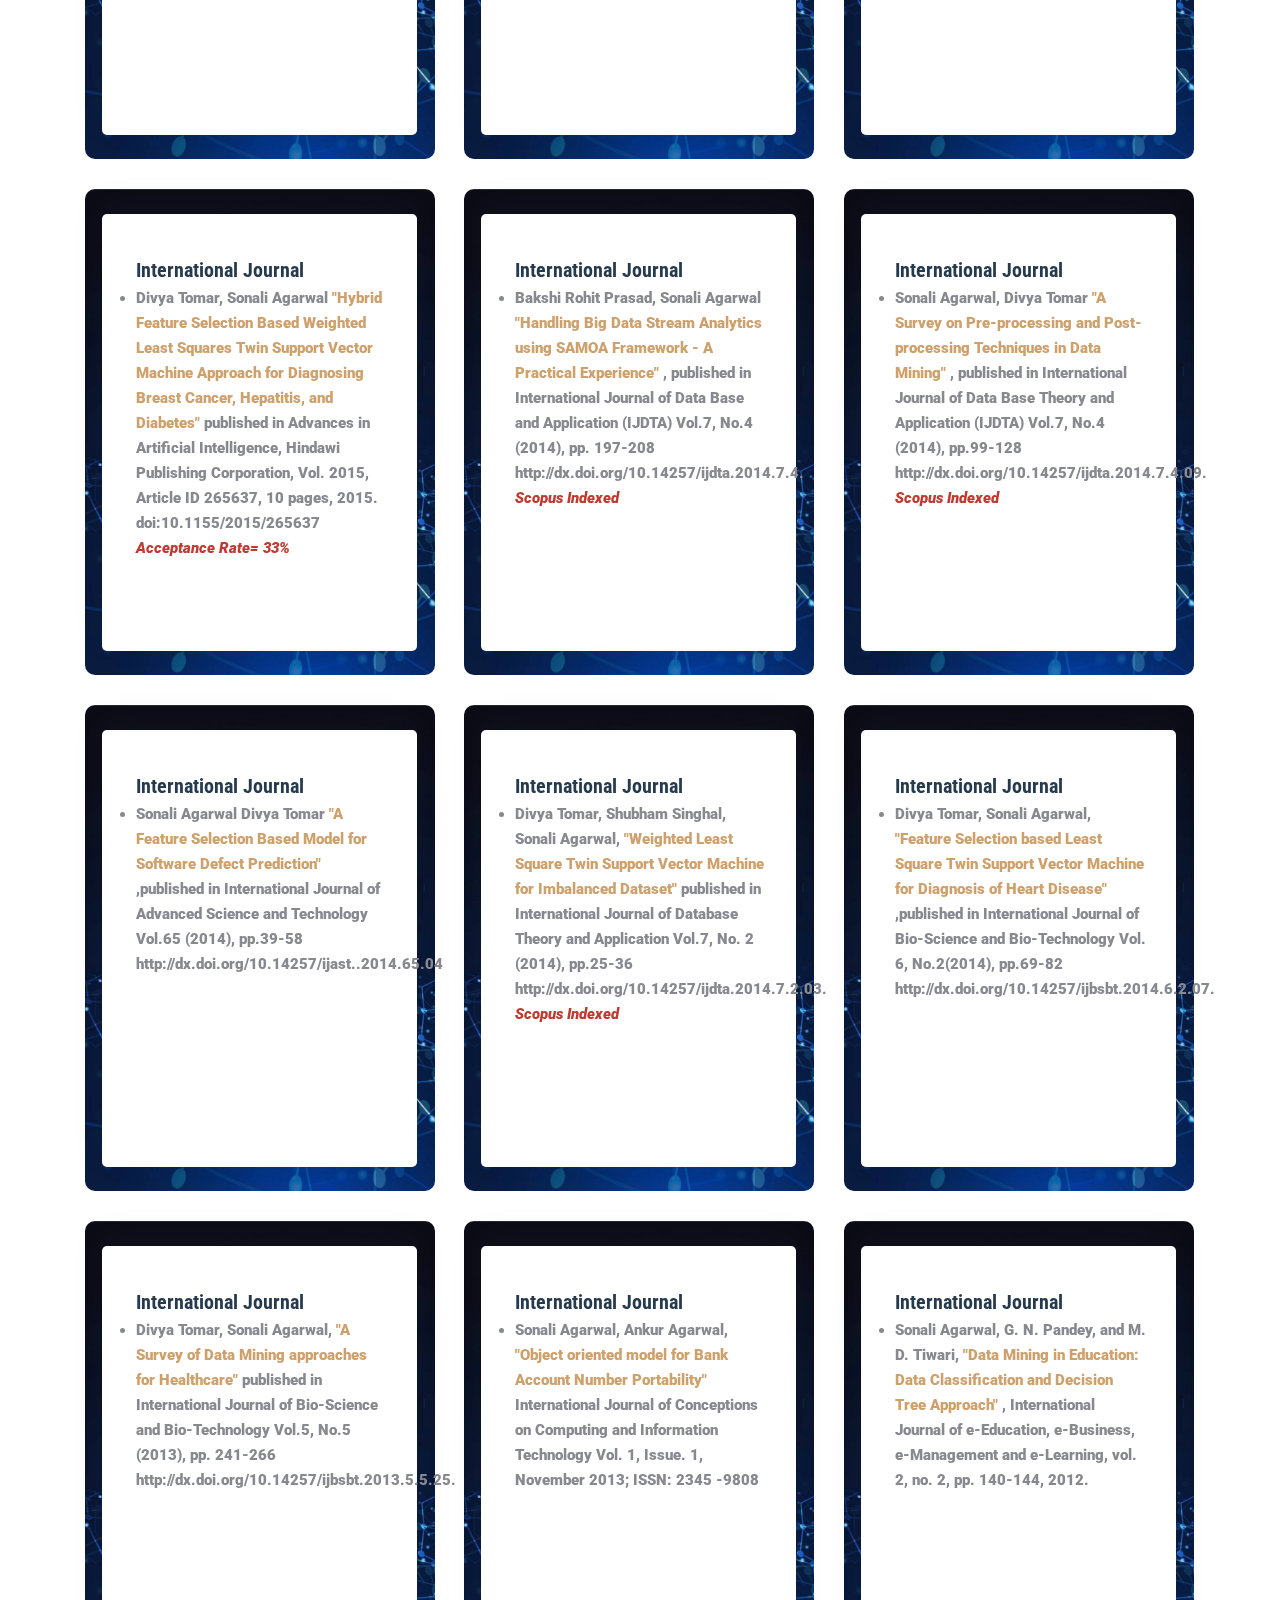
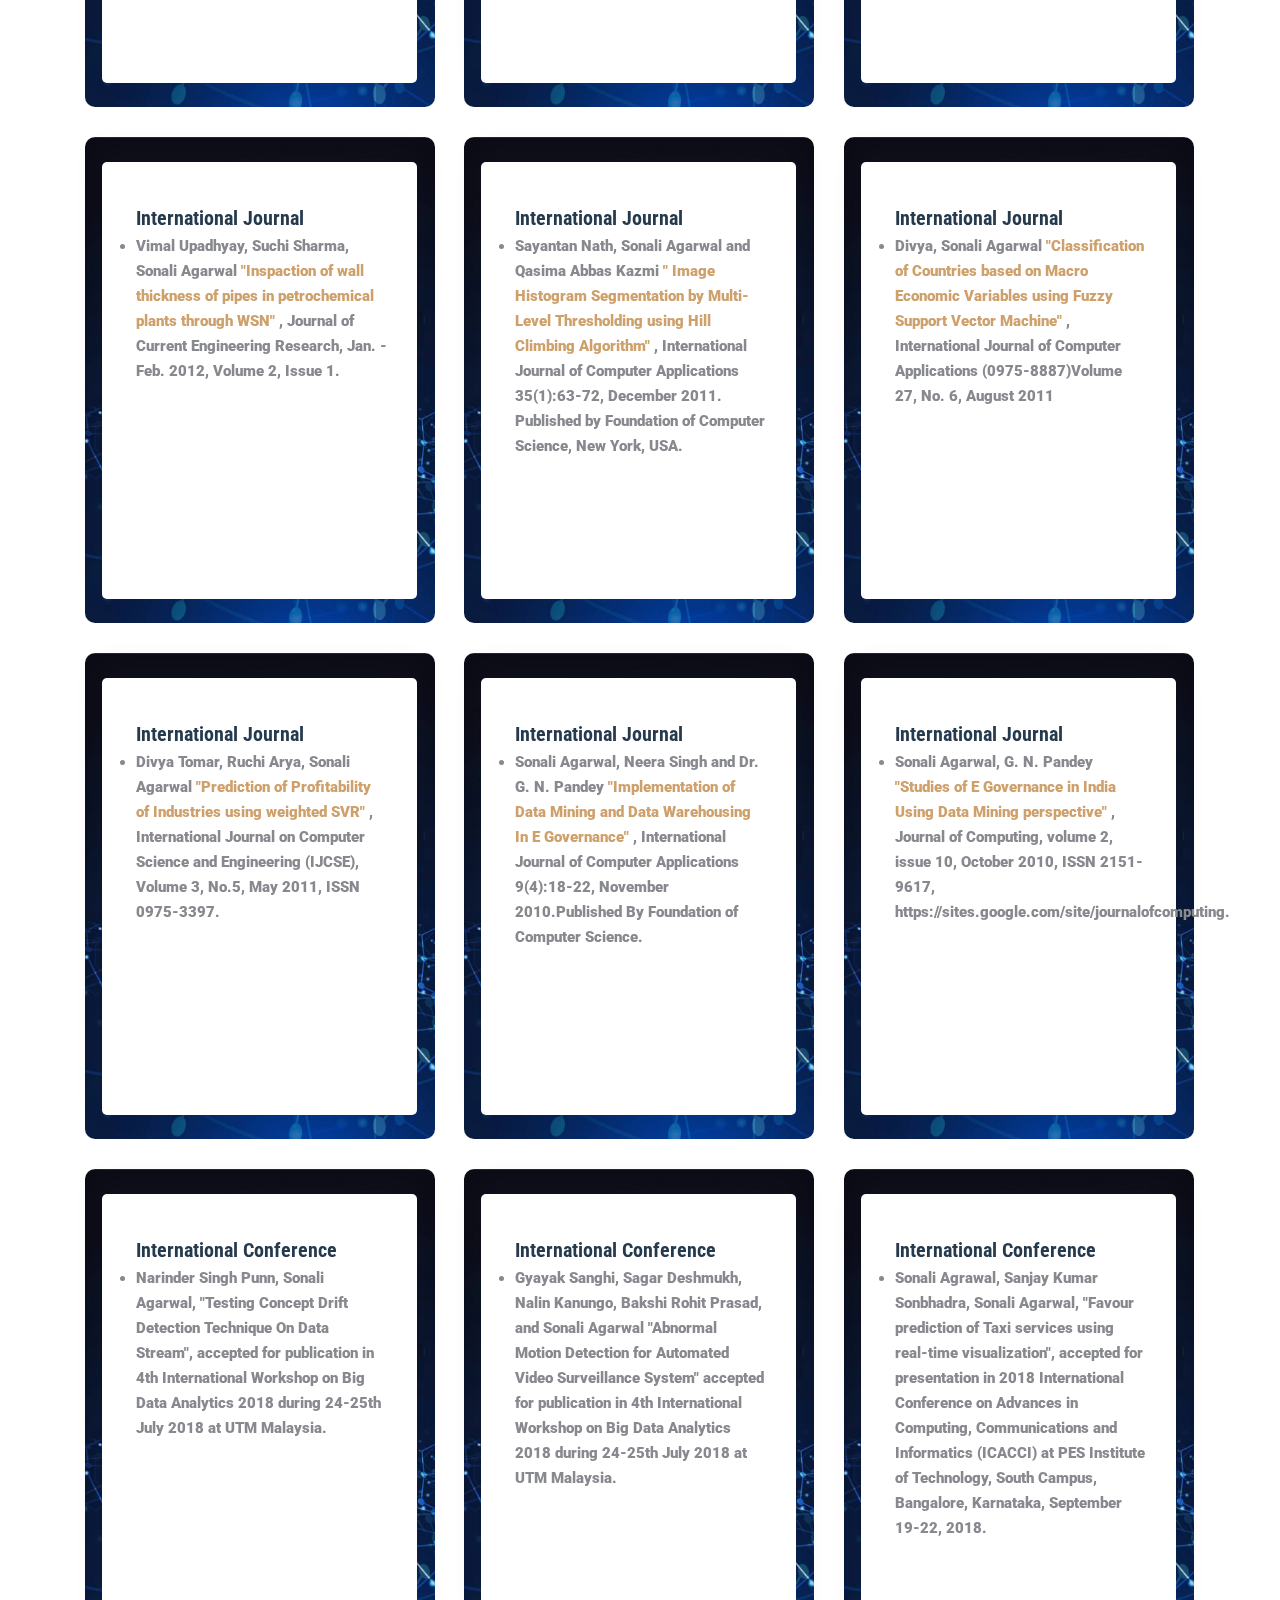
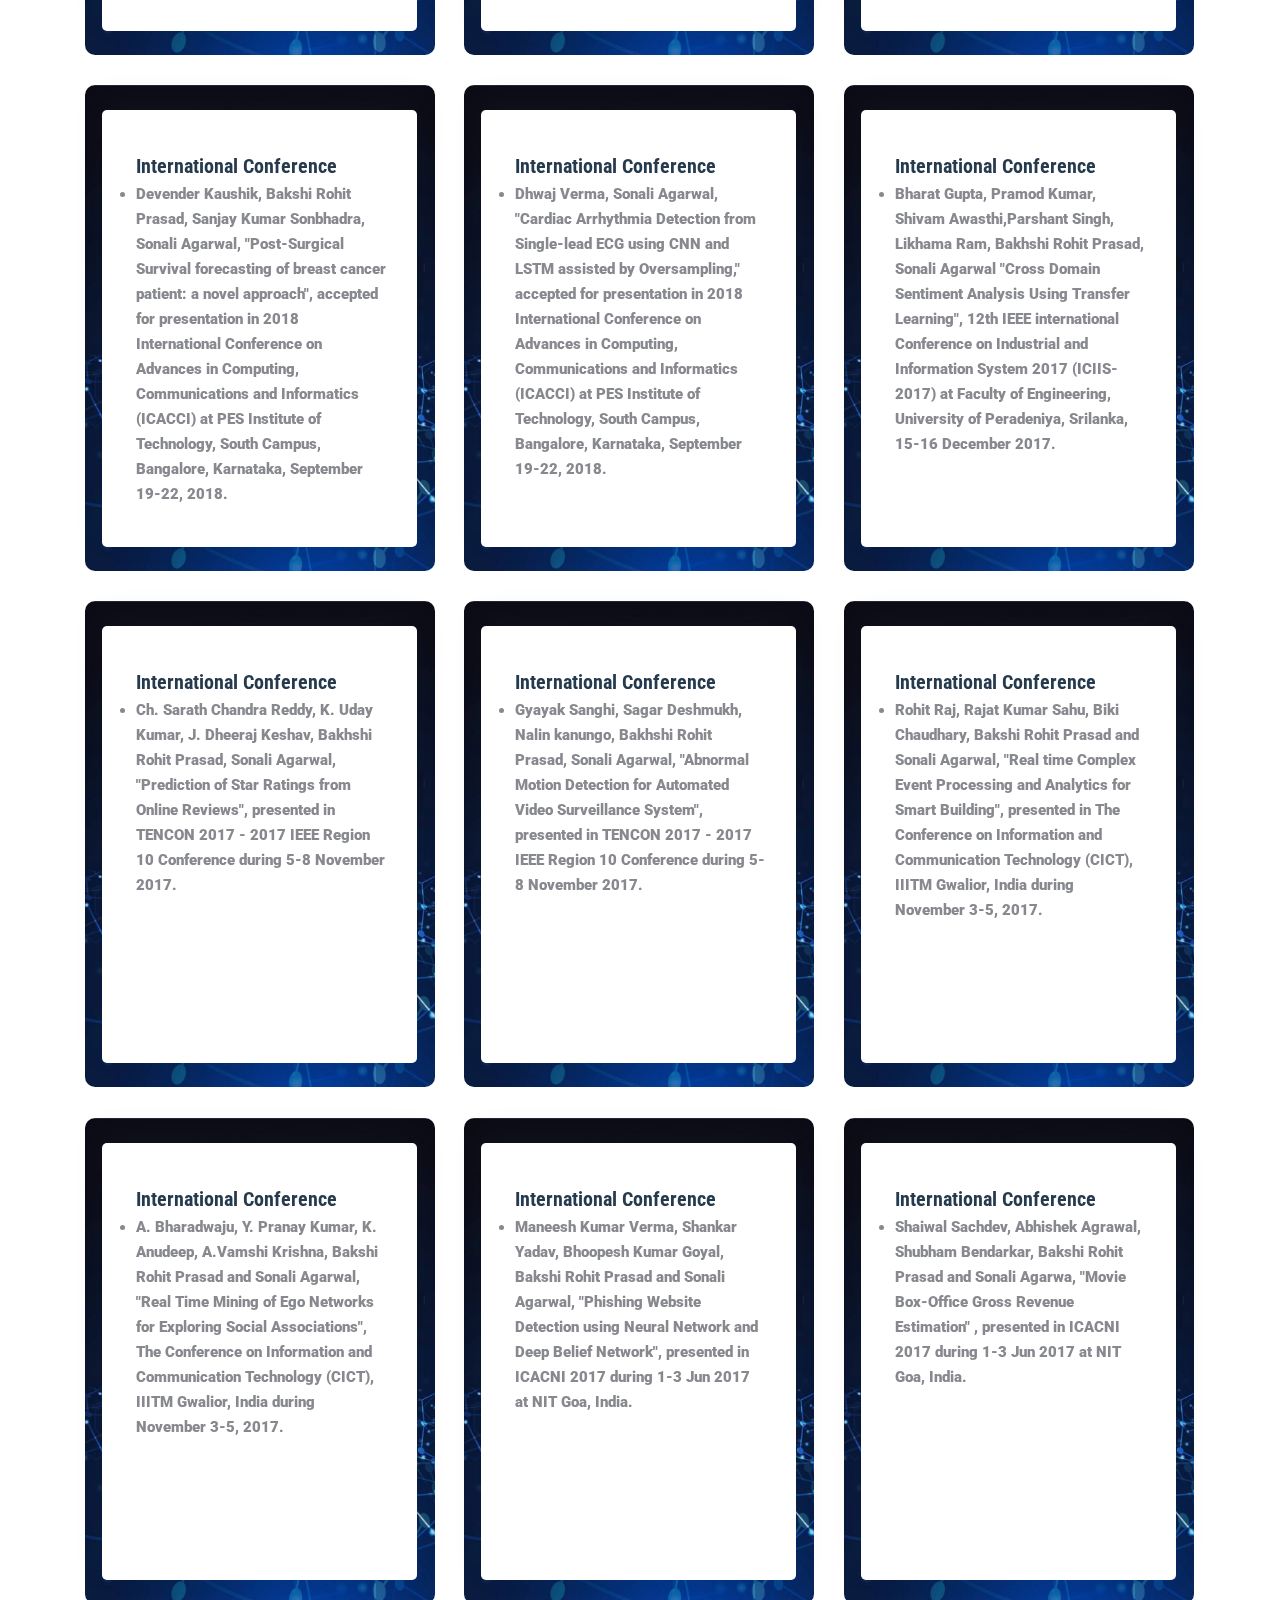
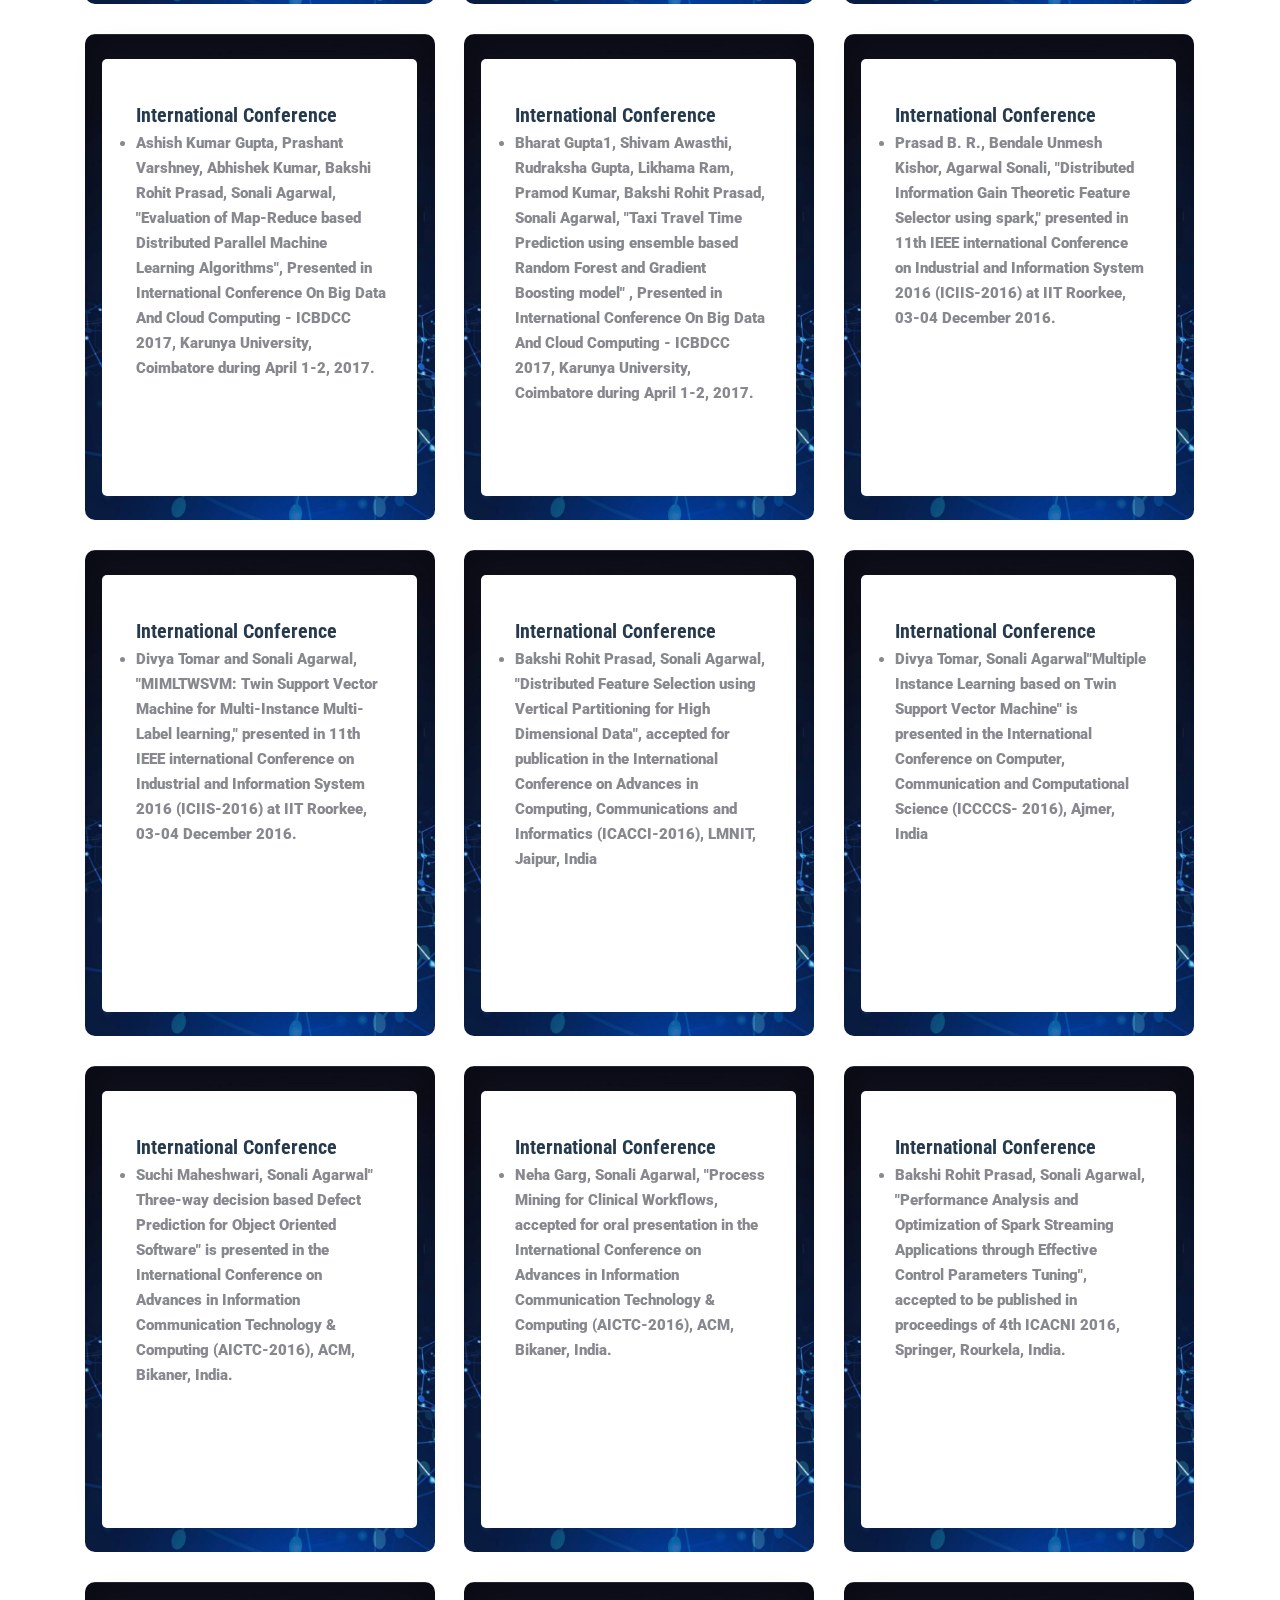
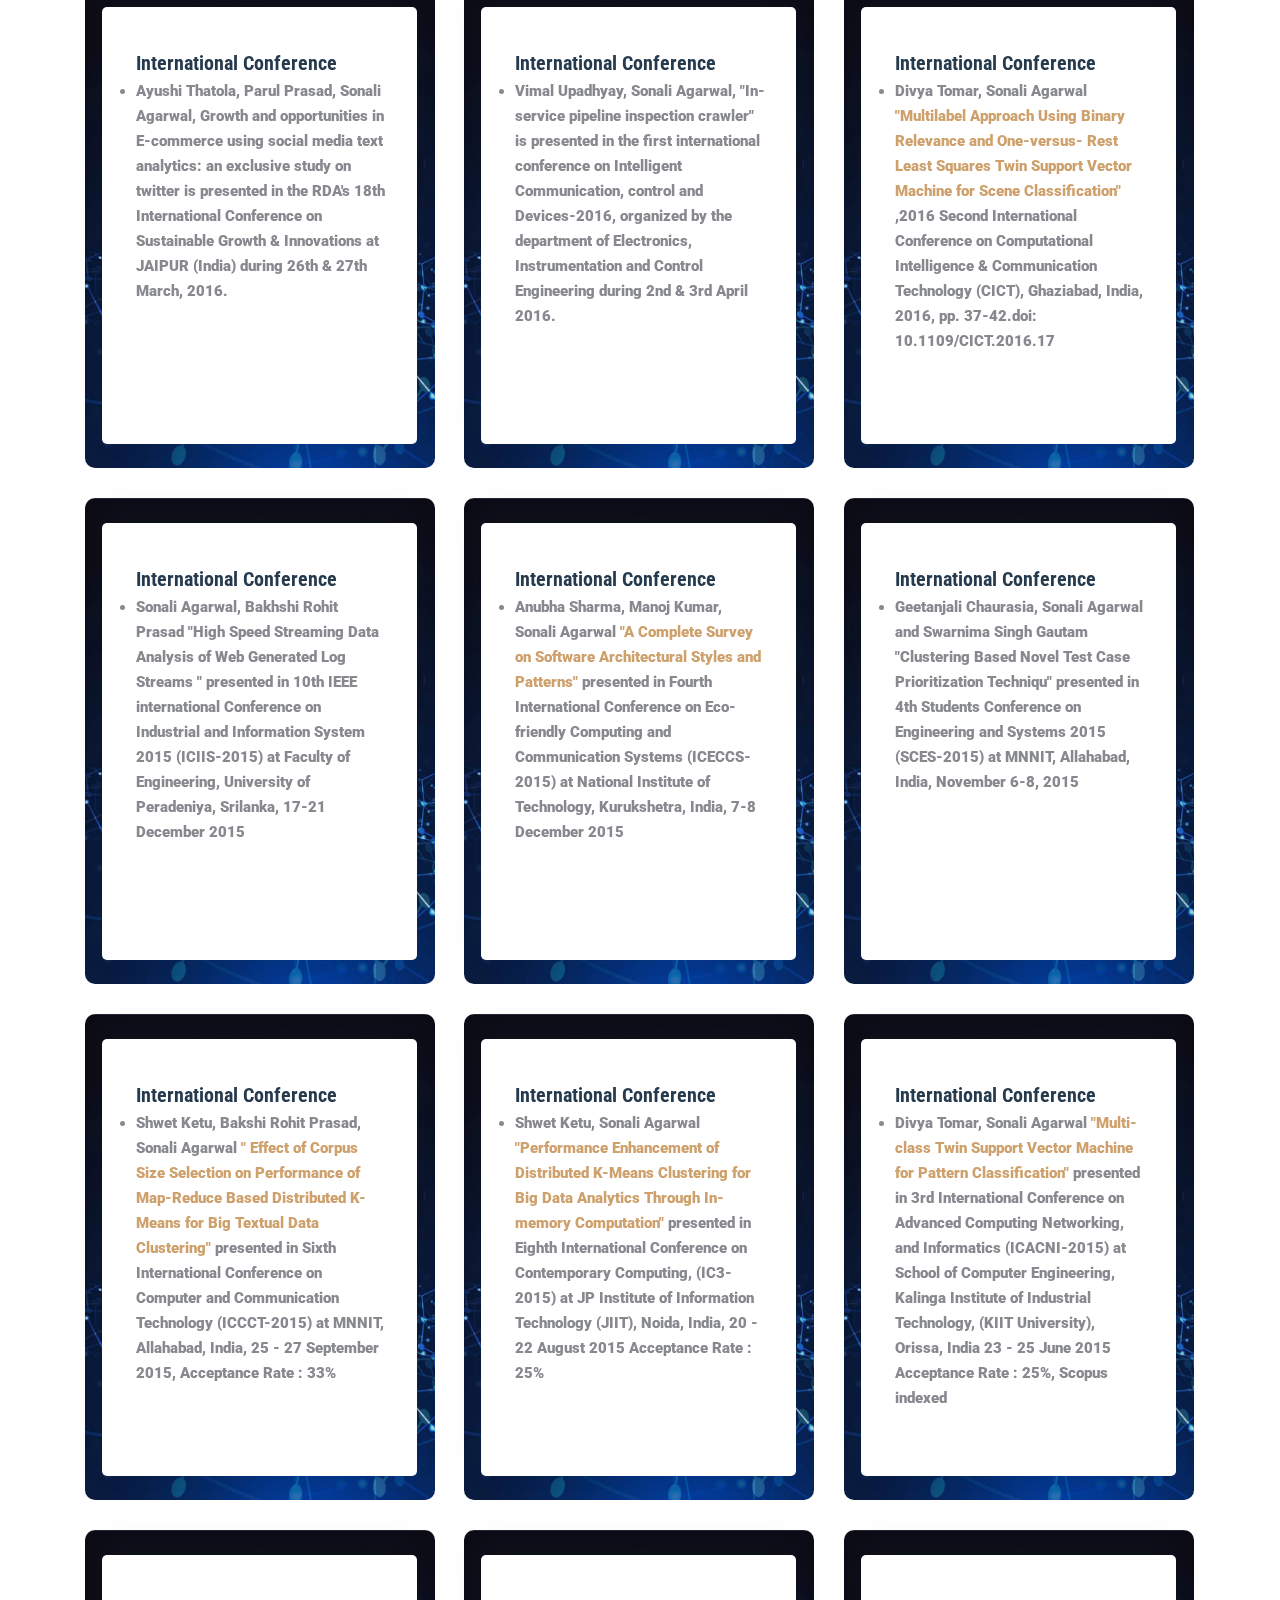
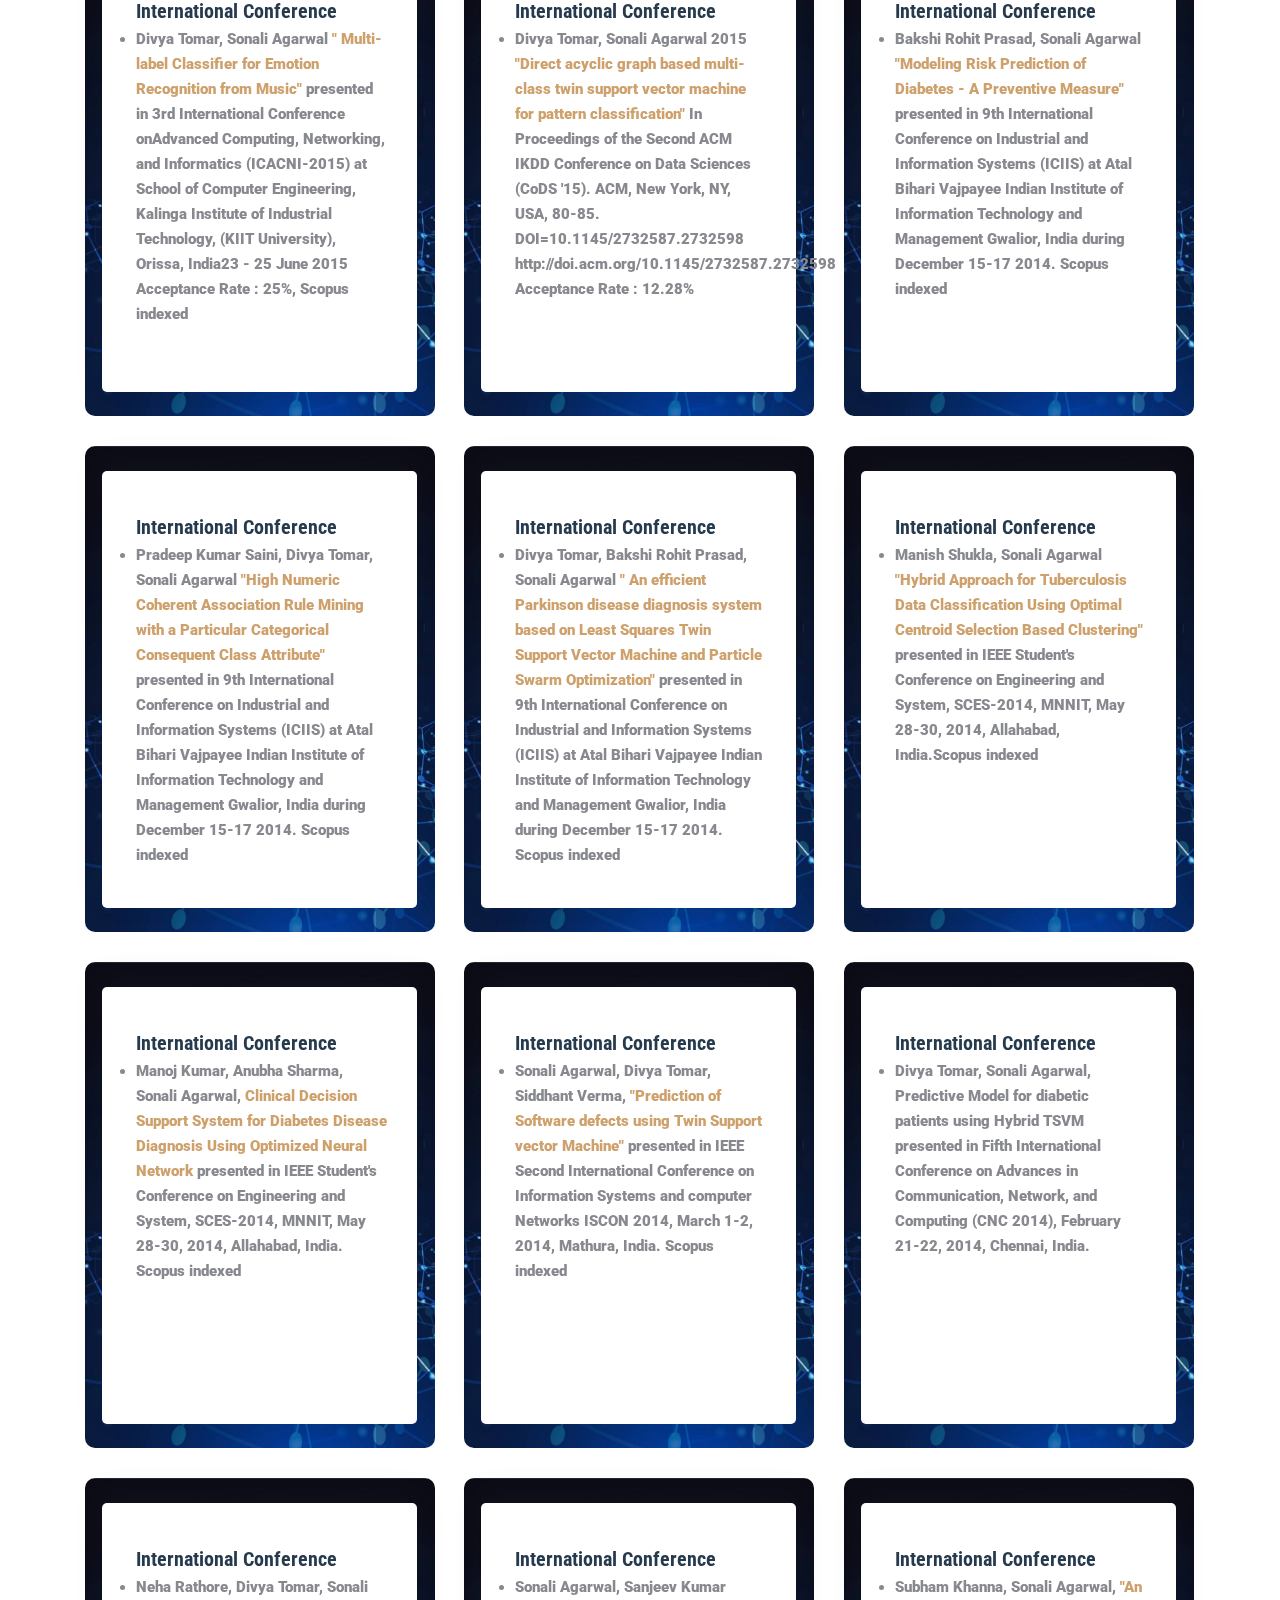
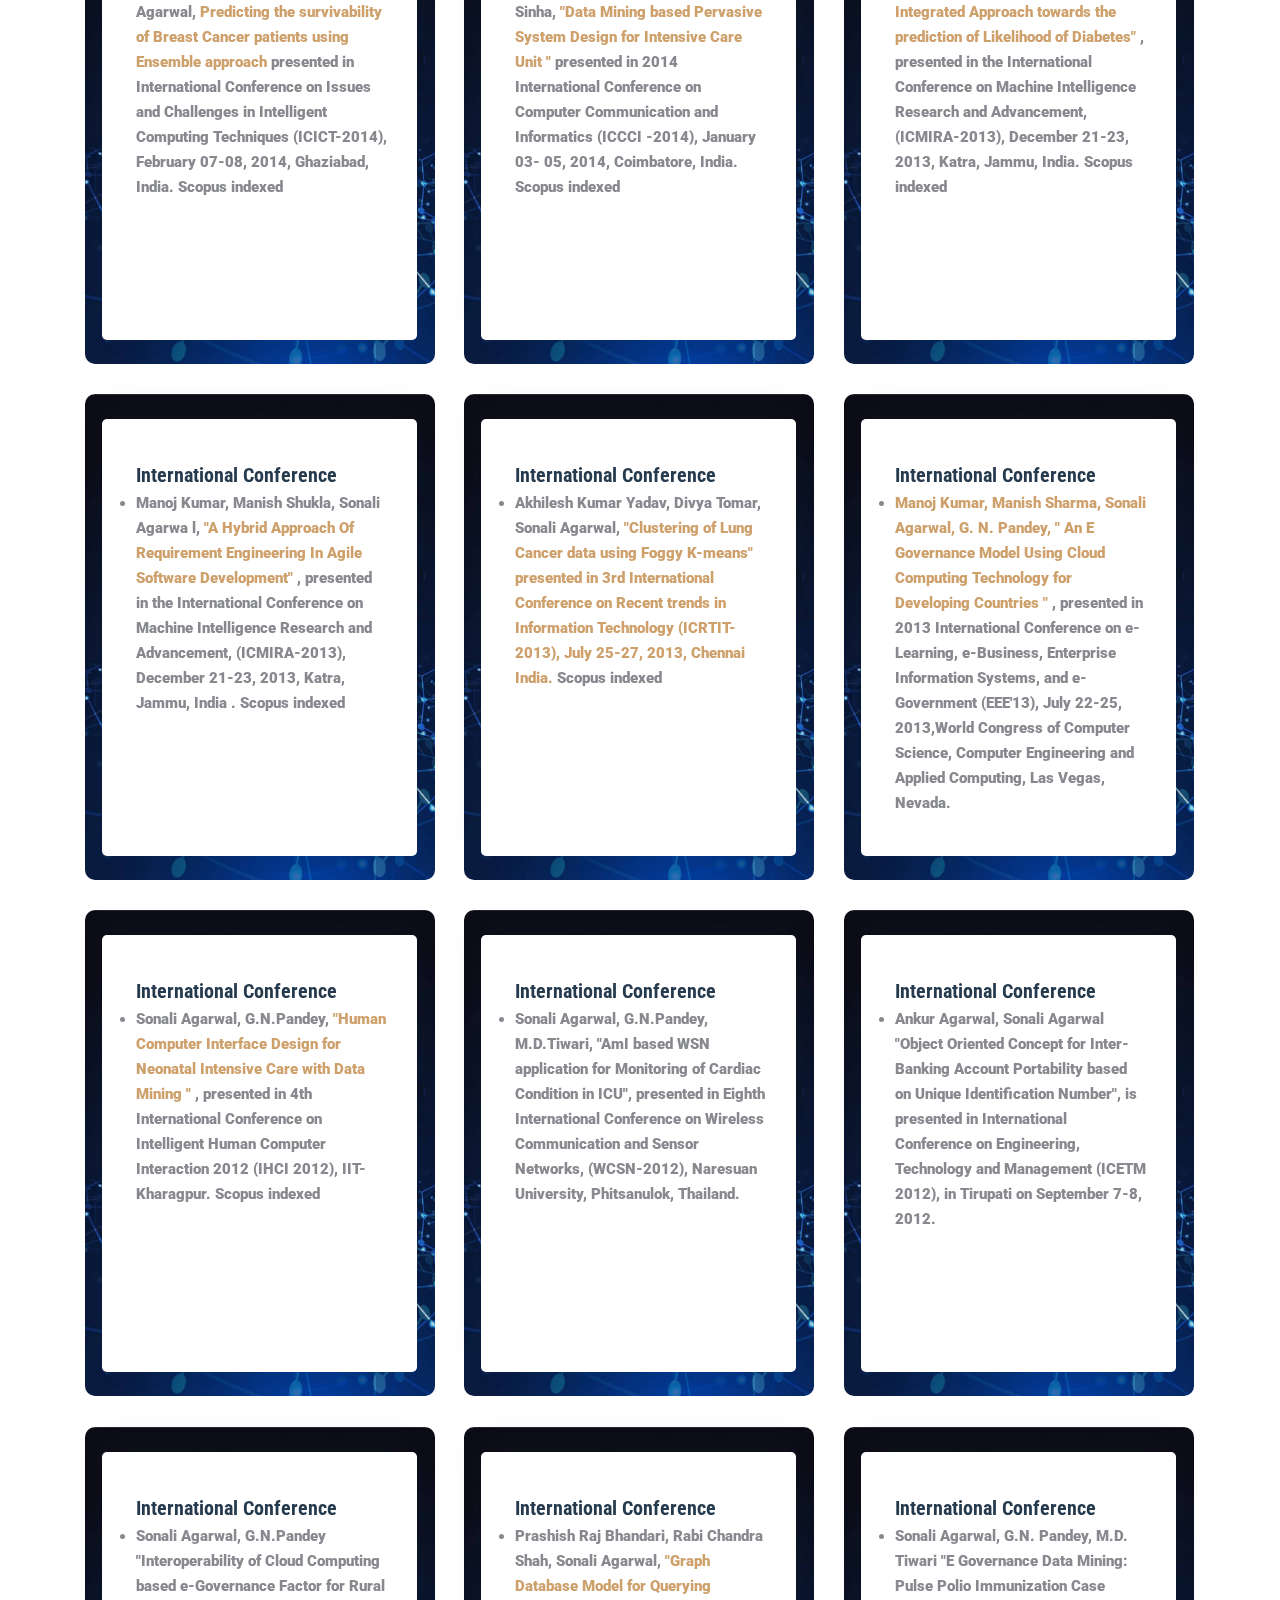
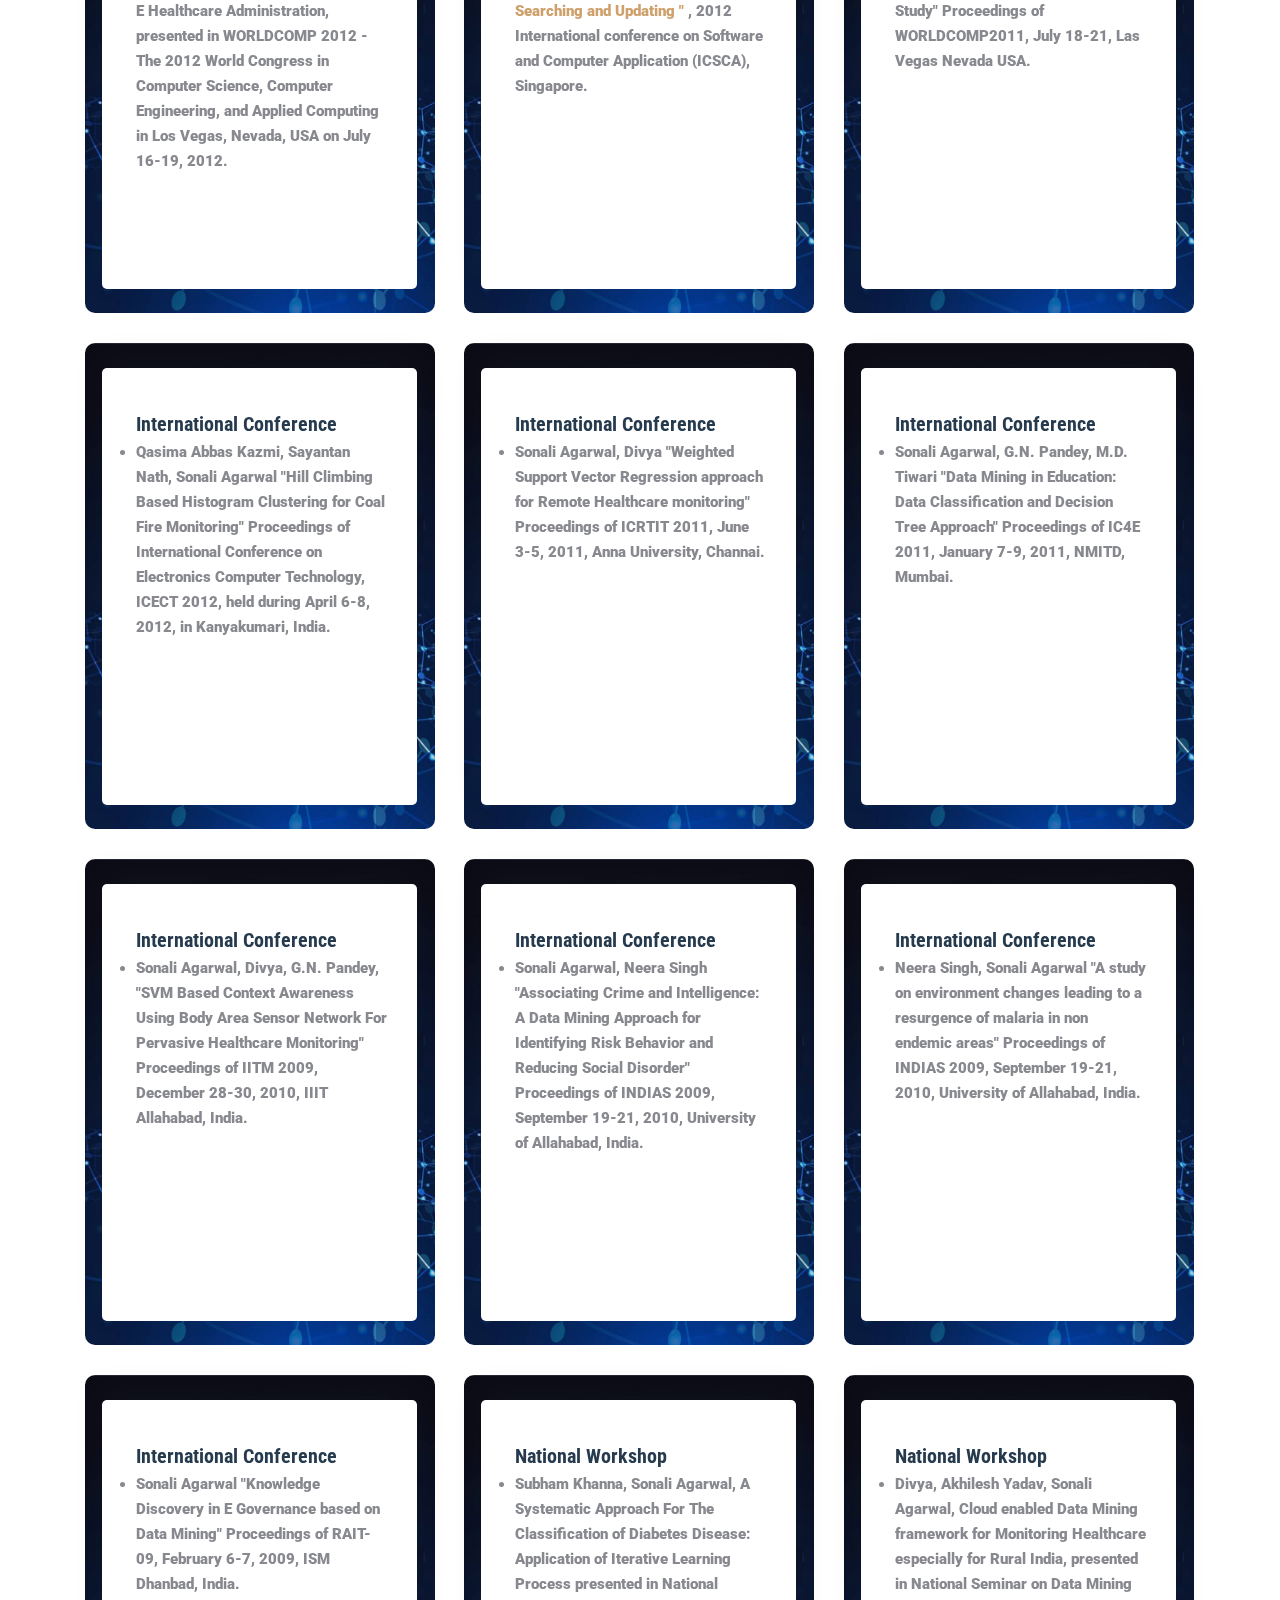
<file: publications.html>
<!DOCTYPE html>
<html lang="zxx" class="no-js">

<head>
	<!-- Mobile Specific Meta -->
	<meta name="viewport" content="width=device-width, initial-scale=1, shrink-to-fit=no">
	<!-- Favicon-->
	<link rel="shortcut icon" href="img/fav.png">
	<!-- Author Meta -->
	<meta name="author" content="colorlib">
	<!-- Meta Description -->
	<meta name="description" content="">
	<!-- Meta Keyword -->
	<meta name="keywords" content="">
	<!-- meta character set -->
	<meta charset="UTF-8">
	<!-- Site Title -->
	<title>Publications</title>

	<link href="https://fonts.googleapis.com/css?family=Roboto+Condensed:100,200,400|Roboto:300,200" rel="stylesheet">
	<!--
			CSS
			============================================= -->
	<link rel="stylesheet" href="css/linearicons.css">
	<link rel="stylesheet" href="css/font-awesome.min.css">
	<link rel="stylesheet" href="css/bootstrap.css">
	<link rel="stylesheet" href="css/owl.carousel.css">
	<link rel="stylesheet" href="css/magnific-popup.css">
	<link rel="stylesheet" href="css/nice-select.css">
	<link rel="stylesheet" href="css/main.css">
    <style>
        .middle{
            left: 10px;
            border-radius: 10px;
            font-weight: 1000;
        }

        .foot{
        	font-weight: 1500;
        	color: #BF3A30;
        }
        
    </style>
</head>

<body>

	<!-- Start Header Area -->
	<header class="default-header">
		<nav class="navbar navbar-expand-lg navbar-light">
			<div class="container">
				<a class="navbar-brand" href="index.html">
					<img src="img/new.png" height=60px width=150px alt="">
				</a>
				<button class="navbar-toggler" type="button" data-toggle="collapse" data-target="#navbarSupportedContent"
				 aria-controls="navbarSupportedContent" aria-expanded="false" aria-label="Toggle navigation">
					<span class="fa fa-bars"></span>
				</button>

				<div class="collapse navbar-collapse justify-content-end align-items-center" id="navbarSupportedContent">
					<ul class="navbar-nav">
						
						<li><a class="active" href="index.html">About</a></li>
					
						<li>
							<a href="achievements.html">Acheivements</a>
						</li>
						<li><a href="services.html">R and D</a></li>
						<li><a href="test.html">Gallery</a></li>
						<!-- <li class="dropdown">
							<a class="dropdown-toggle" href="#" id="navbardrop" data-toggle="dropdown">
								Blog
							</a>
							<div class="dropdown-menu">
								<a class="dropdown-item" href="blog-home.html">Blog</a>
								<a class="dropdown-item" href="blog-single.html">Blog Details</a>
							</div>
						</li> -->
						<li><a href="team.html">Team</a></li>
						<li><a href="contact.html">Contact</a></li>
					</ul>
				</div>
			</div>
		</nav>
	</header>
	<!-- End Header Area -->

	<!-- Start top-section Area -->
	<section class="banner-area relative">
		<div class="overlay overlay-bg"></div>
		<div class="container">
			<div class="row justify-content-between align-items-center text-center banner-content">
				<div class="col-lg-12">
					<h1 class="text-white">Publications</h1>
					<p>Get chance to prevail your knowledge to general public</p>
				</div>
			</div>
		</div>
	</section>
	<!-- End top-section Area -->

	<!-- Start Project Area -->
	<section class="project-area section-gap-top" id="project">
		<div class="container">
			<div class="row d-flex justify-content-center">
				<div class="col-lg-8">
					<div class="section-title text-center">
						<h4>Details Of</h4>
						<h2>Recent Publications</h2>
					</div>
				</div>
				<div class="col-lg-12">
					<div class="filters mb-5">
						<ul>
							<li class="active" data-filter=".all">All</li>
							<li data-filter=".popular">International Journals</li>
							<li data-filter=".latest">International Conferences</li>
                            <li data-filter=".following">National Workshops</li>
						</ul>
					</div>
				</div>
			</div>
			<div class="filters-content">
				<div class="row grid">
					<div class="col-lg-4 col-md-6 grid-sizer"></div>

					<script language="JavaScript">
						var journals = [
							'Sayantan Nath Sonali Agarwal <b>"Evaluation of Knowledge Gaps for Mathematical Applications in Thermographic Image Processing Technique"</b> , has been accepted for publication in ACM Computing Surveys, 2016, <em class = "foot">5 Year Impact Factor :6.559.</em>' ,  
							'Bakshi Rohit Prasad, Sonali Agarwal <b>"Stream Data Mining: Platforms, Algorithms, Performance Evaluators and Research Trends"</b> , published in International Journal of Data Base and Application (IJDTA) Vol.9, No.9 (2016), pp. 201-218 http://dx.doi.org/10.14257/ijdta.2016 .9.9.19' , 
							'Divya Tomar, Sonali Agarwal <b>"Twin Support Vector Machine for Multiple Instance Learning Based on Bag Dissimilarity"</b> Advances in Artificial Intelligence Volume 2016 (2016), Article ID 1269708, 18 pages, http://dx.doi.org/10.1155/2016/1269708' ,
							'Divya Tomar, Sonali Agarwal <b>"Leaf Recognition for Plant Classification Using Direct Acyclic Graph Based Multi-Class Least Squares Twin Support Vector Machine"</b> International Journal of Image and Graphics 16, 1650012 (2016) [17 pages] DOI: http://d x.doi.org/10.1142/S021 9467816500121' , 
							'Bakshi Rohit Prasad, Sonali Agarwal <b>"Critical parameter analysis of Vertical Hoeffding Tree for optimized performance using SAMOA"</b> , International Journal of Machine Learning and Cybernetics, (2016), pp.1-14.                                     <em class = "foot">Scopus Indexed, Impact Factor=1.110</em>' , 
							'Divya Tomar, Sonali Agarwal <b>"Prediction of defective software modules using class imbalance learning" </b>, Applied Computational Intelligence and Soft Computing, vol.2016, Article ID 7658207, 12 pages, 2016.' ,
							'Harshal Singh, Divya Tomar, Sonali Agarwal <b>"Link Prediction for Authorship Association in Heterogeneous Network Using Streaming Classification"</b> International Journal of Grid and Distributed Computing Vol. 9, No. 4 (2016), pp.135-150 http://dx.doi.org/10.14257/ijgdc.2016.9.4.13' ,
							'Geetanjali Chaurasia, Sonali Agarwal <b>"A Hybrid Approach of Clustering and Time-Aware Based Novel Test Case Prioritization Technique"</b> , International Journal of Database Theory and Application Vol.9, No.4 (2016), pp.23-44 http://dx.doi.org/10.14257/ijdta.2016.9.4.02 <em class = "foot">Scopus Indexed </em>' ,
							'Bakshi Rohit Prasad, Sonali Agarwal <b>"Comparative Study of Big Data Computing and Storage Tools: A Review"</b> published in International Journal of Data Base and Application (IJDTA) Volume 9, Issue 1 Pages pp.45-66 http://dx.doi.org/10.14257/ijdta.2016.9.1.05 <em class = "foot">Scopus Indexed</em>' ,
							'Divya Tomar, Sonali Agarwal <b>"Multiclass Least Squares Twin Support Vector Machine for Pattern Classification" </b> published in International Journal of Data Base and Application (IJDTA) Volume 8, Issue 6 Pages pp.285-302 http://dx.doi.org/10.14257/ijdta.2015.8.6.26 <em class = "foot">Scopus Indexed</em>' ,
							'Anushree Priyadarshini, Sonali Agarwal <b>"A Map Reduce based Support Vector Machine for Big Data Classification" </b> published in International Journal of Data Base and Application (IJDTA) Volume 8 Issue 5 Pages pp. 77 - 98. <em class = "foot">Scopus Indexed</em>' ,
							'Divya Tomar, Sonali Agarwal <b>"An effective Weighted Multi-class Least Squares Twin Support Vector Machine for Imbalanced data classification" </b> published in International Journal of Computational Intelligence Systems, Taylor & Francis, Vol. 8, issue 4, July 2015, Pages 761-771. <em class = "foot">SCI Journal, Impact Factor=0.574</em>' ,
							'Divya Tomar, Sonali Agarwal <b>"A comparison on multi-class classification methods based on least squares twin support vector machine" </b> published in Knowledge-Based Systems, Elsevier, Vol. 81, June 2015, Pages 131-147. <em class = "foot">SCI Journal, Scopus indexed, Impact Factor=3.011</em>' ,
							'Divya Tomar, Sonali Agarwal <b>"Twin Support Vector Machine: A review from 2007 to 2014" </b> published in Egyptian Informatics Journal, Elsevier, Vol. 16, issue 1, March 2015, Pages 55-69. <em class = "foot">Scopus indexed, Impact Factor= 0.810</em>' ,
							'Divya Tomar, Sonali Agarwal <b>"An Emotion Detection System Based on Multi Least Squares Twin Support Vector Machine" </b> published in Advances in Artificial Intelligence, Hindawi Publishing Corporation, Vol. 2014, Article ID 282659, 11 pages, 2014. doi:10.1155/2014/282659. <em class = "foot">Acceptance Rate= 9%</em>' ,
							'Divya Tomar, Sonali Agarwal <b>"Hybrid Feature Selection Based Weighted Least Squares Twin Support Vector Machine Approach for Diagnosing Breast Cancer, Hepatitis, and Diabetes" </b> published in Advances in Artificial Intelligence, Hindawi Publishing Corporation, Vol. 2015, Article ID 265637, 10 pages, 2015. doi:10.1155/2015/265637 <em class = "foot">Acceptance Rate= 33%</em>' ,
							'Bakshi Rohit Prasad, Sonali Agarwal <b>"Handling Big Data Stream Analytics using SAMOA Framework - A Practical Experience"</b> , published in International Journal of Data Base and Application (IJDTA) Vol.7, No.4 (2014), pp. 197-208 http://dx.doi.org/10.14257/ijdta.2014.7.4. <em class = "foot">Scopus Indexed</em>' ,
							'Sonali Agarwal, Divya Tomar <b>"A Survey on Pre-processing and Post-processing Techniques in Data Mining" </b> , published in International Journal of Data Base Theory and Application (IJDTA) Vol.7, No.4 (2014), pp.99-128 http://dx.doi.org/10.14257/ijdta.2014.7.4.09. <em class = "foot">Scopus Indexed</em>' ,
							'Sonali Agarwal Divya Tomar <b>"A Feature Selection Based Model for Software Defect Prediction"</b> ,published in International Journal of Advanced Science and Technology Vol.65 (2014), pp.39-58 http://dx.doi.org/10.14257/ijast..2014.65.04' ,
							'Divya Tomar, Shubham Singhal, Sonali Agarwal, <b>"Weighted Least Square Twin Support Vector Machine for Imbalanced Dataset"</b> published in International Journal of Database Theory and Application Vol.7, No. 2 (2014), pp.25-36 http://dx.doi.org/10.14257/ijdta.2014.7.2.03. <em class = "foot">Scopus Indexed</em>' ,
							'Divya Tomar, Sonali Agarwal, <b>"Feature Selection based Least Square Twin Support Vector Machine for Diagnosis of Heart Disease"</b> ,published in International Journal of Bio-Science and Bio-Technology Vol. 6, No.2(2014), pp.69-82 http://dx.doi.org/10.14257/ijbsbt.2014.6.2.07.' ,
							'Divya Tomar, Sonali Agarwal, <b>"A Survey of Data Mining approaches for Healthcare" </b> published in International Journal of Bio-Science and Bio-Technology Vol.5, No.5 (2013), pp. 241-266 http://dx.doi.org/10.14257/ijbsbt.2013.5.5.25.' , 
							'Sonali Agarwal, Ankur Agarwal, <b> "Object oriented model for Bank Account Number Portability" </b> International Journal of Conceptions on Computing and Information Technology Vol. 1, Issue. 1, November 2013; ISSN: 2345 -9808' ,
							'Sonali Agarwal, G. N. Pandey, and M. D. Tiwari, <b> "Data Mining in Education: Data Classification and Decision Tree Approach" </b>, International Journal of e-Education, e-Business, e-Management and e-Learning, vol. 2, no. 2, pp. 140-144, 2012.' ,
							'Vimal Upadhyay, Suchi Sharma, Sonali Agarwal <b> "Inspaction of wall thickness of pipes in petrochemical plants through WSN"</b> , Journal of Current Engineering Research, Jan. -Feb. 2012, Volume 2, Issue 1.' ,
							'Sayantan Nath, Sonali Agarwal and Qasima Abbas Kazmi <b> " Image Histogram Segmentation by Multi-Level Thresholding using Hill Climbing Algorithm" </b> , International Journal of Computer Applications 35(1):63-72, December 2011. Published by Foundation of Computer Science, New York, USA.' ,
							'Divya, Sonali Agarwal <b>"Classification of Countries based on Macro Economic Variables using Fuzzy Support Vector Machine" </b> , International Journal of Computer Applications (0975-8887)Volume 27, No. 6, August 2011' ,
							'Divya Tomar, Ruchi Arya, Sonali Agarwal <b> "Prediction of Profitability of Industries using weighted SVR" </b> , International Journal on Computer Science and Engineering (IJCSE), Volume 3, No.5, May 2011, ISSN 0975-3397.' ,
							'Sonali Agarwal, Neera Singh and Dr. G. N. Pandey <b> "Implementation of Data Mining and Data Warehousing In E Governance" </b> , International Journal of Computer Applications 9(4):18-22, November 2010.Published By Foundation of Computer Science.' ,
							'Sonali Agarwal, G. N. Pandey <b> "Studies of E Governance in India Using Data Mining perspective" </b> , Journal of Computing, volume 2, issue 10, October 2010, ISSN 2151-9617, https://sites.google.com/site/journalofcomputing.' ];

						var journals_link = [
							'https://csur.acm.org/', 
							'http://www.sersc.org/journals/IJDTA/vol9_no9/19.pdf' , 
							'https://www.hindawi.com/journals/aai/2016/1269708/', 
							'https://www.worldscientific.com/doi/abs/10.1142/S0219467816500121' , 
							'http://link.springer.com/article/10.1007/s13042-016-0513-3', 

							'https://dl.acm.org/citation.cfm?id=2934317' , 
							'http://www.sersc.org/journals/IJGDC/vol9_no4/13.pdf', 
							'http://www.sersc.org/journals/IJDTA/vol9_no4/2.pdf' , 
							'http://www.sersc.org/journals/IJDTA/vol8_no6/26.pdf', 
							'http://www.sersc.org/journals/IJDTA/vol8_no6/26.pdf' , 

							'http://www.sonaliagarwal.com/anu.pdf', 
							'https://www.tandfonline.com/doi/abs/10.1080/18756891.2015.1061395' , 
							'https://www.sciencedirect.com/science/article/pii/S0950705115000520' , 
							'https://www.sciencedirect.com/science/article/pii/S1110866514000498', 
							'https://www.hindawi.com/journals/aai/2014/282659/' , 

							'https://www.hindawi.com/journals/aans/2015/265637/abs/', 
							'http://www.sersc.org/journals/IJDTA/vol7_no4/15.pdf' , 
							'http://sersc.org/journals/IJDTA/vol7_no4/9.pdf', 
							'http://www.sersc.org/journals/IJAST/vol65/4.pdf' , 
							'http://www.sersc.org/journals/IJDTA/vol7_no2/3.pdf', 

							'http://www.sersc.org/journals/IJBSBT/vol6_no2/7.pdf' , 
							'http://www.sersc.org/journals/IJBSBT/vol5_no5/25.pdf', 
							'https://www.worldairco.org/' , 
							'http://www.ijeeee.org/Papers/097-Z00080E10038.pdf', 
							'#' , 

							'https://research.ijcaonline.org/volume35/number1/pxc3976028.pdf', 
							'https://www.ijcaonline.org/volume27/number6/pxc3874513.pdf' , 
							'http://www.enggjournals.com/ijcse/doc/IJCSE11-03-05-132.pdf', 
							'https://www.ijcaonline.org/volume9/number4/pxc3871851.pdf' , 
							'https://www.scribd.com/document/43092855/Studies-on-E-Governance-in-India-using-Data-Mining-Perspective'];

						var i; 
						for(i = 0;i < journals.length;i++) { 
							document.write("<div class=\"col-lg-4 col-md-6 grid-item all popular\" data-wow-delay=\"0s\">" + 
								"<div class=\"single-project\">" + 
									"<div class=\"relative\">" + 
										"<div class=\"thumb\">" +
											"<img class=\"image img-fluid\" src=\"img/projects/4452.jpg\" alt=\"\">" + 
										"</div>" + 
										"<div class=\"middle\">" +
											"<h4>International Journal</h4>" + 
                        	            	"<div class=\"cat\"><ul style=\"list-style-type:disc;\"><li>" + journals[i] + "</li></ul></div>" + 
											"</div>" + 
											"<a class=\"overlay \" href=\"" + journals_link[i] + "\"></a>" + 
										"</div>" + 
									"</div>" + 
								"</div>");

						} 

// ============================================================================================================-->

						var conferences = [
							'Narinder Singh Punn, Sonali Agarwal, "Testing Concept Drift Detection Technique On Data Stream", accepted for publication in 4th International Workshop on Big Data Analytics 2018 during 24-25th July 2018 at UTM Malaysia.' , 
							'Gyayak Sanghi, Sagar Deshmukh, Nalin Kanungo, Bakshi Rohit Prasad, and Sonali Agarwal "Abnormal Motion Detection for Automated Video Surveillance System" accepted for publication in 4th International Workshop on Big Data Analytics 2018 during 24-25th July 2018 at UTM Malaysia.' , 
							'Sonali Agrawal, Sanjay Kumar Sonbhadra, Sonali Agarwal, "Favour prediction of Taxi services using real-time visualization", accepted for presentation in 2018 International Conference on Advances in Computing, Communications and Informatics (ICACCI) at PES Institute of Technology, South Campus, Bangalore, Karnataka, September 19-22, 2018.' , 
							'Devender Kaushik, Bakshi Rohit Prasad, Sanjay Kumar Sonbhadra, Sonali Agarwal, "Post-Surgical Survival forecasting of breast cancer patient: a novel approach", accepted for presentation in 2018 International Conference on Advances in Computing, Communications and Informatics (ICACCI) at PES Institute of Technology, South Campus, Bangalore, Karnataka, September 19-22, 2018.' , 
							'Dhwaj Verma, Sonali Agarwal, "Cardiac Arrhythmia Detection from Single-lead ECG using CNN and LSTM assisted by Oversampling," accepted for presentation in 2018 International Conference on Advances in Computing, Communications and Informatics (ICACCI) at PES Institute of Technology, South Campus, Bangalore, Karnataka, September 19-22, 2018.' , 
							'Bharat Gupta, Pramod Kumar, Shivam Awasthi,Parshant Singh, Likhama Ram, Bakhshi Rohit Prasad, Sonali Agarwal "Cross Domain Sentiment Analysis Using Transfer Learning", 12th IEEE international Conference on Industrial and Information System 2017 (ICIIS-2017) at Faculty of Engineering, University of Peradeniya, Srilanka, 15-16 December 2017.' , 
							'Ch. Sarath Chandra Reddy, K. Uday Kumar, J. Dheeraj Keshav, Bakhshi Rohit Prasad, Sonali Agarwal, "Prediction of Star Ratings from Online Reviews", presented in TENCON 2017 - 2017 IEEE Region 10 Conference during 5-8 November 2017.' , 
							'Gyayak Sanghi, Sagar Deshmukh, Nalin kanungo, Bakhshi Rohit Prasad, Sonali Agarwal, "Abnormal Motion Detection for Automated Video Surveillance System", presented in TENCON 2017 - 2017 IEEE Region 10 Conference during 5-8 November 2017.' , 
							'Rohit Raj, Rajat Kumar Sahu, Biki Chaudhary, Bakshi Rohit Prasad and Sonali Agarwal, "Real time Complex Event Processing and Analytics for Smart Building", presented in The Conference on Information and Communication Technology (CICT), IIITM Gwalior, India during November 3-5, 2017.' , 
							'A. Bharadwaju, Y. Pranay Kumar, K. Anudeep, A.Vamshi Krishna, Bakshi Rohit Prasad and Sonali Agarwal, "Real Time Mining of Ego Networks for Exploring Social Associations", The Conference on Information and Communication Technology (CICT), IIITM Gwalior, India during November 3-5, 2017.' , 
							'Maneesh Kumar Verma, Shankar Yadav, Bhoopesh Kumar Goyal, Bakshi Rohit Prasad and Sonali Agarwal, "Phishing Website Detection using Neural Network and Deep Belief Network", presented in ICACNI 2017 during 1-3 Jun 2017 at NIT Goa, India.' , 
							'Shaiwal Sachdev, Abhishek Agrawal, Shubham Bendarkar, Bakshi Rohit Prasad and Sonali Agarwa, "Movie Box-Office Gross Revenue Estimation" , presented in ICACNI 2017 during 1-3 Jun 2017 at NIT Goa, India.' , 
							'Ashish Kumar Gupta, Prashant Varshney, Abhishek Kumar, Bakshi Rohit Prasad, Sonali Agarwal, "Evaluation of Map-Reduce based Distributed Parallel Machine Learning Algorithms", Presented in International Conference On Big Data And Cloud Computing - ICBDCC 2017, Karunya University, Coimbatore during April 1-2, 2017.' , 
							'Bharat Gupta1, Shivam Awasthi, Rudraksha Gupta, Likhama Ram, Pramod Kumar, Bakshi Rohit Prasad, Sonali Agarwal, "Taxi Travel Time Prediction using ensemble based Random Forest and Gradient Boosting model" , Presented in International Conference On Big Data And Cloud Computing - ICBDCC 2017, Karunya University, Coimbatore during April 1-2, 2017.' , 
							'Prasad B. R., Bendale Unmesh Kishor, Agarwal Sonali, "Distributed Information Gain Theoretic Feature Selector using spark," presented in 11th IEEE international Conference on Industrial and Information System 2016 (ICIIS-2016) at IIT Roorkee, 03-04 December 2016.' , 
							'Divya Tomar and Sonali Agarwal, "MIMLTWSVM: Twin Support Vector Machine for Multi-Instance Multi-Label learning," presented in 11th IEEE international Conference on Industrial and Information System 2016 (ICIIS-2016) at IIT Roorkee, 03-04 December 2016.' , 
							'Bakshi Rohit Prasad, Sonali Agarwal, "Distributed Feature Selection using Vertical Partitioning for High Dimensional Data", accepted for publication in the International Conference on Advances in Computing, Communications and Informatics (ICACCI-2016), LMNIT, Jaipur, India' , 
							'Divya Tomar, Sonali Agarwal"Multiple Instance Learning based on Twin Support Vector Machine" is presented in the International Conference on Computer, Communication and Computational Science (ICCCCS- 2016), Ajmer, India' , 
							'Suchi Maheshwari, Sonali Agarwal" Three-way decision based Defect Prediction for Object Oriented Software" is presented in the International Conference on Advances in Information Communication Technology & Computing (AICTC-2016), ACM, Bikaner, India.' , 
							'Neha Garg, Sonali Agarwal, "Process Mining for Clinical Workflows, accepted for oral presentation in the International Conference on Advances in Information Communication Technology & Computing (AICTC-2016), ACM, Bikaner, India.' , 
							'Bakshi Rohit Prasad, Sonali Agarwal, "Performance Analysis and Optimization of Spark Streaming Applications through Effective Control Parameters Tuning", accepted to be published in proceedings of 4th ICACNI 2016, Springer, Rourkela, India.' , 
							'Ayushi Thatola, Parul Prasad, Sonali Agarwal, Growth and opportunities in E-commerce using social media text analytics: an exclusive study on twitter is presented in the RDA\'s 18th International Conference on Sustainable Growth & Innovations at JAIPUR (India) during 26th & 27th March, 2016.' , 
							'Vimal Upadhyay, Sonali Agarwal, "In-service pipeline inspection crawler" is presented in the first international conference on Intelligent Communication, control and Devices-2016, organized by the department of Electronics, Instrumentation and Control Engineering during 2nd & 3rd April 2016.' , 
							'Divya Tomar, Sonali Agarwal <b>"Multilabel Approach Using Binary Relevance and One-versus- Rest Least Squares Twin Support Vector Machine for Scene Classification" </b>,2016 Second International Conference on Computational Intelligence & Communication Technology (CICT), Ghaziabad, India, 2016, pp. 37-42.doi: 10.1109/CICT.2016.17' , 
							'Sonali Agarwal, Bakhshi Rohit Prasad "High Speed Streaming Data Analysis of Web Generated Log Streams " presented in 10th IEEE international Conference on Industrial and Information System 2015 (ICIIS-2015) at Faculty of Engineering, University of Peradeniya, Srilanka, 17-21 December 2015' , 
							'Anubha Sharma, Manoj Kumar, Sonali Agarwal <b>"A Complete Survey on Software Architectural Styles and Patterns"</b> presented in Fourth International Conference on Eco-friendly Computing and Communication Systems (ICECCS-2015) at National Institute of Technology, Kurukshetra, India, 7-8 December 2015' , 
							'Geetanjali Chaurasia, Sonali Agarwal and Swarnima Singh Gautam "Clustering Based Novel Test Case Prioritization Techniqu" presented in 4th Students Conference on Engineering and Systems 2015 (SCES-2015) at MNNIT, Allahabad, India, November 6-8, 2015' , 
							'Shwet Ketu, Bakshi Rohit Prasad, Sonali Agarwal <b>" Effect of Corpus Size Selection on Performance of Map-Reduce Based Distributed K-Means for Big Textual Data Clustering"</b> presented in Sixth International Conference on Computer and Communication Technology (ICCCT-2015) at MNNIT, Allahabad, India, 25 - 27 September 2015, Acceptance Rate : 33%' , 
							'Shwet Ketu, Sonali Agarwal <b>"Performance Enhancement of Distributed K-Means Clustering for Big Data Analytics Through In-memory Computation"</b> presented in Eighth International Conference on Contemporary Computing, (IC3-2015) at JP Institute of Information Technology (JIIT), Noida, India, 20 - 22 August 2015 Acceptance Rate : 25%' , 
							'Divya Tomar, Sonali Agarwal <b>"Multi-class Twin Support Vector Machine for Pattern Classification"</b> presented in 3rd International Conference on Advanced Computing Networking, and Informatics (ICACNI-2015) at School of Computer Engineering, Kalinga Institute of Industrial Technology, (KIIT University), Orissa, India 23 - 25 June 2015 Acceptance Rate : 25%, Scopus indexed' , 
							'Divya Tomar, Sonali Agarwal <b>" Multi-label Classifier for Emotion Recognition from Music"</b> presented in 3rd International Conference onAdvanced Computing, Networking, and Informatics (ICACNI-2015) at School of Computer Engineering, Kalinga Institute of Industrial Technology, (KIIT University), Orissa, India23 - 25 June 2015 Acceptance Rate : 25%, Scopus indexed' , 
							'Divya Tomar, Sonali Agarwal 2015 <b>"Direct acyclic graph based multi-class twin support vector machine for pattern classification"</b> In Proceedings of the Second ACM IKDD Conference on Data Sciences (CoDS \'15). ACM, New York, NY, USA, 80-85. DOI=10.1145/2732587.2732598 http://doi.acm.org/10.1145/2732587.2732598 Acceptance Rate : 12.28%', 
							'Bakshi Rohit Prasad, Sonali Agarwal <b>"Modeling Risk Prediction of Diabetes - A Preventive Measure"</b> presented in 9th International Conference on Industrial and Information Systems (ICIIS) at Atal Bihari Vajpayee Indian Institute of Information Technology and Management Gwalior, India during December 15-17 2014. Scopus indexed' , 
							'Pradeep Kumar Saini, Divya Tomar, Sonali Agarwal <b>"High Numeric Coherent Association Rule Mining with a Particular Categorical Consequent Class Attribute"</b> presented in 9th International Conference on Industrial and Information Systems (ICIIS) at Atal Bihari Vajpayee Indian Institute of Information Technology and Management Gwalior, India during December 15-17 2014. Scopus indexed' , 
							'Divya Tomar, Bakshi Rohit Prasad, Sonali Agarwal <b>" An efficient Parkinson disease diagnosis system based on Least Squares Twin Support Vector Machine and Particle Swarm Optimization" </b> presented in 9th International Conference on Industrial and Information Systems (ICIIS) at Atal Bihari Vajpayee Indian Institute of Information Technology and Management Gwalior, India during December 15-17 2014. Scopus indexed', 
							'Manish Shukla, Sonali Agarwal <b> "Hybrid Approach for Tuberculosis Data Classification Using Optimal Centroid Selection Based Clustering"</b> presented in IEEE Student\'s Conference on Engineering and System, SCES-2014, MNNIT, May 28-30, 2014, Allahabad, India.Scopus indexed' , 
							'Manoj Kumar, Anubha Sharma, Sonali Agarwal, <b>Clinical Decision Support System for Diabetes Disease Diagnosis Using Optimized Neural Network</b> presented in IEEE Student\'s Conference on Engineering and System, SCES-2014, MNNIT, May 28-30, 2014, Allahabad, India. Scopus indexed' , 
							'Sonali Agarwal, Divya Tomar, Siddhant Verma, <b>"Prediction of Software defects using Twin Support vector Machine"</b> presented in IEEE Second International Conference on Information Systems and computer Networks ISCON 2014, March 1-2, 2014, Mathura, India. Scopus indexed', 
							'Divya Tomar, Sonali Agarwal, Predictive Model for diabetic patients using Hybrid TSVM presented in Fifth International Conference on Advances in Communication, Network, and Computing (CNC 2014), February 21-22, 2014, Chennai, India.' , 
							'Neha Rathore, Divya Tomar, Sonali Agarwal, <b>Predicting the survivability of Breast Cancer patients using Ensemble approach</b> presented in International Conference on Issues and Challenges in Intelligent Computing Techniques (ICICT-2014), February 07-08, 2014, Ghaziabad, India. Scopus indexed' , 
							'Sonali Agarwal, Sanjeev Kumar Sinha, <b>"Data Mining based Pervasive System Design for Intensive Care Unit "</b> presented in 2014 International Conference on Computer Communication and Informatics (ICCCI -2014), January 03- 05, 2014, Coimbatore, India. Scopus indexed', 
							'Subham Khanna, Sonali Agarwal, <b>"An Integrated Approach towards the prediction of Likelihood of Diabetes"</b> , presented in the International Conference on Machine Intelligence Research and Advancement, (ICMIRA-2013), December 21-23, 2013, Katra, Jammu, India. Scopus indexed' , 
							'Manoj Kumar, Manish Shukla, Sonali Agarwa l, <b>"A Hybrid Approach Of Requirement Engineering In Agile Software Development"</b> , presented in the International Conference on Machine Intelligence Research and Advancement, (ICMIRA-2013), December 21-23, 2013, Katra, Jammu, India . Scopus indexed', 
							'Akhilesh Kumar Yadav, Divya Tomar, Sonali Agarwal, <b>"Clustering of Lung Cancer data using Foggy K-means" presented in 3rd International Conference on Recent trends in Information Technology (ICRTIT-2013), July 25-27, 2013, Chennai India.</b> Scopus indexed' , 
							'<b>Manoj Kumar, Manish Sharma, Sonali Agarwal, G. N. Pandey, " An E Governance Model Using Cloud Computing Technology for Developing Countries "</b> , presented in 2013 International Conference on e-Learning, e-Business, Enterprise Information Systems, and e-Government (EEE\'13), July 22-25, 2013,World Congress of Computer Science, Computer Engineering and Applied Computing, Las Vegas, Nevada.', 
							'Sonali Agarwal, G.N.Pandey, <b>"Human Computer Interface Design for Neonatal Intensive Care with Data Mining "</b> , presented in 4th International Conference on Intelligent Human Computer Interaction 2012 (IHCI 2012), IIT-Kharagpur. Scopus indexed' , 
							'Sonali Agarwal, G.N.Pandey, M.D.Tiwari, "AmI based WSN application for Monitoring of Cardiac Condition in ICU", presented in Eighth International Conference on Wireless Communication and Sensor Networks, (WCSN-2012), Naresuan University, Phitsanulok, Thailand.', 
							'Ankur Agarwal, Sonali Agarwal "Object Oriented Concept for Inter-Banking Account Portability based on Unique Identification Number", is presented in International Conference on Engineering, Technology and Management (ICETM 2012), in Tirupati on September 7-8, 2012.' , 
							'Sonali Agarwal, G.N.Pandey "Interoperability of Cloud Computing based e-Governance Factor for Rural E Healthcare Administration, presented in WORLDCOMP 2012 - The 2012 World Congress in Computer Science, Computer Engineering, and Applied Computing in Los Vegas, Nevada, USA on July 16-19, 2012.', 
							'Prashish Raj Bhandari, Rabi Chandra Shah, Sonali Agarwal, <b>"Graph Database Model for Querying Searching and Updating "</b> , 2012 International conference on Software and Computer Application (ICSCA), Singapore.' , 
							'Sonali Agarwal, G.N. Pandey, M.D. Tiwari "E Governance Data Mining: Pulse Polio Immunization Case Study" Proceedings of WORLDCOMP2011, July 18-21, Las Vegas Nevada USA.', 
							'Qasima Abbas Kazmi, Sayantan Nath, Sonali Agarwal "Hill Climbing Based Histogram Clustering for Coal Fire Monitoring" Proceedings of International Conference on Electronics Computer Technology, ICECT 2012, held during April 6-8, 2012, in Kanyakumari, India.' , 
							'Sonali Agarwal, Divya "Weighted Support Vector Regression approach for Remote Healthcare monitoring" Proceedings of ICRTIT 2011, June 3-5, 2011, Anna University, Channai.', 
							'Sonali Agarwal, G.N. Pandey, M.D. Tiwari "Data Mining in Education: Data Classification and Decision Tree Approach" Proceedings of IC4E 2011, January 7-9, 2011, NMITD, Mumbai.' , 
							'Sonali Agarwal, Divya, G.N. Pandey, "SVM Based Context Awareness Using Body Area Sensor Network For Pervasive Healthcare Monitoring" Proceedings of IITM 2009, December 28-30, 2010, IIIT Allahabad, India.', 
							'Sonali Agarwal, Neera Singh "Associating Crime and Intelligence: A Data Mining Approach for Identifying Risk Behavior and Reducing Social Disorder" Proceedings of INDIAS 2009, September 19-21, 2010, University of Allahabad, India.' , 
							'Neera Singh, Sonali Agarwal "A study on environment changes leading to a resurgence of malaria in non endemic areas" Proceedings of INDIAS 2009, September 19-21, 2010, University of Allahabad, India.', 
							'Sonali Agarwal "Knowledge Discovery in E Governance based on Data Mining" Proceedings of RAIT-09, February 6-7, 2009, ISM Dhanbad, India.' ];

						var conferences_link = [
							'#' , '#' , '#' , '#' , '#' ,
							'#' , '#' , '#' , '#' , '#' ,
							'#' , '#' , '#' , '#' , '#' ,
							'#' , '#' , '#' , '#' , '#' , 
							'#' , '#' , '#' , 'https://ieeexplore.ieee.org/stamp/stamp.jsp?tp=&arnumber=7546571&isnumber=7546553A&tag=1' , '#' , 

							'https://www.sciencedirect.com/science/article/pii/S187705091503183X' , '#' , 'http://dl.acm.org/citation.cfm?id=2818653' , 'http://www.computer.org/csdl/proceedings/ic3/2015/7947/00/07346700.pdf' , 'https://link.springer.com/chapter/10.1007%2F978-81-322-2538-6_11#page-1' , 

							'https://link.springer.com/chapter/10.1007/978-81-322-2538-6_12' , 'https://dl.acm.org/citation.cfm?id=2732598' , 'https://ieeexplore.ieee.org/document/4062327/?reload=true&arnumber=' , 'https://ieeexplore.ieee.org/Xplore/login.jsp?reason=notIncluded&url=http%3A%2F%2Fieeexplore.ieee.org%2Fstamp%2Fstamp.jsp%3Ftp%3D' , 'http://ieeexplore.ieee.org/stamp/stamp.jsp?tp=&arnumber=7036603' , 

							'https://ieeexplore.ieee.org/stamp/stamp.jsp?tp=&arnumber=6880115' , 'https://ieeexplore.ieee.org/stamp/stamp.jsp?tp=&arnumber=6880051' , 'https://ieeexplore.ieee.org/stamp/stamp.jsp?tp=&arnumber=6965232' , '#' , 'https://ieeexplore.ieee.org/document/6781326/?arnumber=6781326' , 

							'https://ieeexplore.ieee.org/document/6921725?reload=true&arnumber=6921725' , 'http://www.sonaliagarwal.com/5013a294.pdf' , 'http://www.sonaliagarwal.com/5013a515.pdf' , 'https://ieeexplore.ieee.org/Xplore/login.jsp?reason=notIncluded&url=http%3A%2F%2Fieeexplore.ieee.org%2Fstamp%2Fstamp.jsp%3Ftp%3D' , 'http://weblidi.info.unlp.edu.ar/WorldComp2013-Mirror/p2013/EEE3791.pdf' ,

							'https://ieeexplore.ieee.org/document/6481809?arnumber=6481809&abstractAccess=no&userType=inst' , '#' , '#' , '#' , 'http://www.ipcsit.com/vol41/031-ICSCA2012-S10019.pdf' , 

							'#' , '#' , '#' , '#' , '#' ,
							'#' , '#' , '#' ];

						for(i = 0;i < conferences.length;i++){
							document.write("<div class=\"col-lg-4 grid-item col-md-6 all latest\">" + 
								"<div class=\"single-project\">" + 
									"<div class=\"relative\">" + 
										"<div class=\"thumb\">" + 
											"<img class=\"image img-fluid\" src=\"img/projects/4452.jpg\" alt=\"\">" + 
										"</div>" + 
										"<div class=\"middle\">" + 
											"<h4>International Conference</h4>" + 
                        		            "<div class=\"cat\"><ul style=\"list-style-type:disc;\"><li>" + conferences[i] + "</li></ul>" + 
                        		            "</div>" + 
									    "</div>" + 
									"</div>" + 
									"<a class=\"overlay \" href=\"" + conferences_link[i] + "\"></a>" + 
								"</div>" + 
							"</div>");
						}


//<!--============================================================================================================-->


						var workshops = [
							'Subham Khanna, Sonali Agarwal, A Systematic Approach For The Classification of Diabetes Disease: Application of Iterative Learning Process presented in National Seminar on Data Mining Applications in Healthcare, June 1-2, 2013, Indian Institute of Information Technology, Allahabad.' , 
							'Divya, Akhilesh Yadav, Sonali Agarwal, Cloud enabled Data Mining framework for Monitoring Healthcare especially for Rural India, presented in National Seminar on Data Mining Applications in Healthcare, June 1-2, 2013, Indian Institute of Information Technology, Allahabad.', 
							'Vijesh Patel, Sonali Agarwal, I.I.I.T.Allahabad, Efficient algorithm for classification of Heart Disease patients using Association rule presented in National Seminar on Data Mining Applications in Healthcare, June 1-2, 2013, Indian Institute of Information Technology, Allahabad.', 
							'Manoj Kumar, Manish Shukla, Sonali Agarwal, Data mining for Pediatric Health Care presented in National Seminar on Data Mining Applications in Healthcare, June 1-2, 2013, Indian Institute of Information Technology, Allahabad.', 
							'Mr. Manoj Kumar, Mr. Manish Sharma, Dr. Sonali Agarwal, Optimization of Electricity Consumption using Ambient Intelligence, presented in National Seminar cum Workshop for Rural Empowerment, April 15-16, 2013, Rajiv Gandhi Institute of Information Technology, Amethi.', 
							'Dr. Sonali Agarwal, A Data Mining based Energy Management for Load Prediction,, presented in National Seminar on IT Applications in Energy Management, April 15-16, 2013, Rajiv Gandhi Institute of Information Technology, Amethi.', 
							'Dr. Sonali Agarwal, Pervasive Telemedicine System with Data Mining,, presented in National Seminar cum Workshop for Rural Empowerment, April 15-16, 2012, Rajiv Gandhi Institute of Information Technology, Amethi.'];
							
						

						for(i = 0;i < workshops.length;i++){
							document.write("<div class=\"col-lg-4 grid-item col-md-6 all following\">" + 
								"<div class=\"single-project\">" + 
									"<div class=\"relative\">" + 
										"<div class=\"thumb\">" + 
											"<img class=\"image img-fluid\" src=\"img/projects/4452.jpg\" alt=\"\">" + 
										"</div>" + 
										"<div class=\"middle\">" + 
											"<h4>National Workshop</h4>" + 
                		                    "<div class=\"cat\"><ul style=\"list-style-type:disc;\"><li>" + workshops[i] + "</li></ul>"+
                		                    "</div>" + 
										"</div>" + 
										"<a class=\"overlay \" href=\"#\"></a>" + 
									"</div>" +
								"</div>" + 
							"</div>");
						}
					</script>

				</div>
			</div>
		</div>
	</section>
	<!-- End Project Area -->

	<!-- start footer Area -->
	<footer class="footer-area section-gap">
		<div class="container">
			<!-- <div class="row">
				
			</div> -->
		<!-- 	<div class="row footer-bottom d-flex justify-content-between">
				<p class="col-lg-8 col-sm-12 footer-text m-0 text-white"> -->
					<!-- Link back to Colorlib can't be removed. Template is licensed under CC BY 3.0. -->
<!-- Copyright &copy;<script>document.write(new Date().getFullYear());</script> All rights reserved | This template is made with <i class="fa fa-heart-o" aria-hidden="true"></i> by <a href="https://colorlib.com" target="_blank">Colorlib</a> -->
<!-- Link back to Colorlib can't be removed. Template is licensed under CC BY 3.0. -->
			<!-- 	</p>
				<div class="col-lg-4 col-sm-12 footer-social">
					<a href="#"><i class="fa fa-facebook-f"></i></a>
					<a href="#"><i class="fa fa-twitter"></i></a>
					<a href="#"><i class="fa fa-dribbble"></i></a>
					<a href="#"><i class="fa fa-linkedin"></i></a>
				</div>
			</div>
		</div>
	</footer> -->
	<!-- End footer Area -->

	<script src="js/vendor/jquery-2.2.4.min.js"></script>
	<script src="https://cdnjs.cloudflare.com/ajax/libs/popper.js/1.11.0/umd/popper.min.js" integrity="sha384-b/U6ypiBEHpOf/4+1nzFpr53nxSS+GLCkfwBdFNTxtclqqenISfwAzpKaMNFNmj4"
	 crossorigin="anonymous"></script>
	<script src="js/vendor/bootstrap.min.js"></script>
	<script src="js/jquery.ajaxchimp.min.js"></script>
	<script src="js/parallax.min.js"></script>
	<script src="js/owl.carousel.min.js"></script>
	<script src="js/isotope.pkgd.min.js"></script>
	<script src="js/jquery.nice-select.min.js"></script>
	<script src="js/jquery.magnific-popup.min.js"></script>
	<script src="js/jquery.sticky.js"></script>
	<script src="js/main.js"></script>
</body>

</html>
</file>
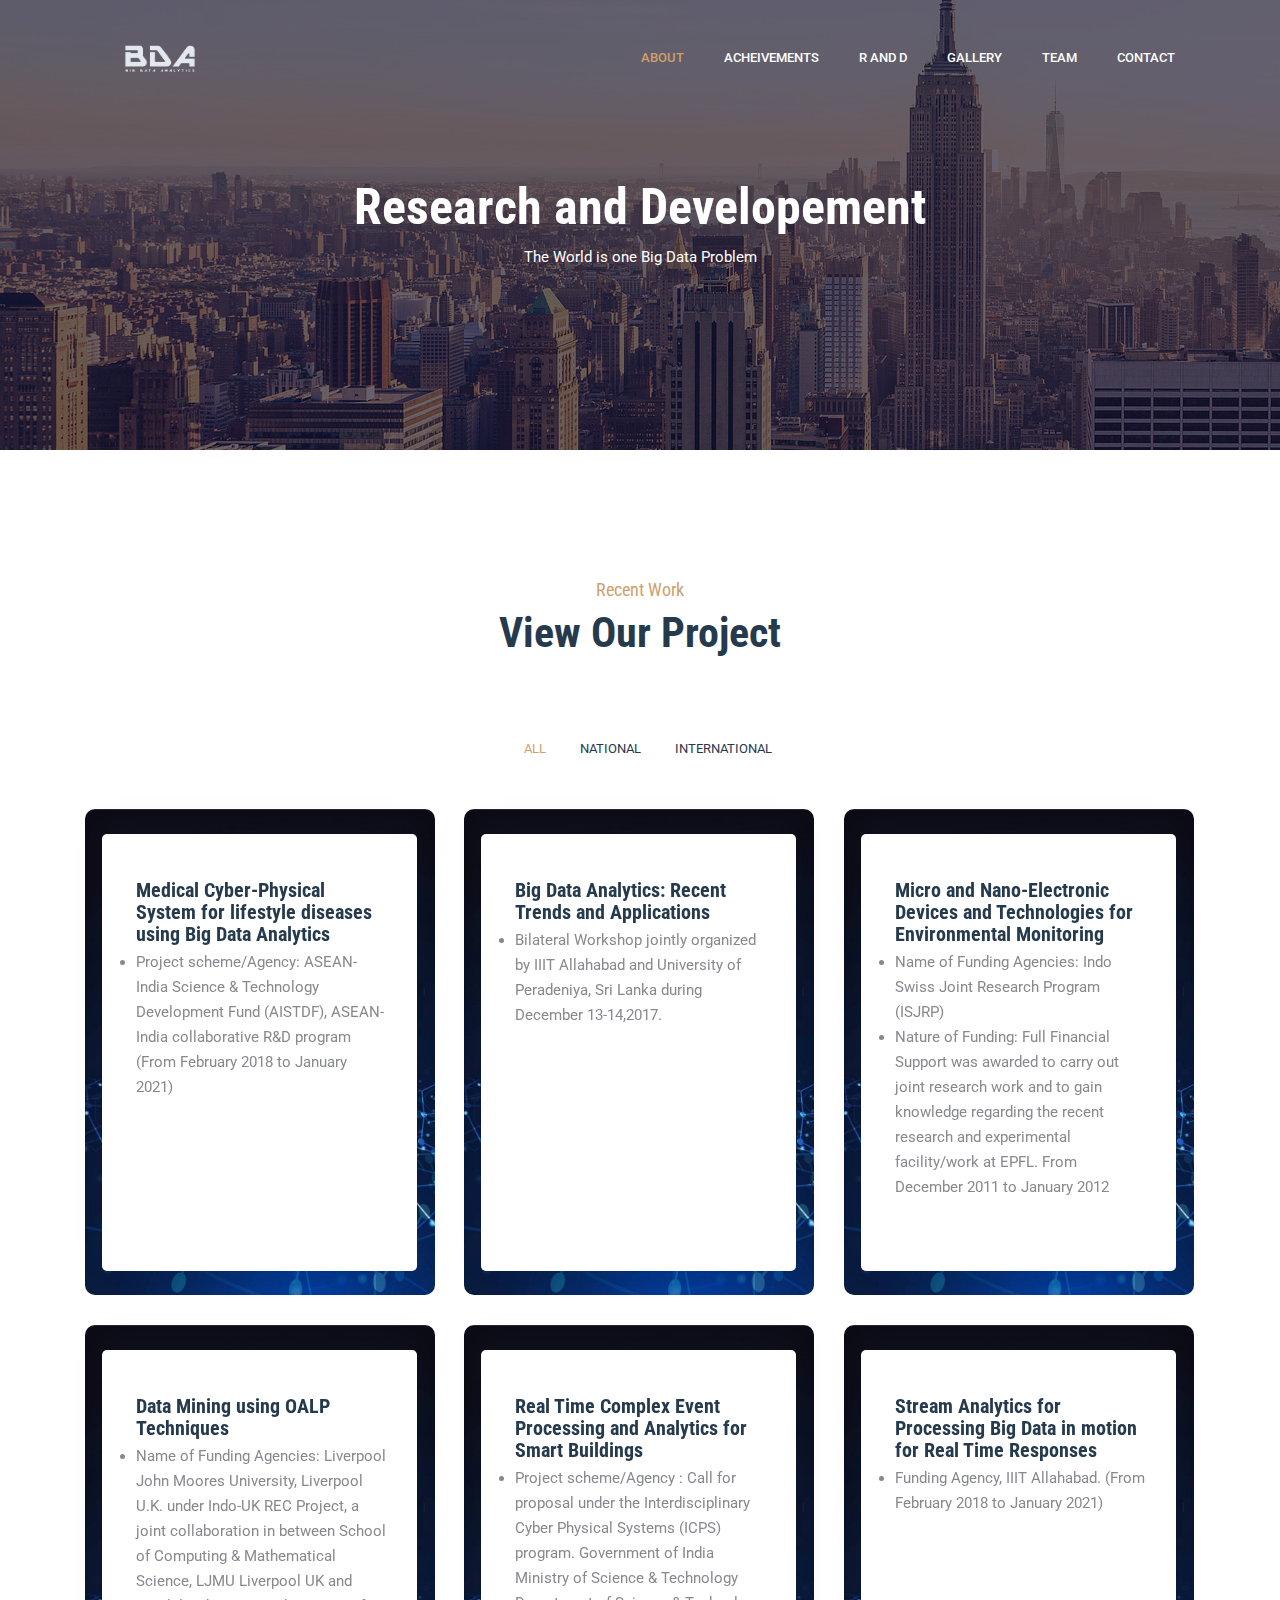
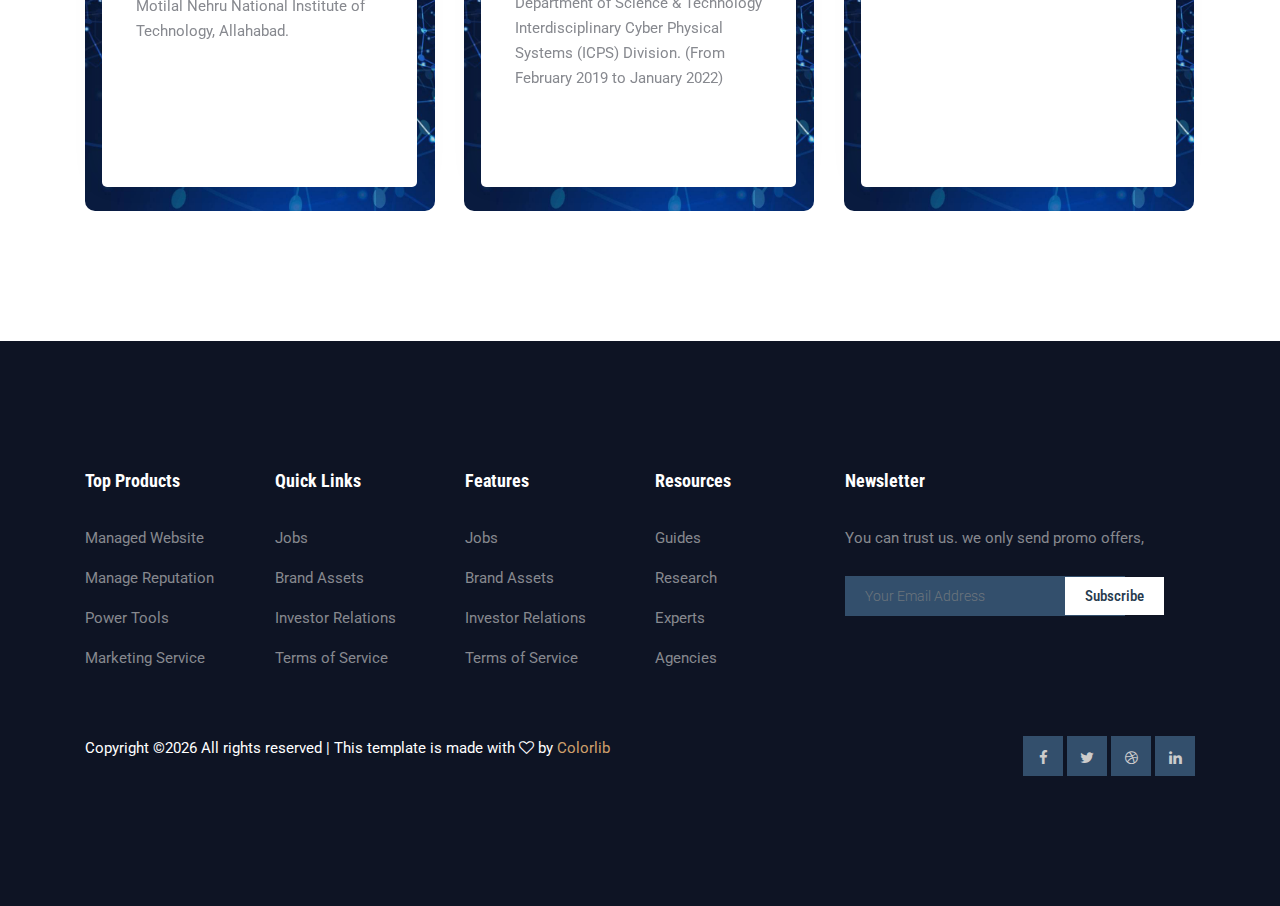
<file: services.html>
<!DOCTYPE html>
<html lang="zxx" class="no-js">

<head>
	<!-- Mobile Specific Meta -->
	<meta name="viewport" content="width=device-width, initial-scale=1, shrink-to-fit=no">
	<!-- Favicon-->
	<link rel="shortcut icon" href="img/fav.png">
	<!-- Author Meta -->
	<meta name="author" content="colorlib">
	<!-- Meta Description -->
	<meta name="description" content="">
	<!-- Meta Keyword -->
	<meta name="keywords" content="">
	<!-- meta character set -->
	<meta charset="UTF-8">
	<!-- Site Title -->
	<title>Research and Developement</title>

	<link href="https://fonts.googleapis.com/css?family=Roboto+Condensed:300,400,700|Roboto:400,500" rel="stylesheet">
	<!--
			CSS
			============================================= -->
	<link rel="stylesheet" href="css/linearicons.css">
	<link rel="stylesheet" href="css/font-awesome.min.css">
	<link rel="stylesheet" href="css/bootstrap.css">
	<link rel="stylesheet" href="css/owl.carousel.css">
	<link rel="stylesheet" href="css/magnific-popup.css">
	<link rel="stylesheet" href="css/nice-select.css">
	<link rel="stylesheet" href="css/main.css">
</head>

<body>

	<!-- Start Header Area -->
	<header class="default-header">
		<nav class="navbar navbar-expand-lg navbar-light">
			<div class="container">
				<a class="navbar-brand" href="index.html">
					<img src="img/new.png" height=60px width=150px alt="">
				</a>
				<button class="navbar-toggler" type="button" data-toggle="collapse" data-target="#navbarSupportedContent"
				 aria-controls="navbarSupportedContent" aria-expanded="false" aria-label="Toggle navigation">
					<span class="fa fa-bars"></span>
				</button>

				<div class="collapse navbar-collapse justify-content-end align-items-center" id="navbarSupportedContent">
					<ul class="navbar-nav">
						
						<li><a class="active" href="index.html">About</a></li>
					
						<li>
							<a href="achievements.html">Acheivements</a>
						</li>
						<li><a href="services.html">R and D</a></li>
						<li><a href="test.html">Gallery</a></li>
						<!-- <li class="dropdown">
							<a class="dropdown-toggle" href="#" id="navbardrop" data-toggle="dropdown">
								Blog
							</a>
							<div class="dropdown-menu">
								<a class="dropdown-item" href="blog-home.html">Blog</a>
								<a class="dropdown-item" href="blog-single.html">Blog Details</a>
							</div>
						</li> -->
						<li><a href="team.html">Team</a></li>
						<li><a href="contact.html">Contact</a></li>
					</ul>
				</div>
			</div>
		</nav>
	</header>
	<!-- End Header Area -->

	<!-- Start top-section Area -->
	<section class="banner-area relative">
		<div class="overlay overlay-bg"></div>
		<div class="container">
			<div class="row justify-content-between align-items-center text-center banner-content">
				<div class="col-lg-12">
					<h1 class="text-white">Research and Developement</h1>
					<p>The World is one Big Data Problem</p>
				</div>
			</div>
		</div>
	</section>
	<!-- End top-section Area -->

	<!-- Start Project Area -->
	<section class="project-area section-gap-top" id="project">
		<div class="container">
			<div class="row d-flex justify-content-center">
				<div class="col-lg-8">
					<div class="section-title text-center">
						<h4>Recent Work</h4>
						<h2>View Our Project</h2>
					</div>
				</div>
				<div class="col-lg-12">
					<div class="filters mb-5">
						<ul>
							<li class="active" data-filter=".all">All</li>
							<li data-filter=".popular">National</li>
							<li data-filter=".latest">International</li>
						</ul>
					</div>
				</div>
			</div>
			<div class="filters-content">
				<div class="row grid">
					<div class="col-lg-4 col-md-6 grid-sizer"></div>

					<div class="col-lg-4 col-md-6 grid-item all latest" data-wow-delay="0s">
						<div class="single-project">
							<div class="relative">
								<div class="thumb">
									<img class="image img-fluid" src="img/projects/4452.jpg" alt="">
								</div>
								<div class="middle" style="left:10px;">
									<h4>Medical Cyber-Physical System for lifestyle diseases using Big Data Analytics</h4>
									<div class="cat"><ul style="list-style-type:disc;"><li>Project scheme/Agency: ASEAN-India Science & Technology Development Fund (AISTDF), ASEAN-India collaborative R&D program (From February 2018 to January 2021)</li></ul></div>
								</div>
								<a class="overlay" href="#"></a>
							</div>
						</div>
					</div>

					<div class="col-lg-4 grid-item col-md-6 all latest">
						<div class="single-project">
							<div class="relative">
								<div class="thumb">
									<img class="image img-fluid" src="img/projects/4452.jpg" alt="">
								</div>
								<div class="middle" style="left:10px;">
									<h4>Big Data Analytics: Recent Trends and Applications</h4>
									<div class="cat">
									<ul style="list-style-type:disc;"><li>Bilateral Workshop jointly organized by IIIT Allahabad and University of Peradeniya, Sri Lanka during December 13-14,2017.</li>
									</ul>
								    </div>
								</div>
								<a class="overlay" href="#"></a>
							</div>
						</div>
					</div>

					<div class="col-lg-4 grid-item col-md-6 all latest">
						<div class="single-project">
							<div class="relative">
								<div class="thumb">
									<img class="image img-fluid" src="img/projects/4452.jpg" alt="">
								</div>
								<div class="middle" style="left:10px;">
									<h4>Micro and Nano-Electronic Devices and Technologies for Environmental Monitoring</h4>
									<div class="cat"><ul style="list-style-type:disc;"><li>Name of Funding Agencies: Indo Swiss Joint Research Program (ISJRP)</li>
									<li>Nature of Funding: Full Financial Support was awarded to carry out joint research work and to gain knowledge regarding the recent research and experimental facility/work at EPFL. From December 2011 to January 2012</li></ul>
									</div>
								</div>
								<a class="overlay" href="#"></a>
							</div>
						</div>
					</div>

					<div class="col-lg-4 grid-item col-md-6 all latest">
						<div class="single-project">
							<div class="relative">
								<div class="thumb">
									<img class="image img-fluid" src="img/projects/4452.jpg" alt="">
								</div>
								<div class="middle" style="left:10px;">
									<h4>Data Mining using OALP Techniques</h4>
									<div class="cat"><ul style="list-style-type:disc;">
									<li>Name of Funding Agencies: Liverpool John Moores University, Liverpool U.K. under Indo-UK REC Project, a joint collaboration in between School of Computing & Mathematical Science, LJMU Liverpool UK and Motilal Nehru National Institute of Technology, Allahabad.</li>
								    </ul>
									</div>
								</div>
								<a class="overlay" href="#"></a>
							</div>
						</div>
					</div>

					<div class="col-lg-4 grid-item col-md-6 all popular">
						<div class="single-project">
							<div class="relative">
								<div class="thumb">
									<img class="image img-fluid" src="img/projects/4452.jpg" alt="">
								</div>
								<div class="middle" style="left:10px;">
									<h4>Real Time Complex Event Processing and Analytics for Smart Buildings</h4>
									<div class="cat"><ul style="list-style-type:disc;">
									<li>Project scheme/Agency : Call for proposal under the Interdisciplinary Cyber Physical Systems (ICPS) program. Government of India Ministry of Science & Technology Department of Science & Technology Interdisciplinary Cyber Physical Systems (ICPS) Division. (From February 2019 to January 2022)</li>
								    </ul>
									</div>
								</div>
								<a class="overlay" href="#"></a>
							</div>
						</div>
					</div>
					<div class="col-lg-4 grid-item col-md-6 all popular">
						<div class="single-project">
							<div class="relative">
								<div class="thumb">
									<img class="image img-fluid" src="img/projects/4452.jpg" alt="">
								</div>
								<div class="middle" style="left:10px;">
									<h4>Stream Analytics for Processing Big Data in motion for Real Time Responses</h4>
									<div class="cat"><ul style="list-style-type:disc;">
									<li>Funding Agency, IIIT Allahabad. (From February 2018 to January 2021)</li>
								    </ul>
									</div>
								</div>
								<a class="overlay" href="#"></a>
							</div>
						</div>
					</div>

				</div>
			</div>
		</div>
	</section>
	<!-- End Project Area -->

	<!-- start footer Area -->
	<footer class="footer-area section-gap">
		<div class="container">
			<div class="row">
				<div class="col-lg-2 col-md-6 single-footer-widget">
					<h4>Top Products</h4>
					<ul>
						<li><a href="#">Managed Website</a></li>
						<li><a href="#">Manage Reputation</a></li>
						<li><a href="#">Power Tools</a></li>
						<li><a href="#">Marketing Service</a></li>
					</ul>
				</div>
				<div class="col-lg-2 col-md-6 single-footer-widget">
					<h4>Quick Links</h4>
					<ul>
						<li><a href="#">Jobs</a></li>
						<li><a href="#">Brand Assets</a></li>
						<li><a href="#">Investor Relations</a></li>
						<li><a href="#">Terms of Service</a></li>
					</ul>
				</div>
				<div class="col-lg-2 col-md-6 single-footer-widget">
					<h4>Features</h4>
					<ul>
						<li><a href="#">Jobs</a></li>
						<li><a href="#">Brand Assets</a></li>
						<li><a href="#">Investor Relations</a></li>
						<li><a href="#">Terms of Service</a></li>
					</ul>
				</div>
				<div class="col-lg-2 col-md-6 single-footer-widget">
					<h4>Resources</h4>
					<ul>
						<li><a href="#">Guides</a></li>
						<li><a href="#">Research</a></li>
						<li><a href="#">Experts</a></li>
						<li><a href="#">Agencies</a></li>
					</ul>
				</div>
				<div class="col-lg-4 col-md-6 single-footer-widget">
					<h4>Newsletter</h4>
					<p>You can trust us. we only send promo offers,</p>
					<div class="form-wrap" id="mc_embed_signup">
						<form target="_blank" action="https://spondonit.us12.list-manage.com/subscribe/post?u=1462626880ade1ac87bd9c93a&amp;id=92a4423d01"
						 method="get" class="form-inline">
							<input class="form-control" name="EMAIL" placeholder="Your Email Address" onfocus="this.placeholder = ''" onblur="this.placeholder = 'Your Email Address'"
							 required="" type="email" />
							<button class="click-btn btn btn-default">
								<span>subscribe</span>
							</button>
							<div style="position: absolute; left: -5000px;">
								<input name="b_36c4fd991d266f23781ded980_aefe40901a" tabindex="-1" value="" type="text" />
							</div>

							<div class="info"></div>
						</form>
					</div>
				</div>
			</div>
			<div class="row footer-bottom d-flex justify-content-between">
				<p class="col-lg-8 col-sm-12 footer-text m-0 text-white">
					<!-- Link back to Colorlib can't be removed. Template is licensed under CC BY 3.0. -->
Copyright &copy;<script>document.write(new Date().getFullYear());</script> All rights reserved | This template is made with <i class="fa fa-heart-o" aria-hidden="true"></i> by <a href="https://colorlib.com" target="_blank">Colorlib</a>
<!-- Link back to Colorlib can't be removed. Template is licensed under CC BY 3.0. -->
				</p>
				<div class="col-lg-4 col-sm-12 footer-social">
					<a href="#"><i class="fa fa-facebook-f"></i></a>
					<a href="#"><i class="fa fa-twitter"></i></a>
					<a href="#"><i class="fa fa-dribbble"></i></a>
					<a href="#"><i class="fa fa-linkedin"></i></a>
				</div>
			</div>
		</div>
	</footer>
	<!-- End footer Area -->

	<script src="js/vendor/jquery-2.2.4.min.js"></script>
	<script src="https://cdnjs.cloudflare.com/ajax/libs/popper.js/1.11.0/umd/popper.min.js" integrity="sha384-b/U6ypiBEHpOf/4+1nzFpr53nxSS+GLCkfwBdFNTxtclqqenISfwAzpKaMNFNmj4"
	 crossorigin="anonymous"></script>
	<script src="js/vendor/bootstrap.min.js"></script>
	<script src="js/jquery.ajaxchimp.min.js"></script>
	<script src="js/parallax.min.js"></script>
	<script src="js/owl.carousel.min.js"></script>
	<script src="js/isotope.pkgd.min.js"></script>
	<script src="js/jquery.nice-select.min.js"></script>
	<script src="js/jquery.magnific-popup.min.js"></script>
	<script src="js/jquery.sticky.js"></script>
	<script src="js/main.js"></script>
</body>

</html>
</file>
<file: css/linearicons.css>
@font-face {
	font-family: 'Linearicons-Free';
	src:url('../fonts/Linearicons-Free.eot?w118d');
	src:url('../fonts/Linearicons-Free.eot?#iefixw118d') format('embedded-opentype'),
		url('../fonts/Linearicons-Free.woff2?w118d') format('woff2'),
		url('../fonts/Linearicons-Free.woff?w118d') format('woff'),
		url('../fonts/Linearicons-Free.ttf?w118d') format('truetype'),
		url('../fonts/Linearicons-Free.svg?w118d#Linearicons-Free') format('svg');
	font-weight: normal;
	font-style: normal;
}

.lnr {
	font-family: 'Linearicons-Free';
	speak: none;
	font-style: normal;
	font-weight: normal;
	font-variant: normal;
	text-transform: none;
	line-height: 1;

	/* Better Font Rendering =========== */
	-webkit-font-smoothing: antialiased;
	-moz-osx-font-smoothing: grayscale;
}

.lnr-home:before {
	content: "\e800";
}
.lnr-apartment:before {
	content: "\e801";
}
.lnr-pencil:before {
	content: "\e802";
}
.lnr-magic-wand:before {
	content: "\e803";
}
.lnr-drop:before {
	content: "\e804";
}
.lnr-lighter:before {
	content: "\e805";
}
.lnr-poop:before {
	content: "\e806";
}
.lnr-sun:before {
	content: "\e807";
}
.lnr-moon:before {
	content: "\e808";
}
.lnr-cloud:before {
	content: "\e809";
}
.lnr-cloud-upload:before {
	content: "\e80a";
}
.lnr-cloud-download:before {
	content: "\e80b";
}
.lnr-cloud-sync:before {
	content: "\e80c";
}
.lnr-cloud-check:before {
	content: "\e80d";
}
.lnr-database:before {
	content: "\e80e";
}
.lnr-lock:before {
	content: "\e80f";
}
.lnr-cog:before {
	content: "\e810";
}
.lnr-trash:before {
	content: "\e811";
}
.lnr-dice:before {
	content: "\e812";
}
.lnr-heart:before {
	content: "\e813";
}
.lnr-star:before {
	content: "\e814";
}
.lnr-star-half:before {
	content: "\e815";
}
.lnr-star-empty:before {
	content: "\e816";
}
.lnr-flag:before {
	content: "\e817";
}
.lnr-envelope:before {
	content: "\e818";
}
.lnr-paperclip:before {
	content: "\e819";
}
.lnr-inbox:before {
	content: "\e81a";
}
.lnr-eye:before {
	content: "\e81b";
}
.lnr-printer:before {
	content: "\e81c";
}
.lnr-file-empty:before {
	content: "\e81d";
}
.lnr-file-add:before {
	content: "\e81e";
}
.lnr-enter:before {
	content: "\e81f";
}
.lnr-exit:before {
	content: "\e820";
}
.lnr-graduation-hat:before {
	content: "\e821";
}
.lnr-license:before {
	content: "\e822";
}
.lnr-music-note:before {
	content: "\e823";
}
.lnr-film-play:before {
	content: "\e824";
}
.lnr-camera-video:before {
	content: "\e825";
}
.lnr-camera:before {
	content: "\e826";
}
.lnr-picture:before {
	content: "\e827";
}
.lnr-book:before {
	content: "\e828";
}
.lnr-bookmark:before {
	content: "\e829";
}
.lnr-user:before {
	content: "\e82a";
}
.lnr-users:before {
	content: "\e82b";
}
.lnr-shirt:before {
	content: "\e82c";
}
.lnr-store:before {
	content: "\e82d";
}
.lnr-cart:before {
	content: "\e82e";
}
.lnr-tag:before {
	content: "\e82f";
}
.lnr-phone-handset:before {
	content: "\e830";
}
.lnr-phone:before {
	content: "\e831";
}
.lnr-pushpin:before {
	content: "\e832";
}
.lnr-map-marker:before {
	content: "\e833";
}
.lnr-map:before {
	content: "\e834";
}
.lnr-location:before {
	content: "\e835";
}
.lnr-calendar-full:before {
	content: "\e836";
}
.lnr-keyboard:before {
	content: "\e837";
}
.lnr-spell-check:before {
	content: "\e838";
}
.lnr-screen:before {
	content: "\e839";
}
.lnr-smartphone:before {
	content: "\e83a";
}
.lnr-tablet:before {
	content: "\e83b";
}
.lnr-laptop:before {
	content: "\e83c";
}
.lnr-laptop-phone:before {
	content: "\e83d";
}
.lnr-power-switch:before {
	content: "\e83e";
}
.lnr-bubble:before {
	content: "\e83f";
}
.lnr-heart-pulse:before {
	content: "\e840";
}
.lnr-construction:before {
	content: "\e841";
}
.lnr-pie-chart:before {
	content: "\e842";
}
.lnr-chart-bars:before {
	content: "\e843";
}
.lnr-gift:before {
	content: "\e844";
}
.lnr-diamond:before {
	content: "\e845";
}
.lnr-linearicons:before {
	content: "\e846";
}
.lnr-dinner:before {
	content: "\e847";
}
.lnr-coffee-cup:before {
	content: "\e848";
}
.lnr-leaf:before {
	content: "\e849";
}
.lnr-paw:before {
	content: "\e84a";
}
.lnr-rocket:before {
	content: "\e84b";
}
.lnr-briefcase:before {
	content: "\e84c";
}
.lnr-bus:before {
	content: "\e84d";
}
.lnr-car:before {
	content: "\e84e";
}
.lnr-train:before {
	content: "\e84f";
}
.lnr-bicycle:before {
	content: "\e850";
}
.lnr-wheelchair:before {
	content: "\e851";
}
.lnr-select:before {
	content: "\e852";
}
.lnr-earth:before {
	content: "\e853";
}
.lnr-smile:before {
	content: "\e854";
}
.lnr-sad:before {
	content: "\e855";
}
.lnr-neutral:before {
	content: "\e856";
}
.lnr-mustache:before {
	content: "\e857";
}
.lnr-alarm:before {
	content: "\e858";
}
.lnr-bullhorn:before {
	content: "\e859";
}
.lnr-volume-high:before {
	content: "\e85a";
}
.lnr-volume-medium:before {
	content: "\e85b";
}
.lnr-volume-low:before {
	content: "\e85c";
}
.lnr-volume:before {
	content: "\e85d";
}
.lnr-mic:before {
	content: "\e85e";
}
.lnr-hourglass:before {
	content: "\e85f";
}
.lnr-undo:before {
	content: "\e860";
}
.lnr-redo:before {
	content: "\e861";
}
.lnr-sync:before {
	content: "\e862";
}
.lnr-history:before {
	content: "\e863";
}
.lnr-clock:before {
	content: "\e864";
}
.lnr-download:before {
	content: "\e865";
}
.lnr-upload:before {
	content: "\e866";
}
.lnr-enter-down:before {
	content: "\e867";
}
.lnr-exit-up:before {
	content: "\e868";
}
.lnr-bug:before {
	content: "\e869";
}
.lnr-code:before {
	content: "\e86a";
}
.lnr-link:before {
	content: "\e86b";
}
.lnr-unlink:before {
	content: "\e86c";
}
.lnr-thumbs-up:before {
	content: "\e86d";
}
.lnr-thumbs-down:before {
	content: "\e86e";
}
.lnr-magnifier:before {
	content: "\e86f";
}
.lnr-cross:before {
	content: "\e870";
}
.lnr-menu:before {
	content: "\e871";
}
.lnr-list:before {
	content: "\e872";
}
.lnr-chevron-up:before {
	content: "\e873";
}
.lnr-chevron-down:before {
	content: "\e874";
}
.lnr-chevron-left:before {
	content: "\e875";
}
.lnr-chevron-right:before {
	content: "\e876";
}
.lnr-arrow-up:before {
	content: "\e877";
}
.lnr-arrow-down:before {
	content: "\e878";
}
.lnr-arrow-left:before {
	content: "\e879";
}
.lnr-arrow-right:before {
	content: "\e87a";
}
.lnr-move:before {
	content: "\e87b";
}
.lnr-warning:before {
	content: "\e87c";
}
.lnr-question-circle:before {
	content: "\e87d";
}
.lnr-menu-circle:before {
	content: "\e87e";
}
.lnr-checkmark-circle:before {
	content: "\e87f";
}
.lnr-cross-circle:before {
	content: "\e880";
}
.lnr-plus-circle:before {
	content: "\e881";
}
.lnr-circle-minus:before {
	content: "\e882";
}
.lnr-arrow-up-circle:before {
	content: "\e883";
}
.lnr-arrow-down-circle:before {
	content: "\e884";
}
.lnr-arrow-left-circle:before {
	content: "\e885";
}
.lnr-arrow-right-circle:before {
	content: "\e886";
}
.lnr-chevron-up-circle:before {
	content: "\e887";
}
.lnr-chevron-down-circle:before {
	content: "\e888";
}
.lnr-chevron-left-circle:before {
	content: "\e889";
}
.lnr-chevron-right-circle:before {
	content: "\e88a";
}
.lnr-crop:before {
	content: "\e88b";
}
.lnr-frame-expand:before {
	content: "\e88c";
}
.lnr-frame-contract:before {
	content: "\e88d";
}
.lnr-layers:before {
	content: "\e88e";
}
.lnr-funnel:before {
	content: "\e88f";
}
.lnr-text-format:before {
	content: "\e890";
}
.lnr-text-format-remove:before {
	content: "\e891";
}
.lnr-text-size:before {
	content: "\e892";
}
.lnr-bold:before {
	content: "\e893";
}
.lnr-italic:before {
	content: "\e894";
}
.lnr-underline:before {
	content: "\e895";
}
.lnr-strikethrough:before {
	content: "\e896";
}
.lnr-highlight:before {
	content: "\e897";
}
.lnr-text-align-left:before {
	content: "\e898";
}
.lnr-text-align-center:before {
	content: "\e899";
}
.lnr-text-align-right:before {
	content: "\e89a";
}
.lnr-text-align-justify:before {
	content: "\e89b";
}
.lnr-line-spacing:before {
	content: "\e89c";
}
.lnr-indent-increase:before {
	content: "\e89d";
}
.lnr-indent-decrease:before {
	content: "\e89e";
}
.lnr-pilcrow:before {
	content: "\e89f";
}
.lnr-direction-ltr:before {
	content: "\e8a0";
}
.lnr-direction-rtl:before {
	content: "\e8a1";
}
.lnr-page-break:before {
	content: "\e8a2";
}
.lnr-sort-alpha-asc:before {
	content: "\e8a3";
}
.lnr-sort-amount-asc:before {
	content: "\e8a4";
}
.lnr-hand:before {
	content: "\e8a5";
}
.lnr-pointer-up:before {
	content: "\e8a6";
}
.lnr-pointer-right:before {
	content: "\e8a7";
}
.lnr-pointer-down:before {
	content: "\e8a8";
}
.lnr-pointer-left:before {
	content: "\e8a9";
}
</file>
<file: css/nice-select.css>
.nice-select {
  -webkit-tap-highlight-color: transparent;
  background-color: #fff;
  border-radius: 5px;
  border: solid 1px #e8e8e8;
  box-sizing: border-box;
  clear: both;
  cursor: pointer;
  display: block;
  float: left;
  font-family: inherit;
  font-size: 14px;
  font-weight: normal;
  height: 42px;
  line-height: 40px;
  outline: none;
  padding-left: 18px;
  padding-right: 30px;
  position: relative;
  text-align: left !important;
  -webkit-transition: all 0.2s ease-in-out;
  transition: all 0.2s ease-in-out;
  -webkit-user-select: none;
     -moz-user-select: none;
      -ms-user-select: none;
          user-select: none;
  white-space: nowrap;
  width: auto; }
  .nice-select:hover {
    border-color: #dbdbdb; }
  .nice-select:active, .nice-select.open, .nice-select:focus {
    border-color: #999; }
  .nice-select:after {
    border-bottom: 2px solid #999;
    border-right: 2px solid #999;
    content: '';
    display: block;
    height: 5px;
    margin-top: -4px;
    pointer-events: none;
    position: absolute;
    right: 12px;
    top: 50%;
    -webkit-transform-origin: 66% 66%;
        -ms-transform-origin: 66% 66%;
            transform-origin: 66% 66%;
    -webkit-transform: rotate(45deg);
        -ms-transform: rotate(45deg);
            transform: rotate(45deg);
    -webkit-transition: all 0.15s ease-in-out;
    transition: all 0.15s ease-in-out;
    width: 5px; }
  .nice-select.open:after {
    -webkit-transform: rotate(-135deg);
        -ms-transform: rotate(-135deg);
            transform: rotate(-135deg); }
  .nice-select.open .list {
    opacity: 1;
    pointer-events: auto;
    -webkit-transform: scale(1) translateY(0);
        -ms-transform: scale(1) translateY(0);
            transform: scale(1) translateY(0); }
  .nice-select.disabled {
    border-color: #ededed;
    color: #999;
    pointer-events: none; }
    .nice-select.disabled:after {
      border-color: #cccccc; }
  .nice-select.wide {
    width: 100%; }
    .nice-select.wide .list {
      left: 0 !important;
      right: 0 !important; }
  .nice-select.right {
    float: right; }
    .nice-select.right .list {
      left: auto;
      right: 0; }
  .nice-select.small {
    font-size: 12px;
    height: 36px;
    line-height: 34px; }
    .nice-select.small:after {
      height: 4px;
      width: 4px; }
    .nice-select.small .option {
      line-height: 34px;
      min-height: 34px; }
  .nice-select .list {
    background-color: #fff;
    border-radius: 5px;
    box-shadow: 0 0 0 1px rgba(68, 68, 68, 0.11);
    box-sizing: border-box;
    margin-top: 4px;
    opacity: 0;
    overflow: hidden;
    padding: 0;
    pointer-events: none;
    position: absolute;
    top: 100%;
    left: 0;
    -webkit-transform-origin: 50% 0;
        -ms-transform-origin: 50% 0;
            transform-origin: 50% 0;
    -webkit-transform: scale(0.75) translateY(-21px);
        -ms-transform: scale(0.75) translateY(-21px);
            transform: scale(0.75) translateY(-21px);
    -webkit-transition: all 0.2s cubic-bezier(0.5, 0, 0, 1.25), opacity 0.15s ease-out;
    transition: all 0.2s cubic-bezier(0.5, 0, 0, 1.25), opacity 0.15s ease-out;
    z-index: 9; }
    .nice-select .list:hover .option:not(:hover) {
      background-color: transparent !important; }
  .nice-select .option {
    cursor: pointer;
    font-weight: 400;
    line-height: 40px;
    list-style: none;
    min-height: 40px;
    outline: none;
    padding-left: 18px;
    padding-right: 29px;
    text-align: left;
    -webkit-transition: all 0.2s;
    transition: all 0.2s; }
    .nice-select .option:hover, .nice-select .option.focus, .nice-select .option.selected.focus {
      background-color: #f6f6f6; }
    .nice-select .option.selected {
      font-weight: bold; }
    .nice-select .option.disabled {
      background-color: transparent;
      color: #999;
      cursor: default; }

.no-csspointerevents .nice-select .list {
  display: none; }

.no-csspointerevents .nice-select.open .list {
  display: block; }
</file>
<file: css/main.css>
::-moz-selection{background-color:#cea06c;color:#fff}
::selection{background-color:#cea06c;color:#fff}::-webkit-input-placeholder{color:#777777;font-weight:300}:-moz-placeholder{color:#777777;opacity:1;font-weight:300}::-moz-placeholder{color:#777777;opacity:1;font-weight:300}:-ms-input-placeholder{color:#777777;font-weight:300}::-ms-input-placeholder{color:#777777;font-weight:300}body{color:#87898f;font-family:"Roboto",sans-serif;font-size:15px;font-weight:400;line-height:25px;position:relative}ol,ul{margin:0;padding:0;list-style:none}select{display:block}figure{margin:0}a{-webkit-transition:all 0.3s ease 0s;-moz-transition:all 0.3s ease 0s;-o-transition:all 0.3s ease 0s;transition:all 0.3s ease 0s}iframe{border:0}a,a:focus,a:hover{text-decoration:none;outline:0}.btn.active.focus,.btn.active:focus,.btn.focus,.btn.focus:active,.btn:active:focus,.btn:focus{text-decoration:none;outline:0}.card-panel{margin:0;padding:60px}.btn i,.btn-large i,.btn-floating i,.btn-large i,.btn-flat i{font-size:1em;line-height:inherit}.gray-bg{background:#f9f9ff}h1,h2,h3,h4,h5,h6{font-family:"Roboto Condensed",sans-serif;color:#263a4e;line-height:1.1em;margin-bottom:0;margin-top:0;font-weight:700}.h1,.h2,.h3,.h4,.h5,.h6{margin-bottom:0;margin-top:0;font-family:"Roboto Condensed",sans-serif;font-weight:700;color:#263a4e}h1,.h1{font-size:36px}h2,.h2{font-size:42px}h3,.h3{font-size:24px}h4,.h4{font-size:20px}h5,.h5{font-size:16px}h6,.h6{font-size:14px}td,th{border-radius:0px}.clear::before,.clear::after{content:" ";display:table}.clear::after{clear:both}.fz-11{font-size:11px}.fz-12{font-size:12px}.fz-13{font-size:13px}.fz-14{font-size:14px}.fz-15{font-size:15px}.fz-16{font-size:16px}.fz-18{font-size:18px}.fz-30{font-size:30px}.fz-48{font-size:48px !important}.fw100{font-weight:100}.fw300{font-weight:300}.fw400{font-weight:400 !important}.fw500{font-weight:500}.f700{font-weight:700}.fsi{font-style:italic}.mt-10{margin-top:10px}.mt-15{margin-top:15px}.mt-20{margin-top:20px}.mt-25{margin-top:25px}.mt-30{margin-top:30px}.mt-35{margin-top:35px}.mt-40{margin-top:40px}.mt-50{margin-top:50px}.mt-60{margin-top:60px}.mt-70{margin-top:70px}.mt-80{margin-top:80px}.mt-100{margin-top:100px}.mt-120{margin-top:120px}.mt-150{margin-top:150px}.ml-0{margin-left:0 !important}.ml-5{margin-left:5px !important}.ml-10{margin-left:10px}.ml-15{margin-left:15px}.ml-20{margin-left:20px}.ml-30{margin-left:30px}.ml-50{margin-left:50px}.mr-0{margin-right:0 !important}.mr-5{margin-right:5px !important}.mr-15{margin-right:15px}.mr-10{margin-right:10px}.mr-20{margin-right:20px}.mr-30{margin-right:30px}.mr-50{margin-right:50px}.mb-0{margin-bottom:0px}.mb-0-i{margin-bottom:0px !important}.mb-5{margin-bottom:5px}.mb-10{margin-bottom:10px}.mb-15{margin-bottom:15px}.mb-20{margin-bottom:20px}.mb-25{margin-bottom:25px}.mb-30{margin-bottom:30px}.mb-40{margin-bottom:40px}.mb-50{margin-bottom:50px}.mb-60{margin-bottom:60px}.mb-70{margin-bottom:70px}.mb-80{margin-bottom:80px}.mb-90{margin-bottom:90px}.mb-100{margin-bottom:100px}.pt-0{padding-top:0px}.pt-10{padding-top:10px}.pt-15{padding-top:15px}.pt-20{padding-top:20px}.pt-25{padding-top:25px}.pt-30{padding-top:30px}.pt-40{padding-top:40px}.pt-50{padding-top:50px}.pt-60{padding-top:60px}.pt-70{padding-top:70px}.pt-80{padding-top:80px}.pt-90{padding-top:90px}.pt-100{padding-top:100px}.pt-120{padding-top:120px}.pt-150{padding-top:150px}.pb-0{padding-bottom:0px}.pb-10{padding-bottom:10px}.pb-15{padding-bottom:15px}.pb-20{padding-bottom:20px}.pb-25{padding-bottom:25px}.pb-30{padding-bottom:30px}.pb-40{padding-bottom:40px}.pb-50{padding-bottom:50px}.pb-60{padding-bottom:60px}.pb-70{padding-bottom:70px}.pb-80{padding-bottom:80px}.pb-90{padding-bottom:90px}.pb-100{padding-bottom:100px}.pb-120{padding-bottom:120px}.pb-150{padding-bottom:150px}.pr-30{padding-right:30px}.pl-30{padding-left:30px}.pl-90{padding-left:90px}.p-40{padding:40px}.float-left{float:left}.float-right{float:right}.text-italic{font-style:italic}.text-white{color:#fff}.transition{-webkit-transition:all 0.3s ease 0s;-moz-transition:all 0.3s ease 0s;-o-transition:all 0.3s ease 0s;transition:all 0.3s ease 0s}.section-full{padding:100px 0}.section-half{padding:75px 0}.text-center{text-align:center}.text-left{text-align:left}.text-rigth{text-align:right}.flex{display:-webkit-box;display:-webkit-flex;display:-moz-flex;display:-ms-flexbox;display:flex}.inline-flex{display:-webkit-inline-box;display:-webkit-inline-flex;display:-moz-inline-flex;display:-ms-inline-flexbox;display:inline-flex}.flex-grow{-webkit-box-flex:1;-webkit-flex-grow:1;-moz-flex-grow:1;-ms-flex-positive:1;flex-grow:1}.flex-wrap{-webkit-flex-wrap:wrap;-moz-flex-wrap:wrap;-ms-flex-wrap:wrap;flex-wrap:wrap}.flex-left{-webkit-box-pack:start;-ms-flex-pack:start;-webkit-justify-content:flex-start;-moz-justify-content:flex-start;justify-content:flex-start}.flex-middle{-webkit-box-align:center;-ms-flex-align:center;-webkit-align-items:center;-moz-align-items:center;align-items:center}.flex-right{-webkit-box-pack:end;-ms-flex-pack:end;-webkit-justify-content:flex-end;-moz-justify-content:flex-end;justify-content:flex-end}.flex-top{-webkit-align-self:flex-start;-moz-align-self:flex-start;-ms-flex-item-align:start;align-self:flex-start}.flex-center{-webkit-box-pack:center;-ms-flex-pack:center;-webkit-justify-content:center;-moz-justify-content:center;justify-content:center}.flex-bottom{-webkit-align-self:flex-end;-moz-align-self:flex-end;-ms-flex-item-align:end;align-self:flex-end}.space-between{-webkit-box-pack:justify;-ms-flex-pack:justify;-webkit-justify-content:space-between;-moz-justify-content:space-between;justify-content:space-between}.space-around{-ms-flex-pack:distribute;-webkit-justify-content:space-around;-moz-justify-content:space-around;justify-content:space-around}.flex-column{-webkit-box-direction:normal;-webkit-box-orient:vertical;-webkit-flex-direction:column;-moz-flex-direction:column;-ms-flex-direction:column;flex-direction:column}.flex-cell{display:-webkit-box;display:-webkit-flex;display:-moz-flex;display:-ms-flexbox;display:flex;-webkit-box-flex:1;-webkit-flex-grow:1;-moz-flex-grow:1;-ms-flex-positive:1;flex-grow:1}.display-table{display:table}.light{color:#fff}.dark{color:#222}.relative{position:relative}.overflow-hidden{overflow:hidden}.container.fullwidth{width:100%}.container.no-padding{padding-left:0;padding-right:0}.no-padding{padding:0}.section-bg{background:#f9fafc}@media (max-width: 767px){.no-flex-xs{display:block !important}}.row.no-margin{margin-left:0;margin-right:0}.section-gap{padding:130px 0}@media (max-width: 991px){.section-gap{padding:70px 0}}.section-gap-top{padding-top:130px}@media (max-width: 991px){.section-gap-top{padding-top:70px}}.section-gap-bottom{padding-bottom:130px}@media (max-width: 991px){.section-gap-bottom{padding-bottom:70px}}.section-title{text-align:center;margin-bottom:80px}@media (max-width: 991px){.section-title{margin-bottom:40px}}.section-title h4{color:#cea06c;font-weight:400}@media (max-width: 767px){.section-title h4{margin-bottom:10px}}.section-title h2{font-size:42px;margin-top:10px;margin-bottom:20px}@media (max-width: 991px){.section-title h2{margin-bottom:5px;margin-top:0px}}@media (max-width: 991px){.section-title h2{font-size:30px}}.primary-btn{position:relative;display:inline-block;color:#263a4e;padding:12px 35px;font-family:"Roboto",sans-serif;font-size:15px;font-weight:500;outline:none !important;text-align:center;cursor:pointer;text-transform:capitalize;background:transparent;border:1px solid #cea06c;-webkit-transition:all 0.3s ease 0s;-moz-transition:all 0.3s ease 0s;-o-transition:all 0.3s ease 0s;transition:all 0.3s ease 0s}.primary-btn:hover{background:#cea06c;color:#fff}.overlay{position:absolute;top:0px;left:0px;bottom:0px;right:0px}.video-play-button{position:relative;box-sizing:content-box;display:inline-block;width:32px;height:44px;border-radius:50%;padding:46px 8px 18px 28px}.video-play-button:before,.video-play-button:after{content:"";position:absolute;left:50%;top:50%;-webkit-transform:translate(-50%, -50%);-moz-transform:translate(-50%, -50%);-ms-transform:translate(-50%, -50%);-o-transform:translate(-50%, -50%);transform:translate(-50%, -50%);display:block;width:80px;height:80px;background:#fff;border-radius:50%}.video-play-button:before{z-index:0;-webkit-animation:pulse-border 2000ms ease-out infinite;-moz-animation:pulse-border 2000ms ease-out infinite;-o-animation:pulse-border 2000ms ease-out infinite;animation:pulse-border 2000ms ease-out infinite}.video-play-button:after{z-index:1;-webkit-transition:all 200ms ease;-moz-transition:all 200ms ease;-o-transition:all 200ms ease;transition:all 200ms ease}.video-play-button span{display:block;position:relative;z-index:3;width:0;height:0;border-left:16px solid #cea06c;border-top:8px solid transparent;border-bottom:8px solid transparent}@-webkit-keyframes pulse-border{0%{-webkit-transform:translate(-50%, -50%) translateZ(0) scale(1);-moz-transform:translate(-50%, -50%) translateZ(0) scale(1);-ms-transform:translate(-50%, -50%) translateZ(0) scale(1);-o-transform:translate(-50%, -50%) translateZ(0) scale(1);transform:translate(-50%, -50%) translateZ(0) scale(1);opacity:.7}100%{-webkit-transform:translate(-50%, -50%) translateZ(0) scale(1.5);-moz-transform:translate(-50%, -50%) translateZ(0) scale(1.5);-ms-transform:translate(-50%, -50%) translateZ(0) scale(1.5);-o-transform:translate(-50%, -50%) translateZ(0) scale(1.5);transform:translate(-50%, -50%) translateZ(0) scale(1.5);opacity:0.1}}@-moz-keyframes pulse-border{0%{-webkit-transform:translate(-50%, -50%) translateZ(0) scale(1);-moz-transform:translate(-50%, -50%) translateZ(0) scale(1);-ms-transform:translate(-50%, -50%) translateZ(0) scale(1);-o-transform:translate(-50%, -50%) translateZ(0) scale(1);transform:translate(-50%, -50%) translateZ(0) scale(1);opacity:.7}100%{-webkit-transform:translate(-50%, -50%) translateZ(0) scale(1.5);-moz-transform:translate(-50%, -50%) translateZ(0) scale(1.5);-ms-transform:translate(-50%, -50%) translateZ(0) scale(1.5);-o-transform:translate(-50%, -50%) translateZ(0) scale(1.5);transform:translate(-50%, -50%) translateZ(0) scale(1.5);opacity:0.1}}@-o-keyframes pulse-border{0%{-webkit-transform:translate(-50%, -50%) translateZ(0) scale(1);-moz-transform:translate(-50%, -50%) translateZ(0) scale(1);-ms-transform:translate(-50%, -50%) translateZ(0) scale(1);-o-transform:translate(-50%, -50%) translateZ(0) scale(1);transform:translate(-50%, -50%) translateZ(0) scale(1);opacity:.7}100%{-webkit-transform:translate(-50%, -50%) translateZ(0) scale(1.5);-moz-transform:translate(-50%, -50%) translateZ(0) scale(1.5);-ms-transform:translate(-50%, -50%) translateZ(0) scale(1.5);-o-transform:translate(-50%, -50%) translateZ(0) scale(1.5);transform:translate(-50%, -50%) translateZ(0) scale(1.5);opacity:0.1}}@keyframes pulse-border{0%{-webkit-transform:translate(-50%, -50%) translateZ(0) scale(1);-moz-transform:translate(-50%, -50%) translateZ(0) scale(1);-ms-transform:translate(-50%, -50%) translateZ(0) scale(1);-o-transform:translate(-50%, -50%) translateZ(0) scale(1);transform:translate(-50%, -50%) translateZ(0) scale(1);opacity:.7}100%{-webkit-transform:translate(-50%, -50%) translateZ(0) scale(1.5);-moz-transform:translate(-50%, -50%) translateZ(0) scale(1.5);-ms-transform:translate(-50%, -50%) translateZ(0) scale(1.5);-o-transform:translate(-50%, -50%) translateZ(0) scale(1.5);transform:translate(-50%, -50%) translateZ(0) scale(1.5);opacity:0.1}}@font-face{font-family:"Flaticon";src:url("../fonts/Flaticon.eot");src:url("../fonts/Flaticon.eot?#iefix") format("embedded-opentype"),url("../fonts/Flaticon.woff2") format("woff2"),url("../fonts/Flaticon.woff") format("woff"),url("../fonts/Flaticon.ttf") format("truetype"),url("../fonts/Flaticon.svg#Flaticon") format("svg");font-weight:normal;font-style:normal}@media screen and (-webkit-min-device-pixel-ratio: 0){@font-face{font-family:"Flaticon";src:url("../fonts/Flaticon.svg#Flaticon") format("svg")}}.fi:before{display:inline-block;font-family:"Flaticon";font-style:normal;font-weight:normal;font-variant:normal;line-height:1;text-decoration:inherit;text-rendering:optimizeLegibility;text-transform:none;-moz-osx-font-smoothing:grayscale;-webkit-font-smoothing:antialiased;font-smoothing:antialiased}.flaticon-compass:before{content:"\f100"}.flaticon-desk:before{content:"\f101"}.flaticon-bathroom:before{content:"\f102"}.flaticon-beach:before{content:"\f103"}.sticky-wrapper{position:absolute;width:100%;height:80px !important}.sticky-wrapper.is-sticky .default-header{background:#263a4e;box-shadow:-21.213px 21.213px 30px 0px rgba(158,158,158,0.3)}.default-header{position:absolute;top:0;left:0;width:100%;z-index:9;background:transparent}@media (max-width: 991px){.default-header{background:#263a4e}}.default-header .navbar{padding:22px 16px}.default-header .navbar .navbar-toggler{border:1px solid #fff;border-color:#fff;cursor:pointer}.default-header .navbar .navbar-toggler:focus{outline:none}.default-header .navbar .navbar-toggler span{color:#fff}.default-header .dropdown-item{font-size:14px;width:auto !important;text-align:left}@media (max-width: 767px){.default-header .dropdown-item{text-align:left;padding:0.25rem}}.default-header .dropdown-item{font-size:14px;width:auto !important;text-align:left}@media (max-width: 767px){.default-header .dropdown-item{text-align:left;padding:0.25rem}}@media (min-width: 991px){.default-header .dropdown .dropdown-menu{display:none;opacity:0;visibility:hidden;-webkit-transition:all 200ms ease-in;-moz-transition:all 200ms ease-in;-ms-transition:all 200ms ease-in;-o-transition:all 200ms ease-in;transition:all 200ms ease-in}.default-header .dropdown:hover .dropdown-menu{display:block;opacity:1;visibility:visible}}.default-header .dropdown-menu{border-radius:0;margin-top:27px;border:none}@media (max-width: 991px){.default-header .dropdown-menu{margin-top:0px}}.default-header .dropdown-menu a{padding:5px 15px}@media (max-width: 767px){.default-header .dropdown-menu{margin-top:0px}}.default-header .dropdown-item:focus,.default-header .dropdown-item:hover{color:#16181b;text-decoration:none;background-color:transparent}.menu-bar{cursor:pointer}.menu-bar span{color:#222;font-size:24px}@media (max-width: 992px){.navbar-nav{height:auto;max-height:400px;overflow-x:hidden}}.main-menubar{display:none !important}@media (max-width: 991.98px){.main-menubar{display:block !important}}.navbar-nav a{text-transform:uppercase;font-size:13px;font-weight:500;color:#fff;padding:32px 20px}.navbar-nav a:hover,.navbar-nav a.active{color:#cea06c}@media (max-width: 992px){.navbar-nav{margin-top:10px}.navbar-nav a{padding:0}.navbar-nav li{padding:10px 0}}@media (max-width: 991px){.navbar-nav .dropdown .dropdown-menu{background:transparent}}.navbar-nav .dropdown .dropdown-item{color:#263a4e;text-transform:capitalize}.navbar-nav .dropdown .dropdown-item:hover{color:#cea06c}@media (max-width: 991px){.navbar-nav .dropdown .dropdown-item{color:#fff}}.parallax-mirror{max-height:900px}.home-banner-area .template-name{-webkit-transform:rotate(-90deg);-moz-transform:rotate(-90deg);-ms-transform:rotate(-90deg);-o-transform:rotate(-90deg);transform:rotate(-90deg);position:absolute;top:24%;left:-1%;font-size:150px;font-weight:700;text-transform:uppercase;color:rgba(255,255,255,0.05)}@media (max-width: 767px){.home-banner-area .template-name{display:none}}.home-banner-area .fullscreen{height:900px}@media (max-width: 1199.98px){.home-banner-area .fullscreen{height:700px}}.home-banner-area .overlay{background:rgba(5,10,52,0.6)}.home-banner-area .banner-content{margin-top:25%}@media (max-width: 991px){.home-banner-area .banner-content{margin-top:37%;text-align:center}}@media (max-width: 767px){.home-banner-area .banner-content{margin-top:50%;text-align:center}}.home-banner-area .banner-content h1{color:#fff;font-size:100px;line-height:100px;font-weight:700;margin-bottom:20px}@media (max-width: 991.98px){.home-banner-area .banner-content h1{font-size:45px;line-height:60px}}@media (max-width: 991.98px){.home-banner-area .banner-content h1 br{display:none}}@media (max-width: 414px){.home-banner-area .banner-content h1{font-size:40px;line-height:50px}}.home-banner-area .banner-content p{font-size:18px;font-weight:300;text-transform:uppercase;color:#fff}.home-banner-area .banner-content .primary-btn{border:1px solid #fff;color:#fff;margin-top:20px}.home-banner-area .banner-content .primary-btn:hover{border:1px solid #cea06c}.banner-area{background:url(../img/common-banner.jpg) no-repeat;background-size:cover}.banner-area .banner-content{min-height:450px}.banner-area .overlay-bg{background:rgba(7,4,31,0.6)}.banner-area h1{font-size:50px;margin-bottom:10px}@media (max-width: 768px){.banner-area h1{font-size:35px}}.banner-area p{margin-bottom:0px;color:#fff}.head-bottom-meta{position:absolute;bottom:50px;left:50px;color:#fff}@media (max-width: 991px){.head-bottom-meta{left:50%;-webkit-transform:translateX(-50%);-moz-transform:translateX(-50%);-ms-transform:translateX(-50%);-o-transform:translateX(-50%);transform:translateX(-50%)}}.head-bottom-meta .meta-left a{margin-right:20px;color:#fff;cursor:pointer;-webkit-transition:all 0.3s ease 0s;-moz-transition:all 0.3s ease 0s;-o-transition:all 0.3s ease 0s;transition:all 0.3s ease 0s}.head-bottom-meta .meta-left a:hover{color:#cea06c}@media (max-width: 767px){.head-bottom-meta .flex-row{flex-direction:column !important}.head-bottom-meta .d-flex{display:block !important}}.top-section-area #imaginary_container{background:#fff;padding:24px}.top-section-area .stylish-input-group .form-control{border-right:0;box-shadow:0 0 0;border-color:#eee;background-color:#f7f7f7}.top-section-area .input-group-addon{background-color:#f7f7f7 !important;border-color:#eee}.top-section-area .stylish-input-group button{border:0;background:transparent}.top-section-area input{font-size:14px}.features-area{padding-bottom:80px}@media (max-width: 991px){.features-area{padding-bottom:20px}}.feature-item{padding:0px 17px;text-align:center;margin-bottom:50px}.feature-item i{margin-bottom:35px;font-size:65px;border:1px solid #9499a5;padding:36px 41px;display:inline-block;color:#263a4e;-webkit-transition:all 0.3s ease 0s;-moz-transition:all 0.3s ease 0s;-o-transition:all 0.3s ease 0s;transition:all 0.3s ease 0s}@media (max-width: 767px){.feature-item i{margin-bottom:20px}}.feature-item h4{font-size:20px;margin-bottom:15px;text-transform:capitalize;-webkit-transition:all 0.3s ease 0s;-moz-transition:all 0.3s ease 0s;-o-transition:all 0.3s ease 0s;transition:all 0.3s ease 0s}.feature-item p{margin-bottom:0px}.feature-item:hover i{border:1px solid #cea06c}.feature-item:hover h4{color:#cea06c}.about-area{background:#f7f7f7}@media (max-width: 991px){.about-area .about-left{margin-bottom:50px}}.about-right{padding-left:40px}@media (max-width: 1199px){.about-right{padding-left:15px}}.about-right .section-title{margin-bottom:20px}.about-right .primary-btn{margin-top:35px}.about-right p:last-child{margin-bottom:0px}.about-content{margin-top:135px;margin-bottom:112px;color:#fff;position:relative}@media (max-width: 767px){.about-content{margin-top:140px}}.offer-area{background:#f7f7f7;padding:130px 0px 100px}@media (max-width: 991px){.offer-area{padding:70px 0px 40px}}.offer-area:after{position:absolute;content:"";top:70px;left:0;width:36%;bottom:70px;background:url(../img/offer.jpg) no-repeat center center/cover;z-index:1}@media (max-width: 1199px){.offer-area:after{width:32%}}@media (max-width: 991px){.offer-area:after{display:none}}@media (max-width: 991px){.offer-area .justify-content-end{justify-content:flex-start !important}}.offer-area .offer-right{padding-left:35px}@media (max-width: 1024px){.offer-area .offer-right{padding-left:15px}}.offer-area .single-offer{padding:50px;background:#fff;margin-bottom:30px;border:1px solid transparent;-webkit-transition:all 0.3s ease 0s;-moz-transition:all 0.3s ease 0s;-o-transition:all 0.3s ease 0s;transition:all 0.3s ease 0s}.offer-area .single-offer h4{margin:0px 0px 20px;font-weight:400}.offer-area .single-offer p{margin-bottom:0px}.offer-area .single-offer:hover{border:1px solid #cea06c}.project-area{padding-bottom:100px}@media (max-width: 991px){.project-area{padding-bottom:40px}}.project-area .filters{text-align:center}@media (max-width: 991px){.project-area .filters{margin-top:40px}}.project-area .filters ul{padding:0}@media (max-width: 991px){.project-area .filters ul{text-align:center}}.project-area .filters ul li{list-style:none;display:inline-block;padding:0 15px;cursor:pointer;position:relative;text-transform:uppercase;font-size:13px;color:#263a4e}.project-area .filters ul li:last-child{padding-right:0}@media (max-width: 991px){.project-area .filters ul li:first-child{padding-left:0}}.project-area .filters ul li.active,.project-area .filters ul li:hover{color:#cea06c}.project-area .filters-content .show{opacity:1;visibility:visible;transition:all 350ms}.project-area .filters-content .hide{opacity:0;visibility:hidden;transition:all 350ms}.project-area .filters-content img{border-radius:10px;width:100%}.single-project{border-radius:5px;margin-bottom:30px}.single-project .thumb .image{opacity:1;display:block;width:100%;height:100%;transition:0.5s ease;backface-visibility:hidden}.single-project .middle{transition:0.5s ease;position:absolute;right:0;top:0px;min-width:290px;background:#fff;box-shadow:0px -10px 30px rgba(38,58,78,0.1);padding-left: 34px;
    padding-right: 30px;
    border-radius: 5px;
    height: 90%;
    width: 90%;
    padding-top: 45px;
    margin-top: 25px;
    margin-left: 7px;}@media (min-width: 1200px){.single-project .middle{right:10px}}.single-project .middle h4{font-size:20px;margin-bottom:5px}.single-project .middle .cat{-webkit-transition:all 0.3s ease 0s;-moz-transition:all 0.3s ease 0s;-o-transition:all 0.3s ease 0s;transition:all 0.3s ease 0s}.single-project:hover .middle .cat{color:#cea06c}.callto-area{background:url(../img/ct1.jpg) center;background-size:cover;text-align:center}.callto-area .call-wrap{position:relative}.callto-area h1{font-size:42px;color:#fff;text-align:center;margin-bottom:50px}.callto-area p{margin-bottom:0px;font-weight:500;margin-top:20px;color:#fff}.callto-area .overlay-bg{background:rgba(5,10,52,0.7)}.testimonial-area{background:#f7f7f7}.testimonial-area .owl-controls{margin-top:70px}@media (max-width: 991px){.testimonial-area .owl-controls{display:none}}.testimonial-area .owl-dots{text-align:center;bottom:5px;margin-top:0px;-webkit-backface-visibility:hidden;-moz-backface-visibility:hidden;-ms-backface-visibility:hidden;backface-visibility:hidden}.testimonial-area .owl-dot{height:20px;width:20px;display:inline-block;background:rgba(127,127,127,0.5);margin:0px 10px;border-radius:5px;-webkit-transition:all 0.3s ease 0s;-moz-transition:all 0.3s ease 0s;-o-transition:all 0.3s ease 0s;transition:all 0.3s ease 0s}.testimonial-area .owl-dot.active{-webkit-transition:all 0.3s ease 0s;-moz-transition:all 0.3s ease 0s;-o-transition:all 0.3s ease 0s;transition:all 0.3s ease 0s;padding:0px 25px 0px 0px;background:#cea06c}.single-testimonial{background-color:#fff;padding:10px;border:1px solid transparent;-webkit-transition:all 0.3s ease 0s;-moz-transition:all 0.3s ease 0s;-o-transition:all 0.3s ease 0s;transition:all 0.3s ease 0s}.single-testimonial h4{margin:20px 0px 10px;font-size:18px;text-transform:uppercase}.single-testimonial p{margin-bottom:0px}.single-testimonial .thumb{margin-right:20px}.single-testimonial .thumb img{width:72px;height: 72px !important;border-radius: 50%;}.single-testimonial:hover{border:1px solid #cea06c}.brands-area{padding:60px 0px}.brands-area .brand-wrap{padding:40px 0}.brands-area .brand-wrap .owl-carousel .owl-item img{width:auto !important}.brands-area .brand-wrap .single-brand{text-align:center;filter:grayscale(100%);-o-filter:grayscale(100%);-ms-filter:grayscale(100%);-moz-filter:grayscale(100%);-webkit-filter:grayscale(100%);opacity:.3;-webkit-transition:all 0.3s ease 0s;-moz-transition:all 0.3s ease 0s;-o-transition:all 0.3s ease 0s;transition:all 0.3s ease 0s}.brands-area .brand-wrap .single-brand:hover{filter:grayscale(0%);-o-filter:grayscale(0%);-ms-filter:grayscale(0%);-moz-filter:grayscale(0%);-webkit-filter:grayscale(0%);opacity:1}.mapBox{height:420px;margin-bottom:80px}.contact_info .info_item{position:relative;padding-left:45px}.contact_info .info_item i{position:absolute;left:0;top:0;font-size:20px;line-height:24px;color:#263a4e;font-weight:600}.contact_info .info_item h6{font-size:16px;line-height:24px;color:"Roboto",sans-serif;font-weight:bold;margin-bottom:0px;color:#263a4e}.contact_info .info_item h6 a{color:#263a4e}.contact_info .info_item p{font-size:14px;line-height:24px;padding:2px 0px}.contact_form .form-group{margin-bottom:10px}.contact_form .form-group .form-control{line-height:26px;color:#999;border:1px solid #eeeeee;font-family:"Roboto",sans-serif;border-radius:0px;padding-left:20px}.contact_form .form-group .form-control:focus{box-shadow:none;outline:none}.contact_form .form-group .form-control.placeholder{color:#263a4e;font-size:13px}.contact_form .form-group .form-control:-moz-placeholder{color:#263a4e;font-size:13px}.contact_form .form-group .form-control::-moz-placeholder{color:#263a4e;font-size:13px}.contact_form .form-group .form-control::-webkit-input-placeholder{color:#263a4e;font-size:13px}.contact_form .form-group textarea{resize:none}.contact_form .form-group textarea.form-control{height:140px}.contact_form .primary-btn{margin-top:20px;cursor:pointer}.modal-message .modal-dialog{position:absolute;top:36%;left:50%;transform:translateX(-50%) translateY(-50%) !important;margin:0px;max-width:500px;width:100%}.modal-message .modal-dialog .modal-content .modal-header{text-align:center;display:block;border-bottom:none;padding-top:50px;padding-bottom:50px}.modal-message .modal-dialog .modal-content .modal-header .close{position:absolute;right:-15px;top:-15px;padding:0px;color:#fff;opacity:1;cursor:pointer}.modal-message .modal-dialog .modal-content .modal-header h2{display:block;text-align:center;color:#cea06c;padding-bottom:10px;font-family:"Roboto",sans-serif}.modal-message .modal-dialog .modal-content .modal-header p{display:block}.blog-home-banner{background:url(../img/blog/blog-home-banner.jpg) bottom;background-size:cover;padding:130px 0px}.blog-home-banner h1 span{color:#cea06c}.blog-home-banner .primary-btn{color:#fff;background:#cea06c}.blog-home-banner .primary-btn:hover{color:#cea06c;background:#fff}.blog-home-banner .overlay-bg{background:rgba(0,0,0,0.3)}.blog-page{background:#f9f9ff}.blog-header-content h1{max-width:500px;margin-left:auto;margin-right:auto}@media (max-width: 414px){.blog-header-content h1{font-size:30px}}.blog-header-content p{margin:20px 0px}.top-category-widget-area{background-color:#f9f9ff}.top-category-widget-area .single-cat-widget{position:relative;text-align:center}.top-category-widget-area .single-cat-widget .overlay-bg{background:rgba(0,0,0,0.85);margin:7%;-webkit-transition:all 0.3s ease 0s;-moz-transition:all 0.3s ease 0s;-o-transition:all 0.3s ease 0s;transition:all 0.3s ease 0s}.top-category-widget-area .single-cat-widget img{width:100%}.top-category-widget-area .single-cat-widget .content-details{top:32%;left:0;right:0;margin-left:auto;margin-right:auto;color:#fff;bottom:0px;position:absolute}.top-category-widget-area .single-cat-widget .content-details h4{color:#fff}.top-category-widget-area .single-cat-widget .content-details span{display:inline-block;background:#fff;width:60%;height:1%}.top-category-widget-area .single-cat-widget:hover .overlay-bg{background:rgba(206,160,108,0.85);margin:7%;-webkit-transition:all 0.3s ease 0s;-moz-transition:all 0.3s ease 0s;-o-transition:all 0.3s ease 0s;transition:all 0.3s ease 0s}@media (max-width: 991px){.top-category-widget-area .single-cat-widget{margin-bottom:50px}}.post-content-area{background-color:#f9f9ff}.post-content-area .single-post{margin-bottom:50px}.post-content-area .single-post .meta-details{text-align:right;margin-top:35px}@media (max-width: 767px){.post-content-area .single-post .meta-details{text-align:left}}.post-content-area .single-post .meta-details .tags{margin-bottom:30px}.post-content-area .single-post .meta-details .tags li{display:inline-block;font-size:14px}.post-content-area .single-post .meta-details .tags li a{color:#263a4e;-webkit-transition:all 0.3s ease 0s;-moz-transition:all 0.3s ease 0s;-o-transition:all 0.3s ease 0s;transition:all 0.3s ease 0s}.post-content-area .single-post .meta-details .tags li a:hover{color:#cea06c}@media (max-width: 1024px){.post-content-area .single-post .meta-details{margin-top:0px}}.post-content-area .single-post .user-name a,.post-content-area .single-post .date a,.post-content-area .single-post .view a,.post-content-area .single-post .comments a{color:#87898f;margin-right:10px;-webkit-transition:all 0.3s ease 0s;-moz-transition:all 0.3s ease 0s;-o-transition:all 0.3s ease 0s;transition:all 0.3s ease 0s}.post-content-area .single-post .user-name a:hover,.post-content-area .single-post .date a:hover,.post-content-area .single-post .view a:hover,.post-content-area .single-post .comments a:hover{color:#cea06c}.post-content-area .single-post .user-name .lnr,.post-content-area .single-post .date .lnr,.post-content-area .single-post .view .lnr,.post-content-area .single-post .comments .lnr{font-weight:900;color:#263a4e}.post-content-area .single-post .feature-img img{width:100%}.post-content-area .single-post .posts-title h3{margin:20px 0px}.post-content-area .single-post .excert{margin-bottom:20px}.post-content-area .single-post .primary-btn{background:#fff !important;color:#263a4e !important;-webkit-transition:all 0.3s ease 0s;-moz-transition:all 0.3s ease 0s;-o-transition:all 0.3s ease 0s;transition:all 0.3s ease 0s;border-radius:0px !important;box-shadow:none !important}.post-content-area .single-post .primary-btn:hover{background:#cea06c !important;color:#fff !important}.posts-list .posts-title h3{-webkit-transition:all 0.3s ease 0s;-moz-transition:all 0.3s ease 0s;-o-transition:all 0.3s ease 0s;transition:all 0.3s ease 0s}.posts-list .posts-title h3:hover{color:#cea06c}.blog-pagination{padding-top:60px;padding-bottom:120px}@media (max-width: 991px){.blog-pagination{padding-top:20px;padding-bottom:50px}}.blog-pagination .page-link{border-radius:0}.blog-pagination .page-item{border:none}.page-link{background:transparent;font-weight:400}.blog-pagination .page-item.active .page-link{background-color:#cea06c;border-color:transparent;color:#fff}.blog-pagination .page-link{position:relative;display:block;padding:0.5rem 0.75rem;margin-left:-1px;line-height:1.25;color:#87898f;border:none}.blog-pagination .page-link .lnr{font-weight:600}.blog-pagination .page-item:last-child .page-link,.blog-pagination .page-item:first-child .page-link{border-radius:0}.blog-pagination .page-link:hover{color:#fff;text-decoration:none;background-color:#cea06c;border-color:#eee}.sidebar-widgets{padding-bottom:120px}.widget-wrap{background:#fafaff;padding:20px 0px;border:1px solid #eee}@media (max-width: 991px){.widget-wrap{margin-top:50px}}.widget-wrap .single-sidebar-widget{margin:30px 30px;padding-bottom:30px;border-bottom:1px solid #eee}.widget-wrap .single-sidebar-widget:last-child{border-bottom:none;margin-bottom:0px}.widget-wrap .search-widget form.search-form input[type=text]{color:#fff;padding:10px 22px;font-size:14px;border:none;float:left;width:80%;border-bottom-left-radius:20px;border-top-left-radius:20px;background:#cea06c}.widget-wrap .search-widget ::-webkit-input-placeholder{color:#fff}.widget-wrap .search-widget ::-moz-placeholder{color:#fff}.widget-wrap .search-widget :-ms-input-placeholder{color:#fff}.widget-wrap .search-widget :-moz-placeholder{color:#fff}.widget-wrap .search-widget form.search-form button{float:left;width:20%;padding:10px;background:#cea06c;color:#fff;font-size:17px;border:none;cursor:pointer;border-bottom-right-radius:20px;border-top-right-radius:20px}.widget-wrap .search-widget form.search-form::after{content:"";clear:both;display:table}.widget-wrap .user-info-widget{text-align:center}.widget-wrap .user-info-widget a h4{margin-top:40px;margin-bottom:5px;-webkit-transition:all 0.3s ease 0s;-moz-transition:all 0.3s ease 0s;-o-transition:all 0.3s ease 0s;transition:all 0.3s ease 0s}.widget-wrap .user-info-widget .social-links li{display:inline-block;margin-bottom:10px}.widget-wrap .user-info-widget .social-links li a{color:#263a4e;padding:10px;font-size:14px;-webkit-transition:all 0.3s ease 0s;-moz-transition:all 0.3s ease 0s;-o-transition:all 0.3s ease 0s;transition:all 0.3s ease 0s}.widget-wrap .user-info-widget .social-links li a:hover{color:#cea06c}.widget-wrap .popular-post-widget .popular-title{background:#cea06c;color:#fff;text-align:center;padding:12px 0px}.widget-wrap .popular-post-widget .popular-post-list{margin-top:30px}.widget-wrap .popular-post-widget .popular-post-list .thumb img{width:100%}.widget-wrap .popular-post-widget .single-post-list{margin-bottom:20px}.widget-wrap .popular-post-widget .single-post-list .details{margin-left:12px}.widget-wrap .popular-post-widget .single-post-list .details h6{font-weight:600;margin-bottom:10px;-webkit-transition:all 0.3s ease 0s;-moz-transition:all 0.3s ease 0s;-o-transition:all 0.3s ease 0s;transition:all 0.3s ease 0s}.widget-wrap .popular-post-widget .single-post-list .details h6:hover{color:#cea06c}.widget-wrap .popular-post-widget .single-post-list .details p{margin-bottom:0px}.widget-wrap .ads-widget img{width:100%}.widget-wrap .post-category-widget .category-title{background:#cea06c;color:#fff;text-align:center;padding:12px 0px}.widget-wrap .post-category-widget .cat-list li{padding-top:15px;padding-bottom:8px;border-bottom:2px dotted #eee;-webkit-transition:all 0.3s ease 0s;-moz-transition:all 0.3s ease 0s;-o-transition:all 0.3s ease 0s;transition:all 0.3s ease 0s}.widget-wrap .post-category-widget .cat-list li p{font-weight:300;font-size:14px;margin-bottom:0px;-webkit-transition:all 0.3s ease 0s;-moz-transition:all 0.3s ease 0s;-o-transition:all 0.3s ease 0s;transition:all 0.3s ease 0s}.widget-wrap .post-category-widget .cat-list li a{color:#87898f}.widget-wrap .post-category-widget .cat-list li:hover{border-color:#cea06c}.widget-wrap .post-category-widget .cat-list li:hover p{color:#cea06c}.widget-wrap .newsletter-widget .newsletter-title{background:#cea06c;color:#fff;text-align:center;padding:12px 0px}.widget-wrap .newsletter-widget .col-autos{width:100%}.widget-wrap .newsletter-widget p{text-align:center;margin:20px 0px}.widget-wrap .newsletter-widget .bbtns{background:#cea06c;color:#fff;font-size:12px;font-weight:500;padding:6px 20px;border-radius:0}.widget-wrap .newsletter-widget .input-group-text{background:#fff;border-radius:0px;vertical-align:top}.widget-wrap .newsletter-widget .input-group-text i{color:#ccc;margin-top:-1px}.widget-wrap .newsletter-widget .form-control{border-left:none !important;border-right:none !important;border-radius:0px;font-size:13px;color:#ccc;padding:9px;padding-left:0px}.widget-wrap .newsletter-widget .form-control:focus{box-shadow:none;border-color:#ccc}.widget-wrap .newsletter-widget ::-webkit-input-placeholder{font-size:13px;color:#ccc}.widget-wrap .newsletter-widget ::-moz-placeholder{font-size:13px;color:#ccc}.widget-wrap .newsletter-widget :-ms-input-placeholder{font-size:13px;color:#ccc}.widget-wrap .newsletter-widget :-moz-placeholder{font-size:13px;color:#ccc}.widget-wrap .newsletter-widget .text-bottom{margin-bottom:0px}.widget-wrap .tag-cloud-widget .tagcloud-title{background:#cea06c;color:#fff;text-align:center;padding:12px 0px;margin-bottom:30px}.widget-wrap .tag-cloud-widget ul li{display:inline-block;border:1px solid #eee;background:#fff;padding:4px 14px;margin-bottom:10px;-webkit-transition:all 0.3s ease 0s;-moz-transition:all 0.3s ease 0s;-o-transition:all 0.3s ease 0s;transition:all 0.3s ease 0s}.widget-wrap .tag-cloud-widget ul li:hover{background:#cea06c}.widget-wrap .tag-cloud-widget ul li:hover a{color:#fff}.widget-wrap .tag-cloud-widget ul li a{font-size:12px;color:#263a4e}.single-post-area .meta-details{margin-top:20px !important}.single-post-area .social-links li{display:inline-block;margin-bottom:10px}.single-post-area .social-links li a{color:#263a4e;padding:7px;font-size:14px;-webkit-transition:all 0.3s ease 0s;-moz-transition:all 0.3s ease 0s;-o-transition:all 0.3s ease 0s;transition:all 0.3s ease 0s}.single-post-area .social-links li a:hover{color:#cea06c}.single-post-area .quotes{margin-top:20px;padding:30px;background-color:#fff;box-shadow:-20.84px 21.58px 30px 0px rgba(176,176,176,0.1)}.single-post-area .arrow{position:absolute}.single-post-area .arrow .lnr{font-size:20px;font-weight:600}.single-post-area .thumb .overlay-bg{background:rgba(0,0,0,0.8)}.single-post-area .navigation-area{border-top:1px solid #eee;padding-top:30px}.single-post-area .navigation-area .nav-left{text-align:left}.single-post-area .navigation-area .nav-left .thumb{margin-right:20px;background:#000}.single-post-area .navigation-area .nav-left .thumb img{-webkit-transition:all 0.3s ease 0s;-moz-transition:all 0.3s ease 0s;-o-transition:all 0.3s ease 0s;transition:all 0.3s ease 0s}.single-post-area .navigation-area .nav-left .lnr{margin-left:20px;opacity:0;-webkit-transition:all 0.3s ease 0s;-moz-transition:all 0.3s ease 0s;-o-transition:all 0.3s ease 0s;transition:all 0.3s ease 0s}.single-post-area .navigation-area .nav-left:hover .lnr{opacity:1}.single-post-area .navigation-area .nav-left:hover .thumb img{opacity:.5}@media (max-width: 767px){.single-post-area .navigation-area .nav-left{margin-bottom:30px}}.single-post-area .navigation-area .nav-right{text-align:right}.single-post-area .navigation-area .nav-right .thumb{margin-left:20px;background:#000}.single-post-area .navigation-area .nav-right .thumb img{-webkit-transition:all 0.3s ease 0s;-moz-transition:all 0.3s ease 0s;-o-transition:all 0.3s ease 0s;transition:all 0.3s ease 0s}.single-post-area .navigation-area .nav-right .lnr{margin-right:20px;opacity:0;-webkit-transition:all 0.3s ease 0s;-moz-transition:all 0.3s ease 0s;-o-transition:all 0.3s ease 0s;transition:all 0.3s ease 0s}.single-post-area .navigation-area .nav-right:hover .lnr{opacity:1}.single-post-area .navigation-area .nav-right:hover .thumb img{opacity:.5}@media (max-width: 991px){.single-post-area .sidebar-widgets{padding-bottom:0px}}.comments-area{background:#fafaff;border:1px solid #eee;padding:50px 20px;margin-top:50px}@media (max-width: 414px){.comments-area{padding:50px 8px}}.comments-area h4{text-align:center;margin-bottom:50px}.comments-area a{color:#263a4e}.comments-area .comment-list{padding-bottom:30px}.comments-area .comment-list:last-child{padding-bottom:0px}.comments-area .comment-list.left-padding{padding-left:25px}@media (max-width: 413px){.comments-area .comment-list .single-comment h5{font-size:12px}.comments-area .comment-list .single-comment .date{font-size:11px}.comments-area .comment-list .single-comment .comment{font-size:10px}}.comments-area .thumb{margin-right:20px}.comments-area .date{font-size:13px;color:#cccccc}.comments-area .comment{color:#777777}.comments-area .btn-reply{background-color:#fff;color:#263a4e;border:1px solid #eee;padding:8px 30px;display:block;font-weight:600;-webkit-transition:all 0.3s ease 0s;-moz-transition:all 0.3s ease 0s;-o-transition:all 0.3s ease 0s;transition:all 0.3s ease 0s}.comments-area .btn-reply:hover{background-color:#cea06c;color:#fff}.comment-form{background:#fafaff;text-align:center;border:1px solid #eee;padding:50px 20px;margin-top:50px}.comment-form h4{text-align:center;margin-bottom:50px}.comment-form .name{padding-left:0px}@media (max-width: 991px){.comment-form .name{padding-right:0px}}.comment-form .email{padding-right:0px}@media (max-width: 991px){.comment-form .email{padding-left:0px}}.comment-form .form-control{padding:12px;background:#fff;border:none;border-radius:0px;width:100%;font-size:13px;color:#777777}.comment-form .form-control:focus{box-shadow:none;border:1px solid #eee}.comment-form ::-webkit-input-placeholder{font-size:13px;color:#777}.comment-form ::-moz-placeholder{font-size:13px;color:#777}.comment-form :-ms-input-placeholder{font-size:13px;color:#777}.comment-form :-moz-placeholder{font-size:13px;color:#777}.comment-form .primary-btn{margin-top:20px}.whole-wrap{background-color:#f9f9ff}.generic-banner{margin-top:60px;background-color:#cea06c;text-align:center}.generic-banner .height{height:600px}@media (max-width: 767.98px){.generic-banner .height{height:400px}}.generic-banner .generic-banner-content h2{line-height:1.2em;margin-bottom:20px}@media (max-width: 991.98px){.generic-banner .generic-banner-content h2 br{display:none}}.generic-banner .generic-banner-content p{text-align:center;font-size:16px}@media (max-width: 991.98px){.generic-banner .generic-banner-content p br{display:none}}.generic-content h1{font-weight:600}.about-generic-area{background:#fff}.about-generic-area p{margin-bottom:20px}.white-bg{background:#fff}.section-top-border{padding:50px 0;border-top:1px dotted #eee}.switch-wrap{margin-bottom:10px}.switch-wrap p{margin:0}.sample-text-area{background:#f9f9ff;padding:100px 0 70px 0}.sample-text{margin-bottom:0}.text-heading{margin-bottom:30px;font-size:24px}.typo-list{margin-bottom:10px}@media (max-width: 767px){.typo-sec{margin-bottom:30px}}@media (max-width: 767px){.element-wrap{margin-top:30px}}b,sup,sub,u,del{color:#cea06c}h1{font-size:36px}h2{font-size:30px}h3{font-size:24px}h4{font-size:18px}h5{font-size:16px}h6{font-size:14px}h1,h2,h3,h4,h5,h6{line-height:1.1em}.typography h1,.typography h2,.typography h3,.typography h4,.typography h5,.typography h6{color:#87898f}.button-area{background:#f9f9ff}.button-area .border-top-generic{padding:70px 15px;border-top:1px dotted #eee}.button-group-area .genric-btn{margin-right:10px;margin-top:10px}.button-group-area .genric-btn:last-child{margin-right:0}.genric-btn{display:inline-block;outline:none;line-height:40px;padding:0 30px;font-size:.8em;text-align:center;text-decoration:none;font-weight:500;cursor:pointer;-webkit-transition:all 0.3s ease 0s;-moz-transition:all 0.3s ease 0s;-o-transition:all 0.3s ease 0s;transition:all 0.3s ease 0s}.genric-btn:focus{outline:none}.genric-btn.e-large{padding:0 40px;line-height:50px}.genric-btn.large{line-height:45px}.genric-btn.medium{line-height:30px}.genric-btn.small{line-height:25px}.genric-btn.radius{border-radius:3px}.genric-btn.circle{border-radius:20px}.genric-btn.arrow{display:-webkit-inline-box;display:-ms-inline-flexbox;display:inline-flex;-webkit-box-align:center;-ms-flex-align:center;align-items:center}.genric-btn.arrow span{margin-left:10px}.genric-btn.default{color:#263a4e;background:#f9f9ff;border:1px solid transparent}.genric-btn.default:hover{border:1px solid #f9f9ff;background:#fff}.genric-btn.default-border{border:1px solid #f9f9ff;background:#fff}.genric-btn.default-border:hover{color:#263a4e;background:#f9f9ff;border:1px solid transparent}.genric-btn.primary{color:#fff;background:#cea06c;border:1px solid transparent}.genric-btn.primary:hover{color:#cea06c;border:1px solid #cea06c;background:#fff}.genric-btn.primary-border{color:#cea06c;border:1px solid #cea06c;background:#fff}.genric-btn.primary-border:hover{color:#fff;background:#cea06c;border:1px solid transparent}.genric-btn.success{color:#fff;background:#4cd3e3;border:1px solid transparent}.genric-btn.success:hover{color:#4cd3e3;border:1px solid #4cd3e3;background:#fff}.genric-btn.success-border{color:#4cd3e3;border:1px solid #4cd3e3;background:#fff}.genric-btn.success-border:hover{color:#fff;background:#4cd3e3;border:1px solid transparent}.genric-btn.info{color:#fff;background:#38a4ff;border:1px solid transparent}.genric-btn.info:hover{color:#38a4ff;border:1px solid #38a4ff;background:#fff}.genric-btn.info-border{color:#38a4ff;border:1px solid #38a4ff;background:#fff}.genric-btn.info-border:hover{color:#fff;background:#38a4ff;border:1px solid transparent}.genric-btn.warning{color:#fff;background:#f4e700;border:1px solid transparent}.genric-btn.warning:hover{color:#f4e700;border:1px solid #f4e700;background:#fff}.genric-btn.warning-border{color:#f4e700;border:1px solid #f4e700;background:#fff}.genric-btn.warning-border:hover{color:#fff;background:#f4e700;border:1px solid transparent}.genric-btn.danger{color:#fff;background:#f44a40;border:1px solid transparent}.genric-btn.danger:hover{color:#f44a40;border:1px solid #f44a40;background:#fff}.genric-btn.danger-border{color:#f44a40;border:1px solid #f44a40;background:#fff}.genric-btn.danger-border:hover{color:#fff;background:#f44a40;border:1px solid transparent}.genric-btn.link{color:#263a4e;background:#f9f9ff;text-decoration:underline;border:1px solid transparent}.genric-btn.link:hover{color:#263a4e;border:1px solid #f9f9ff;background:#fff}.genric-btn.link-border{color:#263a4e;border:1px solid #f9f9ff;background:#fff;text-decoration:underline}.genric-btn.link-border:hover{color:#263a4e;background:#f9f9ff;border:1px solid transparent}.genric-btn.disable{color:#222,0.3;background:#f9f9ff;border:1px solid transparent;cursor:not-allowed}.generic-blockquote{padding:30px 50px 30px 30px;background:#fff;border-left:2px solid #cea06c}@media (max-width: 991px){.progress-table-wrap{overflow-x:scroll}}.progress-table{background:#fff;padding:15px 0px 30px 0px;min-width:800px}.progress-table .serial{width:11.83%;padding-left:30px}.progress-table .country{width:28.07%}.progress-table .visit{width:19.74%}.progress-table .percentage{width:40.36%;padding-right:50px}.progress-table .table-head{display:flex}.progress-table .table-head .serial,.progress-table .table-head .country,.progress-table .table-head .visit,.progress-table .table-head .percentage{color:#263a4e;line-height:40px;text-transform:uppercase;font-weight:500}.progress-table .table-row{padding:15px 0;border-top:1px solid #edf3fd;display:flex}.progress-table .table-row .serial,.progress-table .table-row .country,.progress-table .table-row .visit,.progress-table .table-row .percentage{display:flex;align-items:center}.progress-table .table-row .country img{margin-right:15px}.progress-table .table-row .percentage .progress{width:80%;border-radius:0px;background:transparent}.progress-table .table-row .percentage .progress .progress-bar{height:5px;line-height:5px}.progress-table .table-row .percentage .progress .progress-bar.color-1{background-color:#6382e6}.progress-table .table-row .percentage .progress .progress-bar.color-2{background-color:#e66686}.progress-table .table-row .percentage .progress .progress-bar.color-3{background-color:#f09359}.progress-table .table-row .percentage .progress .progress-bar.color-4{background-color:#73fbaf}.progress-table .table-row .percentage .progress .progress-bar.color-5{background-color:#73fbaf}.progress-table .table-row .percentage .progress .progress-bar.color-6{background-color:#6382e6}.progress-table .table-row .percentage .progress .progress-bar.color-7{background-color:#a367e7}.progress-table .table-row .percentage .progress .progress-bar.color-8{background-color:#e66686}.single-gallery-image{margin-top:30px;background-repeat:no-repeat !important;background-position:center center !important;background-size:cover !important;height:200px;-webkit-transition:all 0.3s ease 0s;-moz-transition:all 0.3s ease 0s;-o-transition:all 0.3s ease 0s;transition:all 0.3s ease 0s}.single-gallery-image:hover{opacity:.8}.list-style{width:14px;height:14px}.unordered-list li{position:relative;padding-left:30px;line-height:1.82em !important}.unordered-list li:before{content:"";position:absolute;width:14px;height:14px;border:3px solid #cea06c;background:#fff;top:4px;left:0;border-radius:50%}.ordered-list{margin-left:30px}.ordered-list li{list-style-type:decimal-leading-zero;color:#cea06c;font-weight:500;line-height:1.82em !important}.ordered-list li span{font-weight:300;color:#87898f}.ordered-list-alpha li{margin-left:30px;list-style-type:lower-alpha;color:#cea06c;font-weight:500;line-height:1.82em !important}.ordered-list-alpha li span{font-weight:300;color:#87898f}.ordered-list-roman li{margin-left:30px;list-style-type:lower-roman;color:#cea06c;font-weight:500;line-height:1.82em !important}.ordered-list-roman li span{font-weight:300;color:#87898f}.single-input{display:block;width:100%;line-height:40px;border:none;outline:none;background:#fff;padding:0 20px}.single-input:focus{outline:none}.input-group-icon{position:relative}.input-group-icon .icon{position:absolute;left:20px;top:0;line-height:40px;z-index:3}.input-group-icon .icon i{color:#797979}.input-group-icon .single-input{padding-left:45px}.single-textarea{display:block;width:100%;line-height:40px;border:none;outline:none;background:#fff;padding:0 20px;height:100px;resize:none}.single-textarea:focus{outline:none}.single-input-primary{display:block;width:100%;line-height:40px;border:1px solid transparent;outline:none;background:#fff;padding:0 20px}.single-input-primary:focus{outline:none;border:1px solid #cea06c}.single-input-accent{display:block;width:100%;line-height:40px;border:1px solid transparent;outline:none;background:#fff;padding:0 20px}.single-input-accent:focus{outline:none;border:1px solid #eb6b55}.single-input-secondary{display:block;width:100%;line-height:40px;border:1px solid transparent;outline:none;background:#fff;padding:0 20px}.single-input-secondary:focus{outline:none;border:1px solid #f09359}.default-switch{width:35px;height:17px;border-radius:8.5px;background:#fff;position:relative;cursor:pointer}.default-switch input{position:absolute;left:0;top:0;right:0;bottom:0;width:100%;height:100%;opacity:0;cursor:pointer}.default-switch input+label{position:absolute;top:1px;left:1px;width:15px;height:15px;border-radius:50%;background:#cea06c;-webkit-transition:all 0.2s;-moz-transition:all 0.2s;-o-transition:all 0.2s;transition:all 0.2s;box-shadow:0px 4px 5px 0px rgba(0,0,0,0.2);cursor:pointer}.default-switch input:checked+label{left:19px}.single-element-widget{margin-bottom:30px}.primary-switch{width:35px;height:17px;border-radius:8.5px;background:#fff;position:relative;cursor:pointer}.primary-switch input{position:absolute;left:0;top:0;right:0;bottom:0;width:100%;height:100%;opacity:0}.primary-switch input+label{position:absolute;left:0;top:0;right:0;bottom:0;width:100%;height:100%}.primary-switch input+label:before{content:"";position:absolute;left:0;top:0;right:0;bottom:0;width:100%;height:100%;background:transparent;border-radius:8.5px;cursor:pointer;-webkit-transition:all 0.2s;-moz-transition:all 0.2s;-o-transition:all 0.2s;transition:all 0.2s}.primary-switch input+label:after{content:"";position:absolute;top:1px;left:1px;width:15px;height:15px;border-radius:50%;background:#fff;-webkit-transition:all 0.2s;-moz-transition:all 0.2s;-o-transition:all 0.2s;transition:all 0.2s;box-shadow:0px 4px 5px 0px rgba(0,0,0,0.2);cursor:pointer}.primary-switch input:checked+label:after{left:19px}.primary-switch input:checked+label:before{background:#cea06c}.confirm-switch{width:35px;height:17px;border-radius:8.5px;background:#fff;position:relative;cursor:pointer}.confirm-switch input{position:absolute;left:0;top:0;right:0;bottom:0;width:100%;height:100%;opacity:0}.confirm-switch input+label{position:absolute;left:0;top:0;right:0;bottom:0;width:100%;height:100%}.confirm-switch input+label:before{content:"";position:absolute;left:0;top:0;right:0;bottom:0;width:100%;height:100%;background:transparent;border-radius:8.5px;-webkit-transition:all 0.2s;-moz-transition:all 0.2s;-o-transition:all 0.2s;transition:all 0.2s;cursor:pointer}.confirm-switch input+label:after{content:"";position:absolute;top:1px;left:1px;width:15px;height:15px;border-radius:50%;background:#fff;-webkit-transition:all 0.2s;-moz-transition:all 0.2s;-o-transition:all 0.2s;transition:all 0.2s;box-shadow:0px 4px 5px 0px rgba(0,0,0,0.2);cursor:pointer}.confirm-switch input:checked+label:after{left:19px}.confirm-switch input:checked+label:before{background:#4cd3e3}.primary-checkbox{width:16px;height:16px;border-radius:3px;background:#fff;position:relative;cursor:pointer}.primary-checkbox input{position:absolute;left:0;top:0;right:0;bottom:0;width:100%;height:100%;opacity:0}.primary-checkbox input+label{position:absolute;left:0;top:0;right:0;bottom:0;width:100%;height:100%;border-radius:3px;cursor:pointer;border:1px solid #f1f1f1}.primary-checkbox input:checked+label{background:url(../img/elements/primary-check.png) no-repeat center center/cover;border:none}.confirm-checkbox{width:16px;height:16px;border-radius:3px;background:#fff;position:relative;cursor:pointer}.confirm-checkbox input{position:absolute;left:0;top:0;right:0;bottom:0;width:100%;height:100%;opacity:0}.confirm-checkbox input+label{position:absolute;left:0;top:0;right:0;bottom:0;width:100%;height:100%;border-radius:3px;cursor:pointer;border:1px solid #f1f1f1}.confirm-checkbox input:checked+label{background:url(../img/elements/success-check.png) no-repeat center center/cover;border:none}.disabled-checkbox{width:16px;height:16px;border-radius:3px;background:#fff;position:relative;cursor:pointer}.disabled-checkbox input{position:absolute;left:0;top:0;right:0;bottom:0;width:100%;height:100%;opacity:0}.disabled-checkbox input+label{position:absolute;left:0;top:0;right:0;bottom:0;width:100%;height:100%;border-radius:3px;cursor:pointer;border:1px solid #f1f1f1}.disabled-checkbox input:disabled{cursor:not-allowed;z-index:3}.disabled-checkbox input:checked+label{background:url(../img/elements/disabled-check.png) no-repeat center center/cover;border:none}.primary-radio{width:16px;height:16px;border-radius:8px;background:#fff;position:relative;cursor:pointer}.primary-radio input{position:absolute;left:0;top:0;right:0;bottom:0;width:100%;height:100%;opacity:0}.primary-radio input+label{position:absolute;left:0;top:0;right:0;bottom:0;width:100%;height:100%;border-radius:8px;cursor:pointer;border:1px solid #f1f1f1}.primary-radio input:checked+label{background:url(../img/elements/primary-radio.png) no-repeat center center/cover;border:none}.confirm-radio{width:16px;height:16px;border-radius:8px;background:#fff;position:relative;cursor:pointer}.confirm-radio input{position:absolute;left:0;top:0;right:0;bottom:0;width:100%;height:100%;opacity:0}.confirm-radio input+label{position:absolute;left:0;top:0;right:0;bottom:0;width:100%;height:100%;border-radius:8px;cursor:pointer;border:1px solid #f1f1f1}.confirm-radio input:checked+label{background:url(../img/elements/success-radio.png) no-repeat center center/cover;border:none}.disabled-radio{width:16px;height:16px;border-radius:8px;background:#fff;position:relative;cursor:pointer}.disabled-radio input{position:absolute;left:0;top:0;right:0;bottom:0;width:100%;height:100%;opacity:0}.disabled-radio input+label{position:absolute;left:0;top:0;right:0;bottom:0;width:100%;height:100%;border-radius:8px;cursor:pointer;border:1px solid #f1f1f1}.disabled-radio input:disabled{cursor:not-allowed;z-index:3}.disabled-radio input:checked+label{background:url(../img/elements/disabled-radio.png) no-repeat center center/cover;border:none}.default-select{height:40px}.default-select .nice-select{border:none;border-radius:0px;height:40px;background:#fff;padding-left:20px;padding-right:40px}.default-select .nice-select .list{margin-top:0;border:none;border-radius:0px;box-shadow:none;width:100%;padding:10px 0 10px 0px}.default-select .nice-select .list .option{font-weight:300;-webkit-transition:all 0.3s ease 0s;-moz-transition:all 0.3s ease 0s;-o-transition:all 0.3s ease 0s;transition:all 0.3s ease 0s;line-height:28px;min-height:28px;font-size:12px;padding-left:20px}.default-select .nice-select .list .option.selected{color:#cea06c;background:transparent}.default-select .nice-select .list .option:hover{color:#cea06c;background:transparent}.default-select .current{margin-right:50px;font-weight:300}.default-select .nice-select::after{right:20px}@media (max-width: 991px){.left-align-p p{margin-top:20px}}.form-select{height:40px;width:100%}.form-select .nice-select{border:none;border-radius:0px;height:40px;background:#fff !important;padding-left:45px;padding-right:40px;width:100%}.form-select .nice-select .list{margin-top:0;border:none;border-radius:0px;box-shadow:none;width:100%;padding:10px 0 10px 0px}.form-select .nice-select .list .option{font-weight:300;-webkit-transition:all 0.3s ease 0s;-moz-transition:all 0.3s ease 0s;-o-transition:all 0.3s ease 0s;transition:all 0.3s ease 0s;line-height:28px;min-height:28px;font-size:12px;padding-left:45px}.form-select .nice-select .list .option.selected{color:#cea06c;background:transparent}.form-select .nice-select .list .option:hover{color:#cea06c;background:transparent}.form-select .current{margin-right:50px;font-weight:300}.form-select .nice-select::after{right:20px}.footer-area{background:#0e1424}@media (max-width: 991px){.footer-area .single-footer-widget{margin-bottom:30px}}.footer-area .single-footer-widget h4{color:#ffffff;margin-bottom:35px}@media (max-width: 1024px){.footer-area .single-footer-widget h4{font-size:18px}}@media (max-width: 991px){.footer-area .single-footer-widget h4{margin-bottom:15px}}.footer-area .single-footer-widget ul{padding-left:0}.footer-area .single-footer-widget ul li{margin-bottom:15px;list-style:none}.footer-area .single-footer-widget ul li a{-webkit-transition:all 0.3s ease 0s;-moz-transition:all 0.3s ease 0s;-o-transition:all 0.3s ease 0s;transition:all 0.3s ease 0s;color:#87898f}.footer-area .single-footer-widget ul li a:hover{color:#ffffff}.footer-area .single-footer-widget .form-wrap{margin-top:25px}.footer-area .single-footer-widget input{height:40px;border:none;width:80% !important;font-weight:300;background:#334f6c;color:#ffffff;border-radius:0;font-size:14px;padding:10px;padding-left:20px}.footer-area .single-footer-widget input:focus{outline:none;box-shadow:none}.footer-area .single-footer-widget .click-btn{background:#fff;background-size:200% auto;color:#263a4e;border-radius:0;border-top-left-radius:0px;border-bottom-left-radius:0px;padding:8px 20px;margin-left:-60px;font-size:15px;text-transform:capitalize;font-family:"Roboto Condensed",sans-serif;font-weight:500;border:0;-webkit-transition:all 0.3s ease 0s;-moz-transition:all 0.3s ease 0s;-o-transition:all 0.3s ease 0s;transition:all 0.3s ease 0s}.footer-area .single-footer-widget .click-btn span{font-weight:500}.footer-area .single-footer-widget .click-btn:focus{outline:none;box-shadow:none}.footer-area .single-footer-widget .click-btn:hover{background-position:right center}.footer-area .footer-bottom{margin-top:50px}@media (max-width: 991px){.footer-area .footer-bottom{margin-top:20px}}.footer-area .footer-bottom a{color:#cea06c}.footer-area .footer-bottom .footer-social{text-align:right}.footer-area .footer-bottom .footer-social a{background:#334f6c;width:20px;width:40px;display:inline-table;height:40px;text-align:center;padding-top:10px;-webkit-transition:all 0.3s ease 0s;-moz-transition:all 0.3s ease 0s;-o-transition:all 0.3s ease 0s;transition:all 0.3s ease 0s}.footer-area .footer-bottom .footer-social a:hover{background:#cea06c}.footer-area .footer-bottom .footer-social a:hover i{color:#263a4e}.footer-area .footer-bottom .footer-social i{color:#cccccc;-webkit-transition:all 0.3s ease 0s;-moz-transition:all 0.3s ease 0s;-o-transition:all 0.3s ease 0s;transition:all 0.3s ease 0s}@media (max-width: 991px){.footer-area .footer-bottom .footer-social{text-align:left;margin-top:20px}}
</file>
